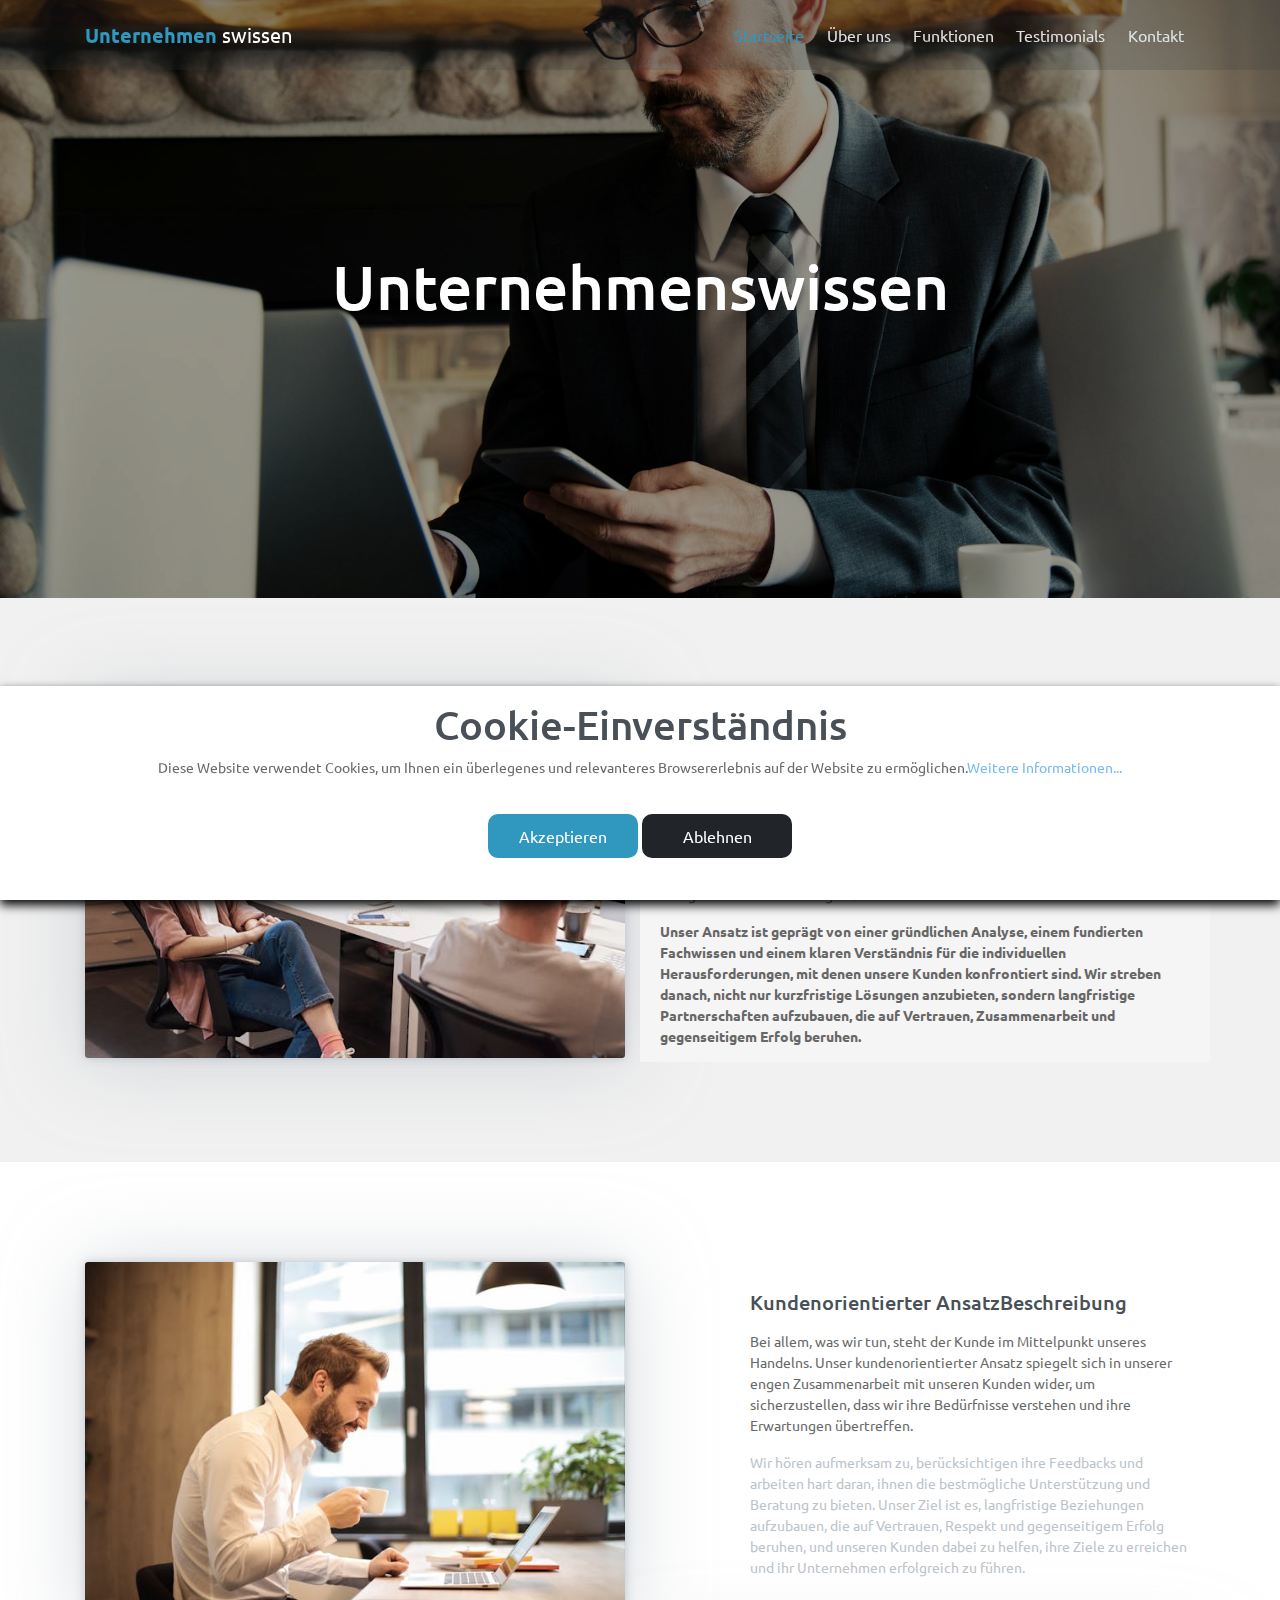
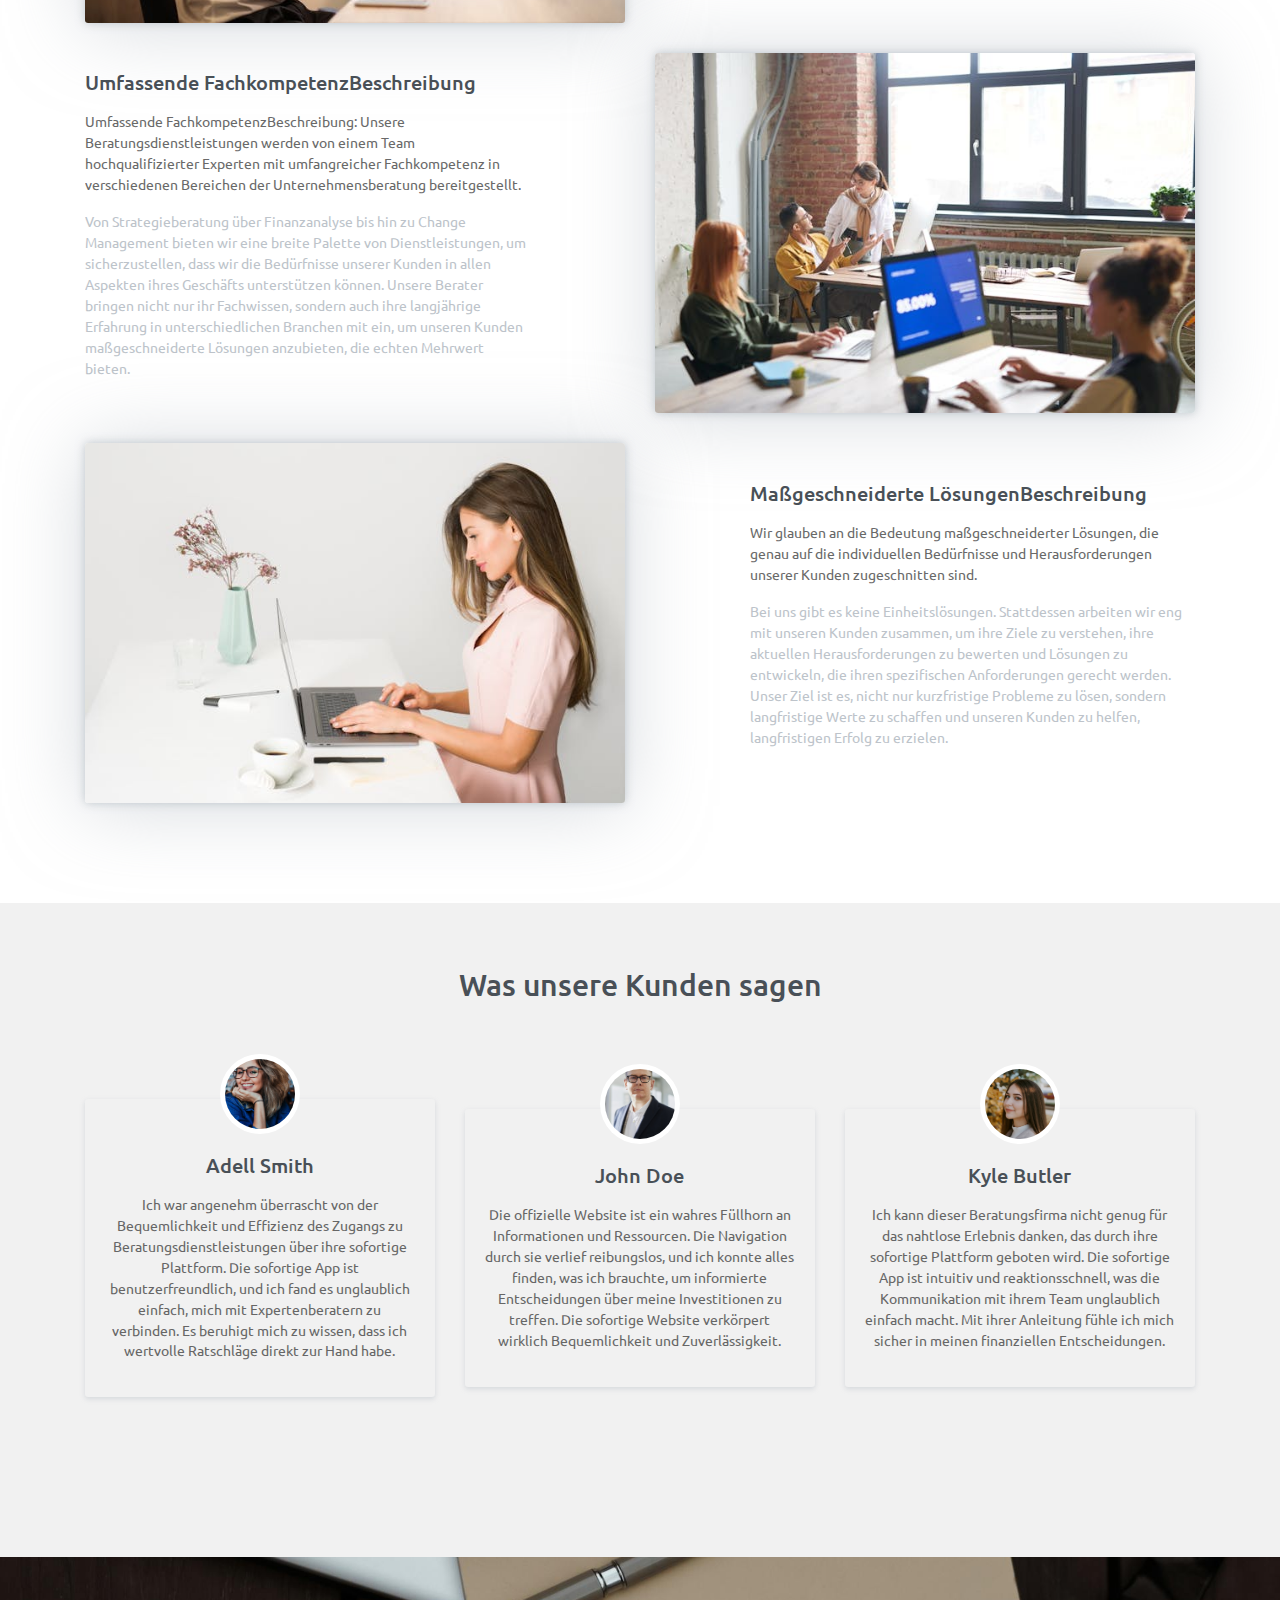
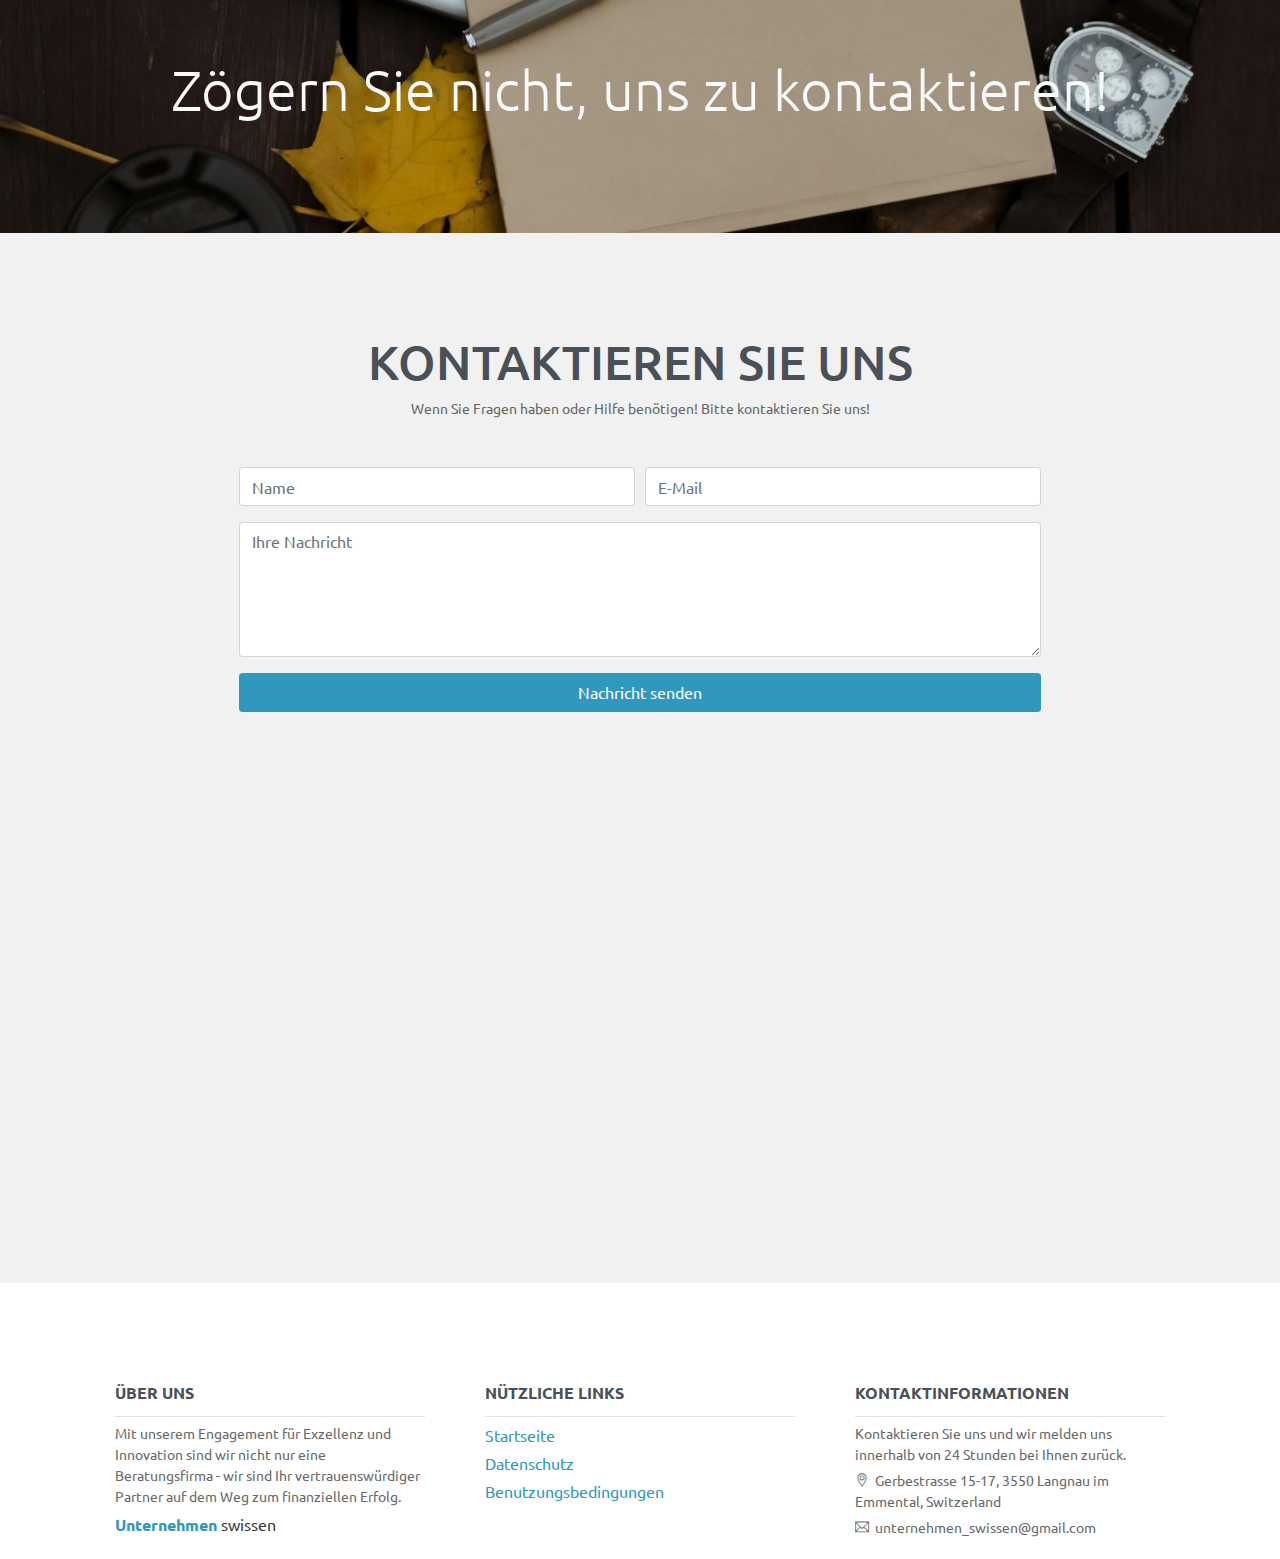
<file: index.html>
<!DOCTYPE html>
<html lang="en">
    <head>
        <meta charset="utf-8" />
        <meta
            name="viewport"
            content="width=device-width, initial-scale=1, shrink-to-fit=no"
        />
        <meta
            name="description"
            content="Start your development with Creative Design landing page."
        />
        <meta name="author" content="Devcrud" />
        <title>Unternehmenswissen</title>

        <!-- font icons -->
        <link
            rel="stylesheet"
            href="assets/vendors/themify-icons/css/themify-icons.css"
        />

        <!-- Bootstrap + Creative Design main styles -->
        <link rel="stylesheet" href="assets/css/creative-design.css" />
        <link rel="icon" href="assets/imgs/logo.png" />
    </head>
    <body data-spy="scroll" data-target=".navbar" data-offset="40" id="home">
        <!-- Seiten-Navigationsleiste -->
        <nav
            id="scrollspy"
            class="navbar page-navbar navbar-light navbar-expand-md fixed-top"
            data-spy="affix"
            data-offset-top="20"
        >
            <div class="container">
                <a class="navbar-brand" href="#"
                    ><strong class="text-primary">Unternehmen</strong>
                    <span class="text-dark">swissen</span></a
                >
                <button
                    class="navbar-toggler"
                    type="button"
                    data-toggle="collapse"
                    data-target="#navbarSupportedContent"
                    aria-controls="navbarSupportedContent"
                    aria-expanded="false"
                    aria-label="Menü öffnen"
                >
                    <span class="navbar-toggler-icon"></span>
                </button>

                <div
                    class="collapse navbar-collapse"
                    id="navbarSupportedContent"
                >
                    <ul class="navbar-nav ml-auto">
                        <li class="nav-item">
                            <a class="nav-link" href="#home">Startseite</a>
                        </li>
                        <li class="nav-item">
                            <a class="nav-link" href="#about">Über uns</a>
                        </li>
                        <li class="nav-item">
                            <a class="nav-link" href="#features">Funktionen</a>
                        </li>
                        <li class="nav-item">
                            <a class="nav-link" href="#testmonial"
                                >Testimonials</a
                            >
                        </li>
                        <li class="nav-item">
                            <a class="nav-link" href="#contact">Kontakt</a>
                        </li>
                    </ul>
                </div>
            </div>
        </nav>
        <!-- Ende der Seiten-Navigationsleiste -->

        <!-- Page Header -->
        <header id="home" class="header">
            <div class="overlay"></div>
            <div class="header-content">
                <h6>Unternehmenswissen</h6>
            </div>
        </header>
        <!-- End of Page Header -->

        <!-- About Section -->
        <section id="about">
            <!-- Container -->
            <div class="container">
                <!-- Über uns Wrapper -->
                <div class="row">
                    <div class="col-md-6">
                        <div class="img-wrapper">
                            <img
                                src="assets/imgs/about-image.jpg"
                                class="w-100"
                                alt="Über uns"
                            />
                        </div>
                    </div>
                    <div
                        style="
                            background: #f5f5f5;
                            padding: 20px;
                            padding-bottom: 0px;
                        "
                        class="col-lg-6 content"
                    >
                        <h5 class="title mb-3">
                            Beratung neu definiert mit Unternehmenswissen
                        </h5>
                        <div>
                            <p>
                                Herzlich willkommen bei unserer renommierten
                                Unternehmensberatung. Wir sind ein engagiertes
                                Team von hochqualifizierten Beratern, das darauf
                                spezialisiert ist, Unternehmen jeder Größe und
                                Branche dabei zu unterstützen, ihre Ziele zu
                                erreichen und langfristigen Erfolg zu sichern.
                                Seit vielen Jahren sind wir stolz darauf,
                                unseren Kunden erstklassige
                                Beratungsdienstleistungen anzubieten, die auf
                                Fachkompetenz, Innovation und eine tiefe
                                Leidenschaft für die Entwicklung
                                maßgeschneiderter Lösungen basieren.
                            </p>
                            <p>
                                <b>
                                    Unser Ansatz ist geprägt von einer
                                    gründlichen Analyse, einem fundierten
                                    Fachwissen und einem klaren Verständnis für
                                    die individuellen Herausforderungen, mit
                                    denen unsere Kunden konfrontiert sind. Wir
                                    streben danach, nicht nur kurzfristige
                                    Lösungen anzubieten, sondern langfristige
                                    Partnerschaften aufzubauen, die auf
                                    Vertrauen, Zusammenarbeit und gegenseitigem
                                    Erfolg beruhen.</b
                                >
                            </p>
                        </div>
                    </div>
                </div>
                <!-- Ende des Über uns Wrappers -->
            </div>
            <!-- Ende des Containers -->
        </section>
        <!-- Ende des Abschnitts -->

        <!-- Abschnitt -->
        <section id="features">
            <!-- Container -->
            <div class="container">
                <!-- Zeile -->
                <div
                    style="margin-bottom: 30px"
                    class="row justify-content-between align-items-center"
                >
                    <div class="col-md-6">
                        <div class="img-wrapper">
                            <img
                                src="assets/imgs/img-1.jpg"
                                class="w-100"
                                alt="Über uns"
                            />
                        </div>
                    </div>
                    <div class="col-md-5">
                        <h6 class="title mb-3">
                            Kundenorientierter AnsatzBeschreibung
                        </h6>

                        <p>
                            Bei allem, was wir tun, steht der Kunde im
                            Mittelpunkt unseres Handelns. Unser
                            kundenorientierter Ansatz spiegelt sich in unserer
                            engen Zusammenarbeit mit unseren Kunden wider, um
                            sicherzustellen, dass wir ihre Bedürfnisse verstehen
                            und ihre Erwartungen übertreffen.
                        </p>
                        <p class="text-muted">
                            Wir hören aufmerksam zu, berücksichtigen ihre
                            Feedbacks und arbeiten hart daran, ihnen die
                            bestmögliche Unterstützung und Beratung zu bieten.
                            Unser Ziel ist es, langfristige Beziehungen
                            aufzubauen, die auf Vertrauen, Respekt und
                            gegenseitigem Erfolg beruhen, und unseren Kunden
                            dabei zu helfen, ihre Ziele zu erreichen und ihr
                            Unternehmen erfolgreich zu führen.
                        </p>
                    </div>
                </div>
                <!-- Ende der Zeile -->
                <!-- Zeile -->
                <div
                    style="
                        display: flex;
                        flex-direction: row-reverse;
                        margin-bottom: 30px;
                    "
                    class="row justify-content-between align-items-center"
                >
                    <div class="col-md-6">
                        <div class="img-wrapper">
                            <img
                                src="assets/imgs/img-2.jpg"
                                class="w-100"
                                alt="Über uns"
                            />
                        </div>
                    </div>
                    <div class="col-md-5">
                        <h6 class="title mb-3">
                            Umfassende FachkompetenzBeschreibung
                        </h6>

                        <p>
                            Umfassende FachkompetenzBeschreibung: Unsere
                            Beratungsdienstleistungen werden von einem Team
                            hochqualifizierter Experten mit umfangreicher
                            Fachkompetenz in verschiedenen Bereichen der
                            Unternehmensberatung bereitgestellt.
                        </p>
                        <p class="text-muted">
                            Von Strategieberatung über Finanzanalyse bis hin zu
                            Change Management bieten wir eine breite Palette von
                            Dienstleistungen, um sicherzustellen, dass wir die
                            Bedürfnisse unserer Kunden in allen Aspekten ihres
                            Geschäfts unterstützen können. Unsere Berater
                            bringen nicht nur ihr Fachwissen, sondern auch ihre
                            langjährige Erfahrung in unterschiedlichen Branchen
                            mit ein, um unseren Kunden maßgeschneiderte Lösungen
                            anzubieten, die echten Mehrwert bieten.
                        </p>
                    </div>
                </div>
                <!-- Ende der Zeile -->
                <!-- Zeile -->
                <div class="row justify-content-between align-items-center">
                    <div class="col-md-6">
                        <div class="img-wrapper">
                            <img
                                src="assets/imgs/img-3.jpg"
                                class="w-100"
                                alt="Über uns"
                            />
                        </div>
                    </div>
                    <div class="col-md-5">
                        <h6 class="title mb-3">
                            Maßgeschneiderte LösungenBeschreibung
                        </h6>

                        <p>
                            Wir glauben an die Bedeutung maßgeschneiderter
                            Lösungen, die genau auf die individuellen
                            Bedürfnisse und Herausforderungen unserer Kunden
                            zugeschnitten sind.
                        </p>
                        <p class="text-muted">
                            Bei uns gibt es keine Einheitslösungen. Stattdessen
                            arbeiten wir eng mit unseren Kunden zusammen, um
                            ihre Ziele zu verstehen, ihre aktuellen
                            Herausforderungen zu bewerten und Lösungen zu
                            entwickeln, die ihren spezifischen Anforderungen
                            gerecht werden. Unser Ziel ist es, nicht nur
                            kurzfristige Probleme zu lösen, sondern langfristige
                            Werte zu schaffen und unseren Kunden zu helfen,
                            langfristigen Erfolg zu erzielen.
                        </p>
                    </div>
                </div>
                <!-- Ende der Zeile -->
            </div>
            <!-- Ende des Containers -->
        </section>
        <!-- Ende des Abschnitts -->

        <!-- Testmonial Section -->
        <section class="text-center pt-5" id="testmonial">
            <!-- Container -->
            <div class="container">
                <h3 class="mt-3 mb-5 pb-5">Was unsere Kunden sagen</h3>
                <!-- Zeile -->
                <div class="row">
                    <div class="col-sm-10 col-md-4 m-auto">
                        <div class="testmonial-wrapper">
                            <img
                                style="object-fit: cover"
                                src="assets/imgs/avatar1.jpg"
                                alt="Kundenbild"
                            />
                            <h6 class="title mb-3">Adell Smith</h6>
                            <p>
                                Ich war angenehm überrascht von der
                                Bequemlichkeit und Effizienz des Zugangs zu
                                Beratungsdienstleistungen über ihre sofortige
                                Plattform. Die sofortige App ist
                                benutzerfreundlich, und ich fand es unglaublich
                                einfach, mich mit Expertenberatern zu verbinden.
                                Es beruhigt mich zu wissen, dass ich wertvolle
                                Ratschläge direkt zur Hand habe.
                            </p>
                        </div>
                    </div>
                    <div class="col-sm-10 col-md-4 m-auto">
                        <div class="testmonial-wrapper">
                            <img
                                style="object-fit: cover"
                                src="assets/imgs/avatar2.jpg"
                                alt="Kundenbild"
                            />
                            <h6 class="title mb-3">John Doe</h6>
                            <p>
                                Die offizielle Website ist ein wahres Füllhorn
                                an Informationen und Ressourcen. Die Navigation
                                durch sie verlief reibungslos, und ich konnte
                                alles finden, was ich brauchte, um informierte
                                Entscheidungen über meine Investitionen zu
                                treffen. Die sofortige Website verkörpert
                                wirklich Bequemlichkeit und Zuverlässigkeit.
                            </p>
                        </div>
                    </div>
                    <div class="col-sm-10 col-md-4 m-auto">
                        <div class="testmonial-wrapper">
                            <img
                                style="object-fit: cover"
                                src="assets/imgs/avatar3.jpg"
                                alt="Kundenbild"
                            />
                            <h6 class="title mb-3">Kyle Butler</h6>
                            <p>
                                Ich kann dieser Beratungsfirma nicht genug für
                                das nahtlose Erlebnis danken, das durch ihre
                                sofortige Plattform geboten wird. Die sofortige
                                App ist intuitiv und reaktionsschnell, was die
                                Kommunikation mit ihrem Team unglaublich einfach
                                macht. Mit ihrer Anleitung fühle ich mich sicher
                                in meinen finanziellen Entscheidungen.
                            </p>
                        </div>
                    </div>
                </div>
                <!-- Ende der Zeile -->
            </div>
            <!-- Ende des Containers -->
        </section>
        <!-- Ende des Abschnitts "Testimonial" -->

        <!-- Abschnitt -->
        <section
            class="has-bg-img text-center text-light height-auto"
            style="background-image: url(assets/imgs/bg-img-2.jpg)"
        >
            <h1 class="display-4">Zögern Sie nicht, uns zu kontaktieren!</h1>
        </section>
        <!-- Ende des Abschnitts -->

        <!-- contact -->
        <section id="contact" class="text-center">
            <!-- Container -->
            <div class="container">
                <h1>KONTAKTIEREN SIE UNS</h1>
                <p class="mb-5">
                    Wenn Sie Fragen haben oder Hilfe benötigen! Bitte
                    kontaktieren Sie uns!

                    <!-- Kontaktformular -->
                </p>

                <form class="contact-form col-md-11 col-lg-9 mx-auto">
                    <div class="form-row">
                        <div class="col form-group">
                            <input
                                type="text"
                                class="form-control"
                                placeholder="Name"
                            />
                        </div>
                        <div class="col form-group">
                            <input
                                id="email"
                                type="email"
                                class="form-control"
                                placeholder="E-Mail"
                            />
                            <div style="color: red" id="result"></div>
                        </div>
                    </div>
                    <div class="form-group">
                        <textarea
                            name=""
                            id=""
                            cols="30"
                            rows="5"
                            class="form-control"
                            placeholder="Ihre Nachricht"
                        ></textarea>
                    </div>
                    <div class="form-group">
                        <input
                            style="color: #fff"
                            onclick="sendForm()"
                            id="submit"
                            type="submit"
                            class="btn btn-primary btn-block"
                            value="Nachricht senden"
                        />
                    </div>
                </form>
                <!-- Ende des Kontaktformulars -->
                <iframe
                    src="https://www.google.com/maps/embed?pb=!1m18!1m12!1m3!1d572.6964858884074!2d7.789585070207543!3d46.937734732297166!2m3!1f0!2f0!3f0!3m2!1i1024!2i768!4f13.1!3m3!1m2!1s0x478fc927c01ca96b%3A0x308fbc55ef298b55!2sswissFineLine%20AG!5e0!3m2!1suk!2sua!4v1714309890516!5m2!1suk!2sua"
                    width="100%"
                    height="450"
                    style="border: 0"
                    allowfullscreen=""
                    loading="lazy"
                    referrerpolicy="no-referrer-when-downgrade"
                ></iframe>
            </div>
            <!-- Ende des Containers-->
        </section>
        <!-- Ende des Kontaktabschnitts -->

        <!-- Footer -->
        <section class="pb-0">
            <!-- Container -->
            <div class="container">
                <!-- Vorbereitung Fußzeile -->
                <div class="pre-footer">
                    <ul class="list">
                        <li class="list-head">
                            <h6 class="font-weight-bold">ÜBER UNS</h6>
                        </li>
                        <li class="list-body">
                            <p>
                                Mit unserem Engagement für Exzellenz und
                                Innovation sind wir nicht nur eine
                                Beratungsfirma - wir sind Ihr vertrauenswürdiger
                                Partner auf dem Weg zum finanziellen Erfolg.
                            </p>
                            <a href="index.html"
                                ><strong class="text-primary"
                                    >Unternehmen</strong
                                >
                                <span class="text-dark">swissen</span></a
                            >
                        </li>
                    </ul>
                    <ul class="list">
                        <li class="list-head">
                            <h6 class="font-weight-bold">NÜTZLICHE LINKS</h6>
                        </li>
                        <li class="list-body">
                            <div class="row">
                                <div class="col">
                                    <a href="#">Startseite</a>
                                    <a href="privacy-policy.html"
                                        >Datenschutz</a
                                    >
                                    <a href="terms-of-use.html"
                                        >Benutzungsbedingungen</a
                                    >
                                </div>
                            </div>
                        </li>
                    </ul>
                    <ul class="list">
                        <li class="list-head">
                            <h6 class="font-weight-bold">
                                KONTAKTINFORMATIONEN
                            </h6>
                        </li>
                        <li class="list-body">
                            <p>
                                Kontaktieren Sie uns und wir melden uns
                                innerhalb von 24 Stunden bei Ihnen zurück.
                            </p>
                            <p>
                                <i class="ti-location-pin"></i>Gerbestrasse
                                15-17, 3550 Langnau im Emmental, Switzerland
                            </p>
                            <p>
                                <i class="ti-email"></i
                                >unternehmen_swissen@gmail.com
                            </p>
                        </li>
                    </ul>
                </div>
                <!-- Ende der Vorbereitung Fußzeile -->
            </div>
            <!-- Ende des Containers -->
        </section>
        <!-- Ende des Abschnitts -->

        <!-- Cookie-Banner -->
        <div class="cookie-wrapper show">
            <i class="bx bx-cookie"></i>
            <h2 style="text-align: center">Cookie-Einverständnis</h2>

            <div class="data">
                <p>
                    Diese Website verwendet Cookies, um Ihnen ein überlegenes
                    und relevanteres Browsererlebnis auf der Website zu
                    ermöglichen.<a href="#">Weitere Informationen...</a>
                </p>
            </div>

            <div class="buttons">
                <button class="btn cookie-button" id="acceptBtn">
                    Akzeptieren
                </button>
                <button class="btn primary cookie-button" id="declineBtn">
                    Ablehnen
                </button>
            </div>
        </div>

        <!-- End Cookie banner -->
        <!-- core  -->
        <script src="assets/vendors/jquery/jquery-3.4.1.js"></script>
        <script src="assets/vendors/bootstrap/bootstrap.bundle.js"></script>
        <script src="assets/js/cookiebanner.js"></script>
        <script src="assets/js/contact-form.js"></script>

        <!-- bootstrap affix -->
        <script src="assets/vendors/bootstrap/bootstrap.affix.js"></script>

        <!-- Creative Design js -->
        <script src="assets/js/creative-design.js"></script>
    </body>
</html>
</file>
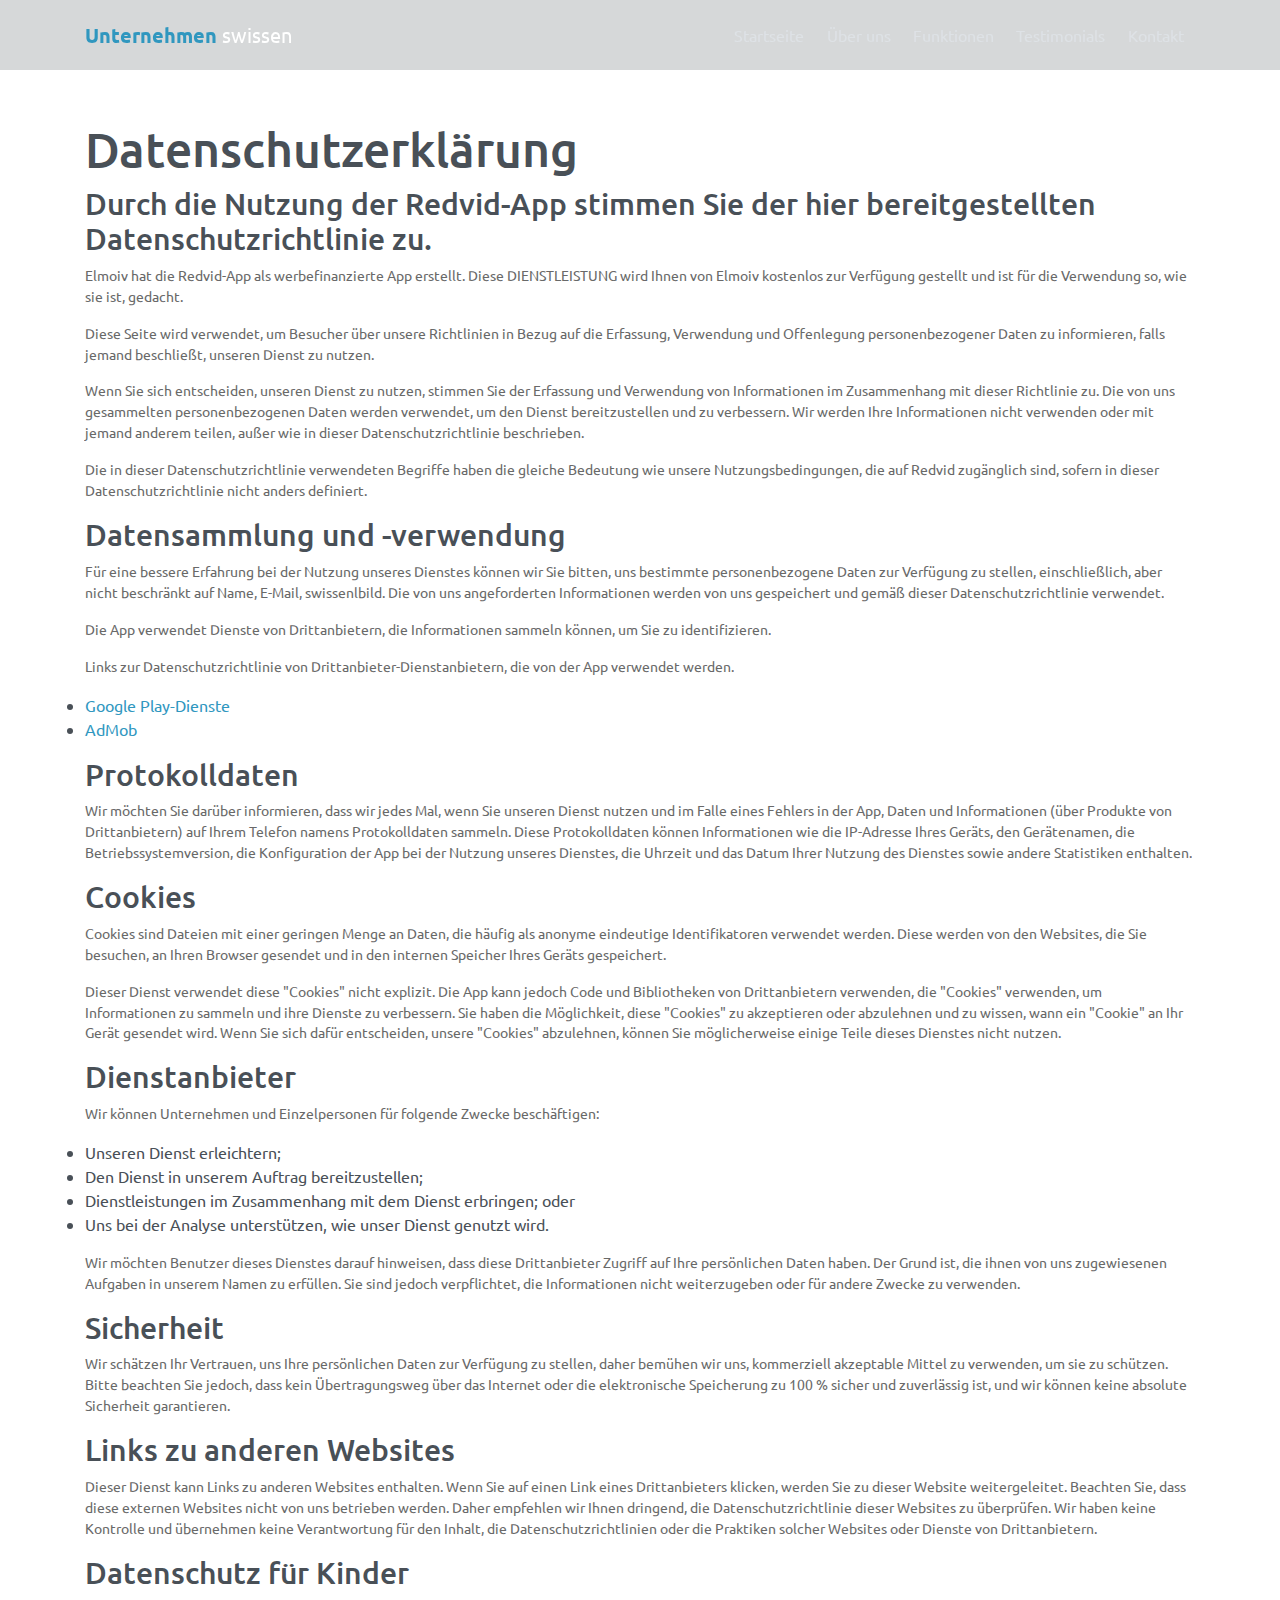
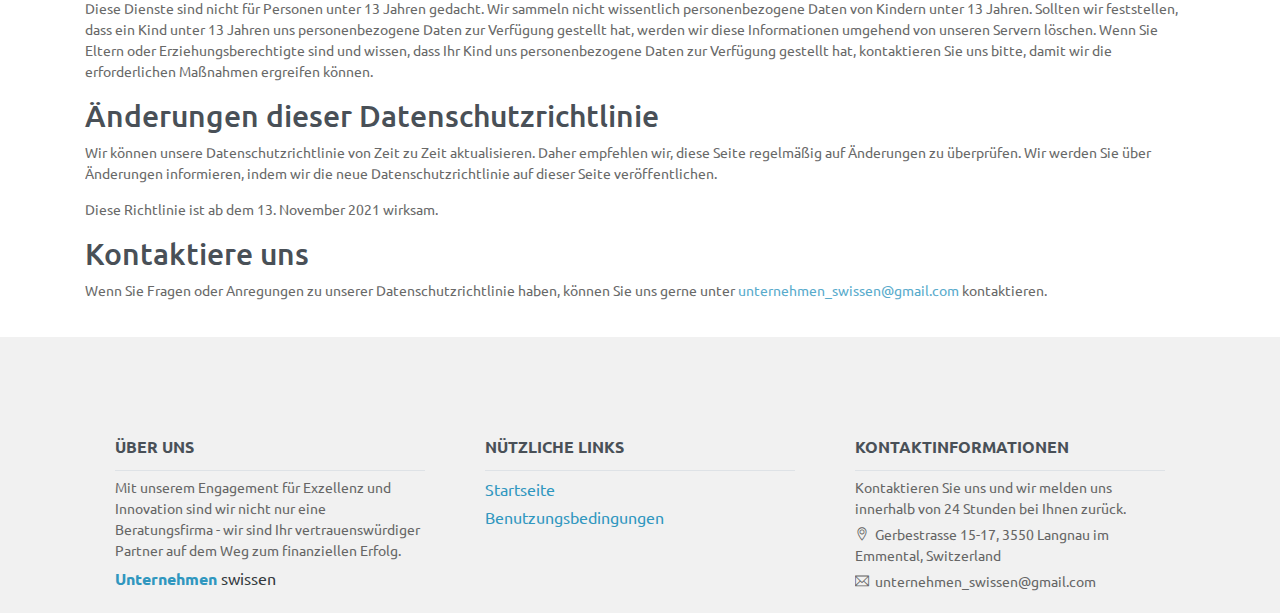
<file: privacy-policy.html>
<!DOCTYPE html>
<html dir="auto" lang="en">
    <head>
        <meta charset="utf-8" />
        <meta
            name="viewport"
            content="width=device-width, initial-scale=1, shrink-to-fit=no"
        />
        <meta
            name="description"
            content="Start your development with Creative Design landing page."
        />
        <meta name="author" content="Devcrud" />
        <title>Unternehmenswissen</title>

        <!-- font icons -->
        <link
            rel="stylesheet"
            href="assets/vendors/themify-icons/css/themify-icons.css"
        />

        <!-- Bootstrap + Creative Design main styles -->
        <link rel="stylesheet" href="assets/css/creative-design.css" />
        <link rel="icon" href="assets/imgs/logo.png" />
    </head>
    <body data-spy="scroll" data-target=".navbar" data-offset="40" id="home">
        <!-- Page Navbar -->
        <!-- Seiten-Navigationsleiste -->
        <nav
            id="scrollspy"
            class="navbar page-navbar navbar-light navbar-expand-md fixed-top"
            data-spy="affix"
            data-offset-top="20"
        >
            <div class="container">
                <a class="navbar-brand" href="index.html"
                    ><strong class="text-primary">Unternehmen</strong>
                    <span class="text-dark">swissen</span></a
                >
                <button
                    class="navbar-toggler"
                    type="button"
                    data-toggle="collapse"
                    data-target="#navbarSupportedContent"
                    aria-controls="navbarSupportedContent"
                    aria-expanded="false"
                    aria-label="Menü öffnen"
                >
                    <span class="navbar-toggler-icon"></span>
                </button>

                <div
                    class="collapse navbar-collapse"
                    id="navbarSupportedContent"
                >
                    <ul class="navbar-nav ml-auto">
                        <li class="nav-item">
                            <a class="nav-link" href="#home">Startseite</a>
                        </li>
                        <li class="nav-item">
                            <a class="nav-link" href="#about">Über uns</a>
                        </li>
                        <li class="nav-item">
                            <a class="nav-link" href="#features">Funktionen</a>
                        </li>
                        <li class="nav-item">
                            <a class="nav-link" href="#testmonial"
                                >Testimonials</a
                            >
                        </li>
                        <li class="nav-item">
                            <a class="nav-link" href="#contact">Kontakt</a>
                        </li>
                    </ul>
                </div>
            </div>
        </nav>
        <!-- Ende der Seiten-Navigationsleiste -->
        <!-- End Header Area -->
        <main>
            <article
                style="margin-top: 100px"
                class="container additional-wrapper"
            >
                <div class="page__content" style="padding: 20px 0px">
                    <h1 style="text-align: left" class="page__title">
                        Datenschutzerklärung
                    </h1>
                    <h3
                        id="by-using-the-redvid-app-you-agree-to-the-privacy-policy-given-here"
                    >
                        Durch die Nutzung der Redvid-App stimmen Sie der hier
                        bereitgestellten Datenschutzrichtlinie zu.
                    </h3>
                    <p>
                        Elmoiv hat die Redvid-App als werbefinanzierte App
                        erstellt. Diese DIENSTLEISTUNG wird Ihnen von Elmoiv
                        kostenlos zur Verfügung gestellt und ist für die
                        Verwendung so, wie sie ist, gedacht.
                    </p>
                    <p>
                        Diese Seite wird verwendet, um Besucher über unsere
                        Richtlinien in Bezug auf die Erfassung, Verwendung und
                        Offenlegung personenbezogener Daten zu informieren,
                        falls jemand beschließt, unseren Dienst zu nutzen.
                    </p>
                    <p>
                        Wenn Sie sich entscheiden, unseren Dienst zu nutzen,
                        stimmen Sie der Erfassung und Verwendung von
                        Informationen im Zusammenhang mit dieser Richtlinie zu.
                        Die von uns gesammelten personenbezogenen Daten werden
                        verwendet, um den Dienst bereitzustellen und zu
                        verbessern. Wir werden Ihre Informationen nicht
                        verwenden oder mit jemand anderem teilen, außer wie in
                        dieser Datenschutzrichtlinie beschrieben.
                    </p>
                    <p>
                        Die in dieser Datenschutzrichtlinie verwendeten Begriffe
                        haben die gleiche Bedeutung wie unsere
                        Nutzungsbedingungen, die auf Redvid zugänglich sind,
                        sofern in dieser Datenschutzrichtlinie nicht anders
                        definiert.
                    </p>
                    <h3
                        style="text-align: left"
                        id="information-collection-and-use"
                    >
                        Datensammlung und -verwendung
                    </h3>
                    <p>
                        Für eine bessere Erfahrung bei der Nutzung unseres
                        Dienstes können wir Sie bitten, uns bestimmte
                        personenbezogene Daten zur Verfügung zu stellen,
                        einschließlich, aber nicht beschränkt auf Name, E-Mail,
                        swissenlbild. Die von uns angeforderten Informationen
                        werden von uns gespeichert und gemäß dieser
                        Datenschutzrichtlinie verwendet.
                    </p>
                    <p>
                        Die App verwendet Dienste von Drittanbietern, die
                        Informationen sammeln können, um Sie zu identifizieren.
                    </p>
                    <p>
                        Links zur Datenschutzrichtlinie von
                        Drittanbieter-Dienstanbietern, die von der App verwendet
                        werden.
                    </p>
                    <ul>
                        <li>
                            <a href="https://www.google.com/policies/privacy/"
                                >Google Play-Dienste</a
                            >
                        </li>
                        <li>
                            <a
                                href="https://support.google.com/admob/answer/6128543?hl=en"
                                >AdMob</a
                            >
                        </li>
                    </ul>
                    <h3 style="text-align: left" id="log-data">
                        Protokolldaten
                    </h3>
                    <p>
                        Wir möchten Sie darüber informieren, dass wir jedes Mal,
                        wenn Sie unseren Dienst nutzen und im Falle eines
                        Fehlers in der App, Daten und Informationen (über
                        Produkte von Drittanbietern) auf Ihrem Telefon namens
                        Protokolldaten sammeln. Diese Protokolldaten können
                        Informationen wie die IP-Adresse Ihres Geräts, den
                        Gerätenamen, die Betriebssystemversion, die
                        Konfiguration der App bei der Nutzung unseres Dienstes,
                        die Uhrzeit und das Datum Ihrer Nutzung des Dienstes
                        sowie andere Statistiken enthalten.
                    </p>
                    <h3 style="text-align: left" id="cookies">Cookies</h3>
                    <p>
                        Cookies sind Dateien mit einer geringen Menge an Daten,
                        die häufig als anonyme eindeutige Identifikatoren
                        verwendet werden. Diese werden von den Websites, die Sie
                        besuchen, an Ihren Browser gesendet und in den internen
                        Speicher Ihres Geräts gespeichert.
                    </p>
                    <p>
                        Dieser Dienst verwendet diese "Cookies" nicht explizit.
                        Die App kann jedoch Code und Bibliotheken von
                        Drittanbietern verwenden, die "Cookies" verwenden, um
                        Informationen zu sammeln und ihre Dienste zu verbessern.
                        Sie haben die Möglichkeit, diese "Cookies" zu
                        akzeptieren oder abzulehnen und zu wissen, wann ein
                        "Cookie" an Ihr Gerät gesendet wird. Wenn Sie sich dafür
                        entscheiden, unsere "Cookies" abzulehnen, können Sie
                        möglicherweise einige Teile dieses Dienstes nicht
                        nutzen.
                    </p>
                    <h3 style="text-align: left" id="service-providers">
                        Dienstanbieter
                    </h3>
                    <p>
                        Wir können Unternehmen und Einzelpersonen für folgende
                        Zwecke beschäftigen:
                    </p>
                    <ul>
                        <li>Unseren Dienst erleichtern;</li>
                        <li>Den Dienst in unserem Auftrag bereitzustellen;</li>
                        <li>
                            Dienstleistungen im Zusammenhang mit dem Dienst
                            erbringen; oder
                        </li>
                        <li>
                            Uns bei der Analyse unterstützen, wie unser Dienst
                            genutzt wird.
                        </li>
                    </ul>
                    <p>
                        Wir möchten Benutzer dieses Dienstes darauf hinweisen,
                        dass diese Drittanbieter Zugriff auf Ihre persönlichen
                        Daten haben. Der Grund ist, die ihnen von uns
                        zugewiesenen Aufgaben in unserem Namen zu erfüllen. Sie
                        sind jedoch verpflichtet, die Informationen nicht
                        weiterzugeben oder für andere Zwecke zu verwenden.
                    </p>
                    <h3 style="text-align: left" id="security">Sicherheit</h3>
                    <p>
                        Wir schätzen Ihr Vertrauen, uns Ihre persönlichen Daten
                        zur Verfügung zu stellen, daher bemühen wir uns,
                        kommerziell akzeptable Mittel zu verwenden, um sie zu
                        schützen. Bitte beachten Sie jedoch, dass kein
                        Übertragungsweg über das Internet oder die elektronische
                        Speicherung zu 100 % sicher und zuverlässig ist, und wir
                        können keine absolute Sicherheit garantieren.
                    </p>
                    <h3 style="text-align: left" id="links-to-other-sites">
                        Links zu anderen Websites
                    </h3>
                    <p>
                        Dieser Dienst kann Links zu anderen Websites enthalten.
                        Wenn Sie auf einen Link eines Drittanbieters klicken,
                        werden Sie zu dieser Website weitergeleitet. Beachten
                        Sie, dass diese externen Websites nicht von uns
                        betrieben werden. Daher empfehlen wir Ihnen dringend,
                        die Datenschutzrichtlinie dieser Websites zu überprüfen.
                        Wir haben keine Kontrolle und übernehmen keine
                        Verantwortung für den Inhalt, die Datenschutzrichtlinien
                        oder die Praktiken solcher Websites oder Dienste von
                        Drittanbietern.
                    </p>
                    <h3 style="text-align: left" id="childrens-privacy">
                        Datenschutz für Kinder
                    </h3>
                    <p>
                        Diese Dienste sind nicht für Personen unter 13 Jahren
                        gedacht. Wir sammeln nicht wissentlich personenbezogene
                        Daten von Kindern unter 13 Jahren. Sollten wir
                        feststellen, dass ein Kind unter 13 Jahren uns
                        personenbezogene Daten zur Verfügung gestellt hat,
                        werden wir diese Informationen umgehend von unseren
                        Servern löschen. Wenn Sie Eltern oder
                        Erziehungsberechtigte sind und wissen, dass Ihr Kind uns
                        personenbezogene Daten zur Verfügung gestellt hat,
                        kontaktieren Sie uns bitte, damit wir die erforderlichen
                        Maßnahmen ergreifen können.
                    </p>
                    <h3
                        style="text-align: left"
                        id="changes-to-this-privacy-policy"
                    >
                        Änderungen dieser Datenschutzrichtlinie
                    </h3>
                    <p>
                        Wir können unsere Datenschutzrichtlinie von Zeit zu Zeit
                        aktualisieren. Daher empfehlen wir, diese Seite
                        regelmäßig auf Änderungen zu überprüfen. Wir werden Sie
                        über Änderungen informieren, indem wir die neue
                        Datenschutzrichtlinie auf dieser Seite veröffentlichen.
                    </p>
                    <p>
                        Diese Richtlinie ist ab dem 13. November 2021 wirksam.
                    </p>
                    <h3 style="text-align: left" id="contact-us">
                        Kontaktiere uns
                    </h3>
                    <p>
                        Wenn Sie Fragen oder Anregungen zu unserer
                        Datenschutzrichtlinie haben, können Sie uns gerne unter
                        <a href="mailto:unternehmen_swissen@gmail.com"
                            >unternehmen_swissen@gmail.com</a
                        >
                        kontaktieren.
                    </p>
                </div>
            </article>
        </main>

        <!-- Footer -->
        <section class="pb-0">
            <!-- Container -->
            <div class="container">
                <!-- Vorbereitung Fußzeile -->
                <div class="pre-footer">
                    <ul class="list">
                        <li class="list-head">
                            <h6 class="font-weight-bold">ÜBER UNS</h6>
                        </li>
                        <li class="list-body">
                            <p>
                                Mit unserem Engagement für Exzellenz und
                                Innovation sind wir nicht nur eine
                                Beratungsfirma - wir sind Ihr vertrauenswürdiger
                                Partner auf dem Weg zum finanziellen Erfolg.
                            </p>
                            <a href="index.html"
                                ><strong class="text-primary"
                                    >Unternehmen</strong
                                >
                                <span class="text-dark">swissen</span></a
                            >
                        </li>
                    </ul>
                    <ul class="list">
                        <li class="list-head">
                            <h6 class="font-weight-bold">NÜTZLICHE LINKS</h6>
                        </li>
                        <li class="list-body">
                            <div class="row">
                                <div class="col">
                                    <a href="index.html">Startseite</a>
                                    <a href="terms-of-use.html"
                                        >Benutzungsbedingungen</a
                                    >
                                </div>
                            </div>
                        </li>
                    </ul>
                    <ul class="list">
                        <li class="list-head">
                            <h6 class="font-weight-bold">
                                KONTAKTINFORMATIONEN
                            </h6>
                        </li>
                        <li class="list-body">
                            <p>
                                Kontaktieren Sie uns und wir melden uns
                                innerhalb von 24 Stunden bei Ihnen zurück.
                            </p>
                            <p>
                                <i class="ti-location-pin"></i>Gerbestrasse
                                15-17, 3550 Langnau im Emmental, Switzerland
                            </p>
                            <p>
                                <i class="ti-email"></i
                                >unternehmen_swissen@gmail.com
                            </p>
                        </li>
                    </ul>
                </div>
                <!-- Ende der Vorbereitung Fußzeile -->
            </div>
            <!-- Ende des Containers -->
        </section>
        <!-- Ende des Abschnitts -->

        <!-- core  -->
        <script src="assets/vendors/jquery/jquery-3.4.1.js"></script>
        <script src="assets/vendors/bootstrap/bootstrap.bundle.js"></script>
        <script src="assets/js/cookiebanner.js"></script>
        <script src="assets/js/contact-form.js"></script>

        <!-- bootstrap affix -->
        <script src="assets/vendors/bootstrap/bootstrap.affix.js"></script>

        <!-- Creative Design js -->
        <script src="assets/js/creative-design.js"></script>
    </body>
</html>
</file>
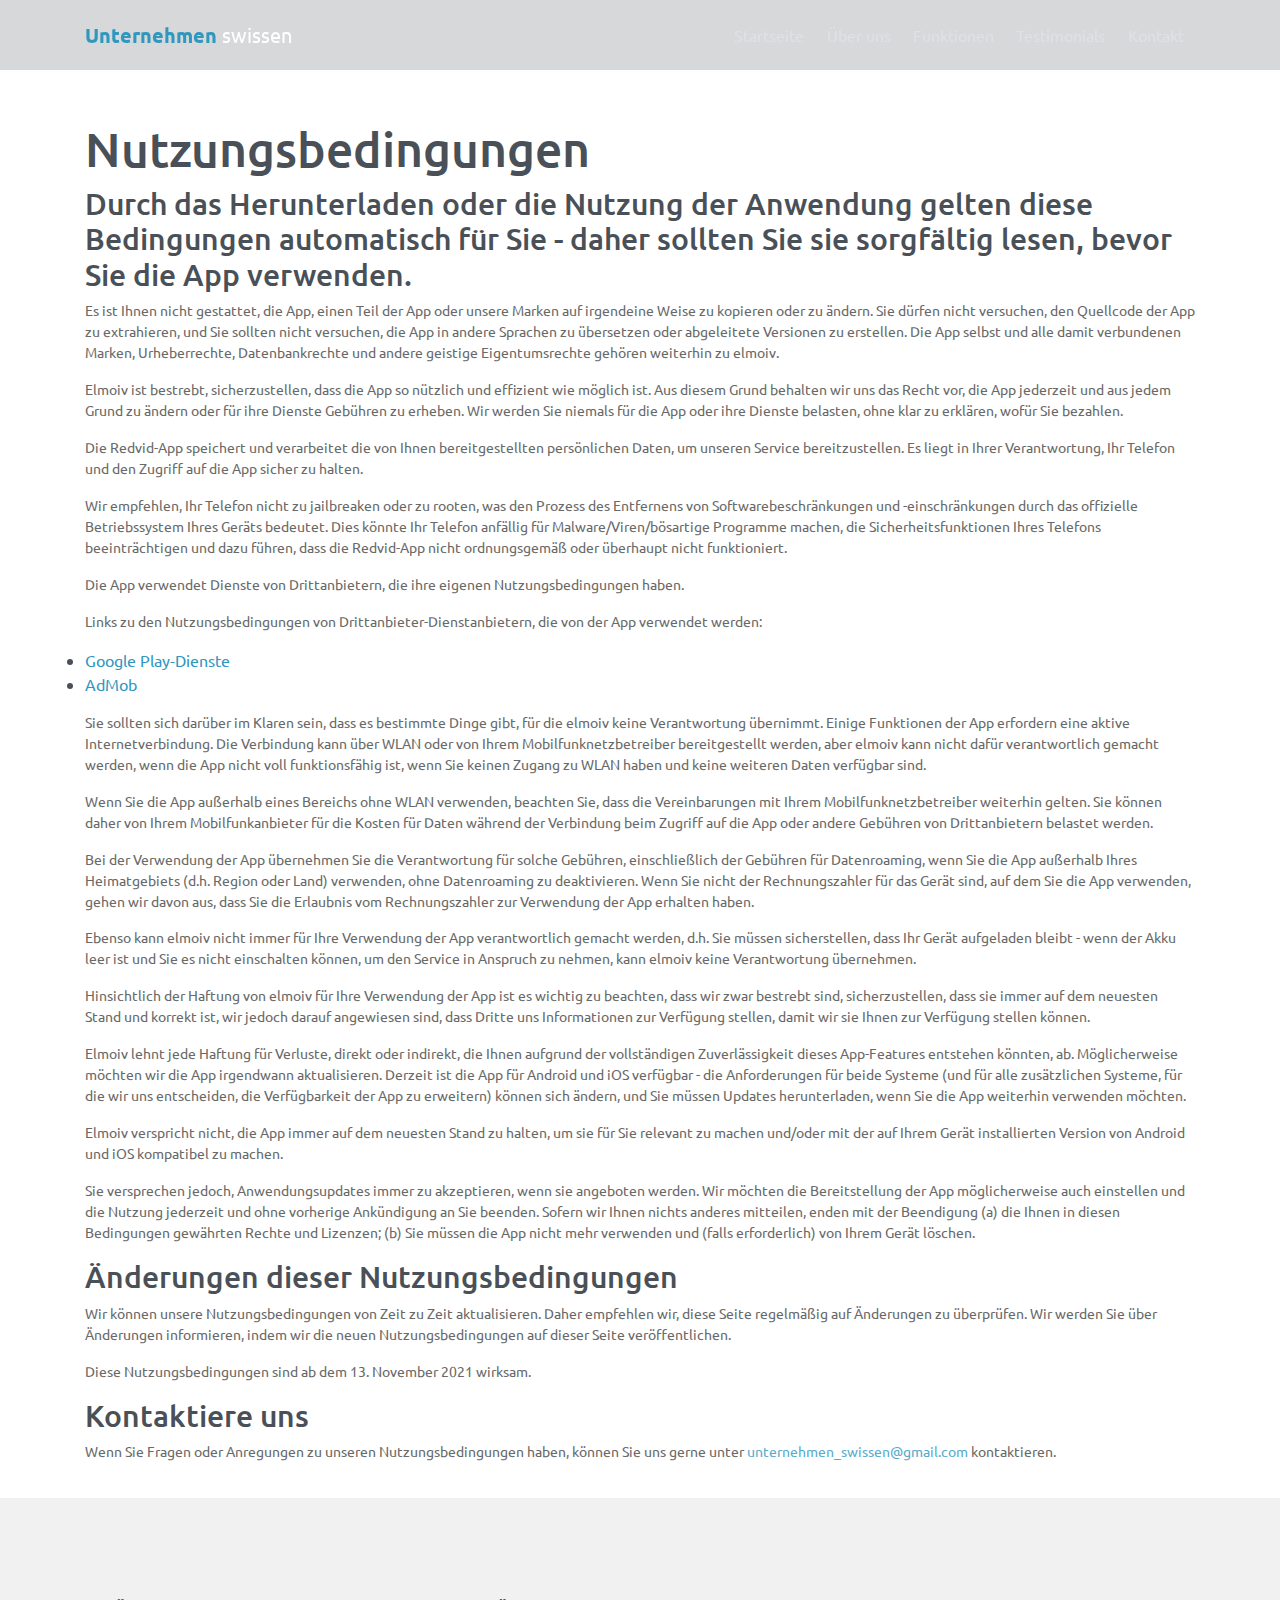
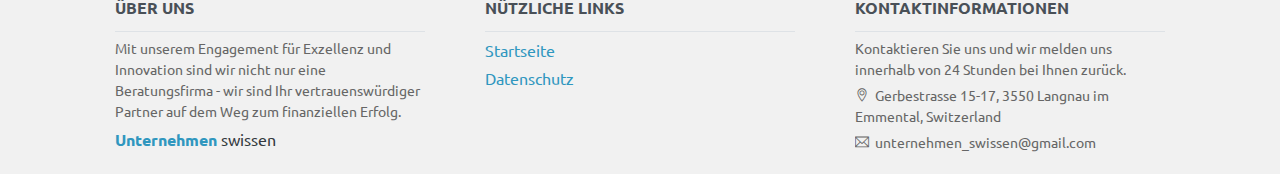
<file: terms-of-use.html>
<!DOCTYPE html>
<html dir="auto" lang="en">
    <head>
        <meta charset="utf-8" />
        <meta
            name="viewport"
            content="width=device-width, initial-scale=1, shrink-to-fit=no"
        />
        <meta
            name="description"
            content="Start your development with Creative Design landing page."
        />
        <meta name="author" content="Devcrud" />
        <title>Unternehmenswissen</title>

        <!-- font icons -->
        <link
            rel="stylesheet"
            href="assets/vendors/themify-icons/css/themify-icons.css"
        />

        <!-- Bootstrap + Creative Design main styles -->
        <link rel="stylesheet" href="assets/css/creative-design.css" />

        <link rel="icon" href="assets/imgs/logo.png" />
    </head>
    <body data-spy="scroll" data-target=".navbar" data-offset="40" id="home">
        <nav
            id="scrollspy"
            class="navbar page-navbar navbar-light navbar-expand-md fixed-top"
            data-spy="affix"
            data-offset-top="20"
        >
            <div class="container">
                <a class="navbar-brand" href="index.html"
                    ><strong class="text-primary">Unternehmen</strong>
                    <span class="text-dark">swissen</span></a
                >
                <button
                    class="navbar-toggler"
                    type="button"
                    data-toggle="collapse"
                    data-target="#navbarSupportedContent"
                    aria-controls="navbarSupportedContent"
                    aria-expanded="false"
                    aria-label="Menü öffnen"
                >
                    <span class="navbar-toggler-icon"></span>
                </button>

                <div
                    class="collapse navbar-collapse"
                    id="navbarSupportedContent"
                >
                    <ul class="navbar-nav ml-auto">
                        <li class="nav-item">
                            <a class="nav-link" href="#home">Startseite</a>
                        </li>
                        <li class="nav-item">
                            <a class="nav-link" href="#about">Über uns</a>
                        </li>
                        <li class="nav-item">
                            <a class="nav-link" href="#features">Funktionen</a>
                        </li>
                        <li class="nav-item">
                            <a class="nav-link" href="#testmonial"
                                >Testimonials</a
                            >
                        </li>
                        <li class="nav-item">
                            <a class="nav-link" href="#contact">Kontakt</a>
                        </li>
                    </ul>
                </div>
            </div>
        </nav>
        <!-- Ende der Seiten-Navigationsleiste -->
        <main>
            <article
                style="margin-top: 100px"
                class="container additional-wrapper"
            >
                <div class="page__content" style="padding: 20px 0px">
                    <h1 class="page__title">Nutzungsbedingungen</h1>
                    <h3
                        id="by-downloading-or-using-the-app-these-terms-will-automatically-apply-to-you--therefore-you-should-make-sure-that-you-read-them-carefully-before-using-the-app"
                    >
                        Durch das Herunterladen oder die Nutzung der Anwendung
                        gelten diese Bedingungen automatisch für Sie - daher
                        sollten Sie sie sorgfältig lesen, bevor Sie die App
                        verwenden.
                    </h3>
                    <p>
                        Es ist Ihnen nicht gestattet, die App, einen Teil der
                        App oder unsere Marken auf irgendeine Weise zu kopieren
                        oder zu ändern. Sie dürfen nicht versuchen, den
                        Quellcode der App zu extrahieren, und Sie sollten nicht
                        versuchen, die App in andere Sprachen zu übersetzen oder
                        abgeleitete Versionen zu erstellen. Die App selbst und
                        alle damit verbundenen Marken, Urheberrechte,
                        Datenbankrechte und andere geistige Eigentumsrechte
                        gehören weiterhin zu elmoiv.
                    </p>
                    <p>
                        Elmoiv ist bestrebt, sicherzustellen, dass die App so
                        nützlich und effizient wie möglich ist. Aus diesem Grund
                        behalten wir uns das Recht vor, die App jederzeit und
                        aus jedem Grund zu ändern oder für ihre Dienste Gebühren
                        zu erheben. Wir werden Sie niemals für die App oder ihre
                        Dienste belasten, ohne klar zu erklären, wofür Sie
                        bezahlen.
                    </p>
                    <p>
                        Die Redvid-App speichert und verarbeitet die von Ihnen
                        bereitgestellten persönlichen Daten, um unseren Service
                        bereitzustellen. Es liegt in Ihrer Verantwortung, Ihr
                        Telefon und den Zugriff auf die App sicher zu halten.
                    </p>
                    <p>
                        Wir empfehlen, Ihr Telefon nicht zu jailbreaken oder zu
                        rooten, was den Prozess des Entfernens von
                        Softwarebeschränkungen und -einschränkungen durch das
                        offizielle Betriebssystem Ihres Geräts bedeutet. Dies
                        könnte Ihr Telefon anfällig für Malware/Viren/bösartige
                        Programme machen, die Sicherheitsfunktionen Ihres
                        Telefons beeinträchtigen und dazu führen, dass die
                        Redvid-App nicht ordnungsgemäß oder überhaupt nicht
                        funktioniert.
                    </p>
                    <p>
                        Die App verwendet Dienste von Drittanbietern, die ihre
                        eigenen Nutzungsbedingungen haben.
                    </p>
                    <p>
                        Links zu den Nutzungsbedingungen von
                        Drittanbieter-Dienstanbietern, die von der App verwendet
                        werden:
                    </p>
                    <ul>
                        <li>
                            <a href="https://www.google.com/policies/privacy/"
                                >Google Play-Dienste</a
                            >
                        </li>
                        <li>
                            <a
                                href="https://support.google.com/admob/answer/6128543?hl=en"
                                >AdMob</a
                            >
                        </li>
                    </ul>
                    <p>
                        Sie sollten sich darüber im Klaren sein, dass es
                        bestimmte Dinge gibt, für die elmoiv keine Verantwortung
                        übernimmt. Einige Funktionen der App erfordern eine
                        aktive Internetverbindung. Die Verbindung kann über WLAN
                        oder von Ihrem Mobilfunknetzbetreiber bereitgestellt
                        werden, aber elmoiv kann nicht dafür verantwortlich
                        gemacht werden, wenn die App nicht voll funktionsfähig
                        ist, wenn Sie keinen Zugang zu WLAN haben und keine
                        weiteren Daten verfügbar sind.
                    </p>
                    <p>
                        Wenn Sie die App außerhalb eines Bereichs ohne WLAN
                        verwenden, beachten Sie, dass die Vereinbarungen mit
                        Ihrem Mobilfunknetzbetreiber weiterhin gelten. Sie
                        können daher von Ihrem Mobilfunkanbieter für die Kosten
                        für Daten während der Verbindung beim Zugriff auf die
                        App oder andere Gebühren von Drittanbietern belastet
                        werden.
                    </p>
                    <p>
                        Bei der Verwendung der App übernehmen Sie die
                        Verantwortung für solche Gebühren, einschließlich der
                        Gebühren für Datenroaming, wenn Sie die App außerhalb
                        Ihres Heimatgebiets (d.h. Region oder Land) verwenden,
                        ohne Datenroaming zu deaktivieren. Wenn Sie nicht der
                        Rechnungszahler für das Gerät sind, auf dem Sie die App
                        verwenden, gehen wir davon aus, dass Sie die Erlaubnis
                        vom Rechnungszahler zur Verwendung der App erhalten
                        haben.
                    </p>
                    <p>
                        Ebenso kann elmoiv nicht immer für Ihre Verwendung der
                        App verantwortlich gemacht werden, d.h. Sie müssen
                        sicherstellen, dass Ihr Gerät aufgeladen bleibt - wenn
                        der Akku leer ist und Sie es nicht einschalten können,
                        um den Service in Anspruch zu nehmen, kann elmoiv keine
                        Verantwortung übernehmen.
                    </p>
                    <p>
                        Hinsichtlich der Haftung von elmoiv für Ihre Verwendung
                        der App ist es wichtig zu beachten, dass wir zwar
                        bestrebt sind, sicherzustellen, dass sie immer auf dem
                        neuesten Stand und korrekt ist, wir jedoch darauf
                        angewiesen sind, dass Dritte uns Informationen zur
                        Verfügung stellen, damit wir sie Ihnen zur Verfügung
                        stellen können.
                    </p>
                    <p>
                        Elmoiv lehnt jede Haftung für Verluste, direkt oder
                        indirekt, die Ihnen aufgrund der vollständigen
                        Zuverlässigkeit dieses App-Features entstehen könnten,
                        ab. Möglicherweise möchten wir die App irgendwann
                        aktualisieren. Derzeit ist die App für Android und iOS
                        verfügbar - die Anforderungen für beide Systeme (und für
                        alle zusätzlichen Systeme, für die wir uns entscheiden,
                        die Verfügbarkeit der App zu erweitern) können sich
                        ändern, und Sie müssen Updates herunterladen, wenn Sie
                        die App weiterhin verwenden möchten.
                    </p>
                    <p>
                        Elmoiv verspricht nicht, die App immer auf dem neuesten
                        Stand zu halten, um sie für Sie relevant zu machen
                        und/oder mit der auf Ihrem Gerät installierten Version
                        von Android und iOS kompatibel zu machen.
                    </p>
                    <p>
                        Sie versprechen jedoch, Anwendungsupdates immer zu
                        akzeptieren, wenn sie angeboten werden. Wir möchten die
                        Bereitstellung der App möglicherweise auch einstellen
                        und die Nutzung jederzeit und ohne vorherige Ankündigung
                        an Sie beenden. Sofern wir Ihnen nichts anderes
                        mitteilen, enden mit der Beendigung (a) die Ihnen in
                        diesen Bedingungen gewährten Rechte und Lizenzen; (b)
                        Sie müssen die App nicht mehr verwenden und (falls
                        erforderlich) von Ihrem Gerät löschen.
                    </p>
                    <h3
                        style="text-align: left"
                        id="changes-to-these-terms-and-conditions"
                    >
                        Änderungen dieser Nutzungsbedingungen
                    </h3>
                    <p>
                        Wir können unsere Nutzungsbedingungen von Zeit zu Zeit
                        aktualisieren. Daher empfehlen wir, diese Seite
                        regelmäßig auf Änderungen zu überprüfen. Wir werden Sie
                        über Änderungen informieren, indem wir die neuen
                        Nutzungsbedingungen auf dieser Seite veröffentlichen.
                    </p>
                    <p>
                        Diese Nutzungsbedingungen sind ab dem 13. November 2021
                        wirksam.
                    </p>
                    <h3 style="text-align: left" id="contact-us">
                        Kontaktiere uns
                    </h3>
                    <p>
                        Wenn Sie Fragen oder Anregungen zu unseren
                        Nutzungsbedingungen haben, können Sie uns gerne unter
                        <a href="mailto:unternehmen_swissen@gmail.com"
                            >unternehmen_swissen@gmail.com</a
                        >
                        kontaktieren.
                    </p>
                </div>
            </article>
        </main>

        <!-- Footer -->
        <section class="pb-0">
            <!-- Container -->
            <div class="container">
                <!-- Vorbereitung Fußzeile -->
                <div class="pre-footer">
                    <ul class="list">
                        <li class="list-head">
                            <h6 class="font-weight-bold">ÜBER UNS</h6>
                        </li>
                        <li class="list-body">
                            <p>
                                Mit unserem Engagement für Exzellenz und
                                Innovation sind wir nicht nur eine
                                Beratungsfirma - wir sind Ihr vertrauenswürdiger
                                Partner auf dem Weg zum finanziellen Erfolg.
                            </p>
                            <a href="index.html"
                                ><strong class="text-primary"
                                    >Unternehmen</strong
                                >
                                <span class="text-dark">swissen</span></a
                            >
                        </li>
                    </ul>
                    <ul class="list">
                        <li class="list-head">
                            <h6 class="font-weight-bold">NÜTZLICHE LINKS</h6>
                        </li>
                        <li class="list-body">
                            <div class="row">
                                <div class="col">
                                    <a href="index.html">Startseite</a>
                                    <a href="privacy-policy.html"
                                        >Datenschutz</a
                                    >
                                </div>
                            </div>
                        </li>
                    </ul>
                    <ul class="list">
                        <li class="list-head">
                            <h6 class="font-weight-bold">
                                KONTAKTINFORMATIONEN
                            </h6>
                        </li>
                        <li class="list-body">
                            <p>
                                Kontaktieren Sie uns und wir melden uns
                                innerhalb von 24 Stunden bei Ihnen zurück.
                            </p>
                            <p>
                                <i class="ti-location-pin"></i>Gerbestrasse
                                15-17, 3550 Langnau im Emmental, Switzerland
                            </p>
                            <p>
                                <i class="ti-email"></i
                                >unternehmen_swissen@gmail.com
                            </p>
                        </li>
                    </ul>
                </div>
                <!-- Ende der Vorbereitung Fußzeile -->
            </div>
            <!-- Ende des Containers -->
        </section>
        <!-- Ende des Abschnitts -->

        <!-- core  -->
        <script src="assets/vendors/jquery/jquery-3.4.1.js"></script>
        <script src="assets/vendors/bootstrap/bootstrap.bundle.js"></script>
        <script src="assets/js/cookiebanner.js"></script>
        <script src="assets/js/contact-form.js"></script>

        <!-- bootstrap affix -->
        <script src="assets/vendors/bootstrap/bootstrap.affix.js"></script>

        <!-- Creative Design js -->
        <script src="assets/js/creative-design.js"></script>
    </body>
</html>
</file>
<file: assets/vendors/themify-icons/css/themify-icons.css>
@font-face {
	font-family: 'themify';
	src:url("../fonts/themify.eot?-fvbane");
	src:url("../fonts/themify.eot?#iefix-fvbane") format("embedded-opentype"),
		url("../fonts/themify.woff?-fvbane") format("woff"),
		url("../fonts/themify.ttf?-fvbane") format("truetype"),
		url("../fonts/themify.svg?-fvbane#themify") format("svg");
	font-weight: normal;
	font-style: normal;
}

[class^="ti-"], [class*=" ti-"] {
	font-family: 'themify';
	speak: none;
	font-style: normal;
	font-weight: normal;
	font-variant: normal;
	text-transform: none;
	line-height: 1;

	/* Better Font Rendering =========== */
	-webkit-font-smoothing: antialiased;
	-moz-osx-font-smoothing: grayscale;
}

.ti-wand:before {
	content: "\e600";
}
.ti-volume:before {
	content: "\e601";
}
.ti-user:before {
	content: "\e602";
}
.ti-unlock:before {
	content: "\e603";
}
.ti-unlink:before {
	content: "\e604";
}
.ti-trash:before {
	content: "\e605";
}
.ti-thought:before {
	content: "\e606";
}
.ti-target:before {
	content: "\e607";
}
.ti-tag:before {
	content: "\e608";
}
.ti-tablet:before {
	content: "\e609";
}
.ti-star:before {
	content: "\e60a";
}
.ti-spray:before {
	content: "\e60b";
}
.ti-signal:before {
	content: "\e60c";
}
.ti-shopping-cart:before {
	content: "\e60d";
}
.ti-shopping-cart-full:before {
	content: "\e60e";
}
.ti-settings:before {
	content: "\e60f";
}
.ti-search:before {
	content: "\e610";
}
.ti-zoom-in:before {
	content: "\e611";
}
.ti-zoom-out:before {
	content: "\e612";
}
.ti-cut:before {
	content: "\e613";
}
.ti-ruler:before {
	content: "\e614";
}
.ti-ruler-pencil:before {
	content: "\e615";
}
.ti-ruler-alt:before {
	content: "\e616";
}
.ti-bookmark:before {
	content: "\e617";
}
.ti-bookmark-alt:before {
	content: "\e618";
}
.ti-reload:before {
	content: "\e619";
}
.ti-plus:before {
	content: "\e61a";
}
.ti-pin:before {
	content: "\e61b";
}
.ti-pencil:before {
	content: "\e61c";
}
.ti-pencil-alt:before {
	content: "\e61d";
}
.ti-paint-roller:before {
	content: "\e61e";
}
.ti-paint-bucket:before {
	content: "\e61f";
}
.ti-na:before {
	content: "\e620";
}
.ti-mobile:before {
	content: "\e621";
}
.ti-minus:before {
	content: "\e622";
}
.ti-medall:before {
	content: "\e623";
}
.ti-medall-alt:before {
	content: "\e624";
}
.ti-marker:before {
	content: "\e625";
}
.ti-marker-alt:before {
	content: "\e626";
}
.ti-arrow-up:before {
	content: "\e627";
}
.ti-arrow-right:before {
	content: "\e628";
}
.ti-arrow-left:before {
	content: "\e629";
}
.ti-arrow-down:before {
	content: "\e62a";
}
.ti-lock:before {
	content: "\e62b";
}
.ti-location-arrow:before {
	content: "\e62c";
}
.ti-link:before {
	content: "\e62d";
}
.ti-layout:before {
	content: "\e62e";
}
.ti-layers:before {
	content: "\e62f";
}
.ti-layers-alt:before {
	content: "\e630";
}
.ti-key:before {
	content: "\e631";
}
.ti-import:before {
	content: "\e632";
}
.ti-image:before {
	content: "\e633";
}
.ti-heart:before {
	content: "\e634";
}
.ti-heart-broken:before {
	content: "\e635";
}
.ti-hand-stop:before {
	content: "\e636";
}
.ti-hand-open:before {
	content: "\e637";
}
.ti-hand-drag:before {
	content: "\e638";
}
.ti-folder:before {
	content: "\e639";
}
.ti-flag:before {
	content: "\e63a";
}
.ti-flag-alt:before {
	content: "\e63b";
}
.ti-flag-alt-2:before {
	content: "\e63c";
}
.ti-eye:before {
	content: "\e63d";
}
.ti-export:before {
	content: "\e63e";
}
.ti-exchange-vertical:before {
	content: "\e63f";
}
.ti-desktop:before {
	content: "\e640";
}
.ti-cup:before {
	content: "\e641";
}
.ti-crown:before {
	content: "\e642";
}
.ti-comments:before {
	content: "\e643";
}
.ti-comment:before {
	content: "\e644";
}
.ti-comment-alt:before {
	content: "\e645";
}
.ti-close:before {
	content: "\e646";
}
.ti-clip:before {
	content: "\e647";
}
.ti-angle-up:before {
	content: "\e648";
}
.ti-angle-right:before {
	content: "\e649";
}
.ti-angle-left:before {
	content: "\e64a";
}
.ti-angle-down:before {
	content: "\e64b";
}
.ti-check:before {
	content: "\e64c";
}
.ti-check-box:before {
	content: "\e64d";
}
.ti-camera:before {
	content: "\e64e";
}
.ti-announcement:before {
	content: "\e64f";
}
.ti-brush:before {
	content: "\e650";
}
.ti-briefcase:before {
	content: "\e651";
}
.ti-bolt:before {
	content: "\e652";
}
.ti-bolt-alt:before {
	content: "\e653";
}
.ti-blackboard:before {
	content: "\e654";
}
.ti-bag:before {
	content: "\e655";
}
.ti-move:before {
	content: "\e656";
}
.ti-arrows-vertical:before {
	content: "\e657";
}
.ti-arrows-horizontal:before {
	content: "\e658";
}
.ti-fullscreen:before {
	content: "\e659";
}
.ti-arrow-top-right:before {
	content: "\e65a";
}
.ti-arrow-top-left:before {
	content: "\e65b";
}
.ti-arrow-circle-up:before {
	content: "\e65c";
}
.ti-arrow-circle-right:before {
	content: "\e65d";
}
.ti-arrow-circle-left:before {
	content: "\e65e";
}
.ti-arrow-circle-down:before {
	content: "\e65f";
}
.ti-angle-double-up:before {
	content: "\e660";
}
.ti-angle-double-right:before {
	content: "\e661";
}
.ti-angle-double-left:before {
	content: "\e662";
}
.ti-angle-double-down:before {
	content: "\e663";
}
.ti-zip:before {
	content: "\e664";
}
.ti-world:before {
	content: "\e665";
}
.ti-wheelchair:before {
	content: "\e666";
}
.ti-view-list:before {
	content: "\e667";
}
.ti-view-list-alt:before {
	content: "\e668";
}
.ti-view-grid:before {
	content: "\e669";
}
.ti-uppercase:before {
	content: "\e66a";
}
.ti-upload:before {
	content: "\e66b";
}
.ti-underline:before {
	content: "\e66c";
}
.ti-truck:before {
	content: "\e66d";
}
.ti-timer:before {
	content: "\e66e";
}
.ti-ticket:before {
	content: "\e66f";
}
.ti-thumb-up:before {
	content: "\e670";
}
.ti-thumb-down:before {
	content: "\e671";
}
.ti-text:before {
	content: "\e672";
}
.ti-stats-up:before {
	content: "\e673";
}
.ti-stats-down:before {
	content: "\e674";
}
.ti-split-v:before {
	content: "\e675";
}
.ti-split-h:before {
	content: "\e676";
}
.ti-smallcap:before {
	content: "\e677";
}
.ti-shine:before {
	content: "\e678";
}
.ti-shift-right:before {
	content: "\e679";
}
.ti-shift-left:before {
	content: "\e67a";
}
.ti-shield:before {
	content: "\e67b";
}
.ti-notepad:before {
	content: "\e67c";
}
.ti-server:before {
	content: "\e67d";
}
.ti-quote-right:before {
	content: "\e67e";
}
.ti-quote-left:before {
	content: "\e67f";
}
.ti-pulse:before {
	content: "\e680";
}
.ti-printer:before {
	content: "\e681";
}
.ti-power-off:before {
	content: "\e682";
}
.ti-plug:before {
	content: "\e683";
}
.ti-pie-chart:before {
	content: "\e684";
}
.ti-paragraph:before {
	content: "\e685";
}
.ti-panel:before {
	content: "\e686";
}
.ti-package:before {
	content: "\e687";
}
.ti-music:before {
	content: "\e688";
}
.ti-music-alt:before {
	content: "\e689";
}
.ti-mouse:before {
	content: "\e68a";
}
.ti-mouse-alt:before {
	content: "\e68b";
}
.ti-money:before {
	content: "\e68c";
}
.ti-microphone:before {
	content: "\e68d";
}
.ti-menu:before {
	content: "\e68e";
}
.ti-menu-alt:before {
	content: "\e68f";
}
.ti-map:before {
	content: "\e690";
}
.ti-map-alt:before {
	content: "\e691";
}
.ti-loop:before {
	content: "\e692";
}
.ti-location-pin:before {
	content: "\e693";
}
.ti-list:before {
	content: "\e694";
}
.ti-light-bulb:before {
	content: "\e695";
}
.ti-Italic:before {
	content: "\e696";
}
.ti-info:before {
	content: "\e697";
}
.ti-infinite:before {
	content: "\e698";
}
.ti-id-badge:before {
	content: "\e699";
}
.ti-hummer:before {
	content: "\e69a";
}
.ti-home:before {
	content: "\e69b";
}
.ti-help:before {
	content: "\e69c";
}
.ti-headphone:before {
	content: "\e69d";
}
.ti-harddrives:before {
	content: "\e69e";
}
.ti-harddrive:before {
	content: "\e69f";
}
.ti-gift:before {
	content: "\e6a0";
}
.ti-game:before {
	content: "\e6a1";
}
.ti-filter:before {
	content: "\e6a2";
}
.ti-files:before {
	content: "\e6a3";
}
.ti-file:before {
	content: "\e6a4";
}
.ti-eraser:before {
	content: "\e6a5";
}
.ti-envelope:before {
	content: "\e6a6";
}
.ti-download:before {
	content: "\e6a7";
}
.ti-direction:before {
	content: "\e6a8";
}
.ti-direction-alt:before {
	content: "\e6a9";
}
.ti-dashboard:before {
	content: "\e6aa";
}
.ti-control-stop:before {
	content: "\e6ab";
}
.ti-control-shuffle:before {
	content: "\e6ac";
}
.ti-control-play:before {
	content: "\e6ad";
}
.ti-control-pause:before {
	content: "\e6ae";
}
.ti-control-forward:before {
	content: "\e6af";
}
.ti-control-backward:before {
	content: "\e6b0";
}
.ti-cloud:before {
	content: "\e6b1";
}
.ti-cloud-up:before {
	content: "\e6b2";
}
.ti-cloud-down:before {
	content: "\e6b3";
}
.ti-clipboard:before {
	content: "\e6b4";
}
.ti-car:before {
	content: "\e6b5";
}
.ti-calendar:before {
	content: "\e6b6";
}
.ti-book:before {
	content: "\e6b7";
}
.ti-bell:before {
	content: "\e6b8";
}
.ti-basketball:before {
	content: "\e6b9";
}
.ti-bar-chart:before {
	content: "\e6ba";
}
.ti-bar-chart-alt:before {
	content: "\e6bb";
}
.ti-back-right:before {
	content: "\e6bc";
}
.ti-back-left:before {
	content: "\e6bd";
}
.ti-arrows-corner:before {
	content: "\e6be";
}
.ti-archive:before {
	content: "\e6bf";
}
.ti-anchor:before {
	content: "\e6c0";
}
.ti-align-right:before {
	content: "\e6c1";
}
.ti-align-left:before {
	content: "\e6c2";
}
.ti-align-justify:before {
	content: "\e6c3";
}
.ti-align-center:before {
	content: "\e6c4";
}
.ti-alert:before {
	content: "\e6c5";
}
.ti-alarm-clock:before {
	content: "\e6c6";
}
.ti-agenda:before {
	content: "\e6c7";
}
.ti-write:before {
	content: "\e6c8";
}
.ti-window:before {
	content: "\e6c9";
}
.ti-widgetized:before {
	content: "\e6ca";
}
.ti-widget:before {
	content: "\e6cb";
}
.ti-widget-alt:before {
	content: "\e6cc";
}
.ti-wallet:before {
	content: "\e6cd";
}
.ti-video-clapper:before {
	content: "\e6ce";
}
.ti-video-camera:before {
	content: "\e6cf";
}
.ti-vector:before {
	content: "\e6d0";
}
.ti-themify-logo:before {
	content: "\e6d1";
}
.ti-themify-favicon:before {
	content: "\e6d2";
}
.ti-themify-favicon-alt:before {
	content: "\e6d3";
}
.ti-support:before {
	content: "\e6d4";
}
.ti-stamp:before {
	content: "\e6d5";
}
.ti-split-v-alt:before {
	content: "\e6d6";
}
.ti-slice:before {
	content: "\e6d7";
}
.ti-shortcode:before {
	content: "\e6d8";
}
.ti-shift-right-alt:before {
	content: "\e6d9";
}
.ti-shift-left-alt:before {
	content: "\e6da";
}
.ti-ruler-alt-2:before {
	content: "\e6db";
}
.ti-receipt:before {
	content: "\e6dc";
}
.ti-pin2:before {
	content: "\e6dd";
}
.ti-pin-alt:before {
	content: "\e6de";
}
.ti-pencil-alt2:before {
	content: "\e6df";
}
.ti-palette:before {
	content: "\e6e0";
}
.ti-more:before {
	content: "\e6e1";
}
.ti-more-alt:before {
	content: "\e6e2";
}
.ti-microphone-alt:before {
	content: "\e6e3";
}
.ti-magnet:before {
	content: "\e6e4";
}
.ti-line-double:before {
	content: "\e6e5";
}
.ti-line-dotted:before {
	content: "\e6e6";
}
.ti-line-dashed:before {
	content: "\e6e7";
}
.ti-layout-width-full:before {
	content: "\e6e8";
}
.ti-layout-width-default:before {
	content: "\e6e9";
}
.ti-layout-width-default-alt:before {
	content: "\e6ea";
}
.ti-layout-tab:before {
	content: "\e6eb";
}
.ti-layout-tab-window:before {
	content: "\e6ec";
}
.ti-layout-tab-v:before {
	content: "\e6ed";
}
.ti-layout-tab-min:before {
	content: "\e6ee";
}
.ti-layout-slider:before {
	content: "\e6ef";
}
.ti-layout-slider-alt:before {
	content: "\e6f0";
}
.ti-layout-sidebar-right:before {
	content: "\e6f1";
}
.ti-layout-sidebar-none:before {
	content: "\e6f2";
}
.ti-layout-sidebar-left:before {
	content: "\e6f3";
}
.ti-layout-placeholder:before {
	content: "\e6f4";
}
.ti-layout-menu:before {
	content: "\e6f5";
}
.ti-layout-menu-v:before {
	content: "\e6f6";
}
.ti-layout-menu-separated:before {
	content: "\e6f7";
}
.ti-layout-menu-full:before {
	content: "\e6f8";
}
.ti-layout-media-right-alt:before {
	content: "\e6f9";
}
.ti-layout-media-right:before {
	content: "\e6fa";
}
.ti-layout-media-overlay:before {
	content: "\e6fb";
}
.ti-layout-media-overlay-alt:before {
	content: "\e6fc";
}
.ti-layout-media-overlay-alt-2:before {
	content: "\e6fd";
}
.ti-layout-media-left-alt:before {
	content: "\e6fe";
}
.ti-layout-media-left:before {
	content: "\e6ff";
}
.ti-layout-media-center-alt:before {
	content: "\e700";
}
.ti-layout-media-center:before {
	content: "\e701";
}
.ti-layout-list-thumb:before {
	content: "\e702";
}
.ti-layout-list-thumb-alt:before {
	content: "\e703";
}
.ti-layout-list-post:before {
	content: "\e704";
}
.ti-layout-list-large-image:before {
	content: "\e705";
}
.ti-layout-line-solid:before {
	content: "\e706";
}
.ti-layout-grid4:before {
	content: "\e707";
}
.ti-layout-grid3:before {
	content: "\e708";
}
.ti-layout-grid2:before {
	content: "\e709";
}
.ti-layout-grid2-thumb:before {
	content: "\e70a";
}
.ti-layout-cta-right:before {
	content: "\e70b";
}
.ti-layout-cta-left:before {
	content: "\e70c";
}
.ti-layout-cta-center:before {
	content: "\e70d";
}
.ti-layout-cta-btn-right:before {
	content: "\e70e";
}
.ti-layout-cta-btn-left:before {
	content: "\e70f";
}
.ti-layout-column4:before {
	content: "\e710";
}
.ti-layout-column3:before {
	content: "\e711";
}
.ti-layout-column2:before {
	content: "\e712";
}
.ti-layout-accordion-separated:before {
	content: "\e713";
}
.ti-layout-accordion-merged:before {
	content: "\e714";
}
.ti-layout-accordion-list:before {
	content: "\e715";
}
.ti-ink-pen:before {
	content: "\e716";
}
.ti-info-alt:before {
	content: "\e717";
}
.ti-help-alt:before {
	content: "\e718";
}
.ti-headphone-alt:before {
	content: "\e719";
}
.ti-hand-point-up:before {
	content: "\e71a";
}
.ti-hand-point-right:before {
	content: "\e71b";
}
.ti-hand-point-left:before {
	content: "\e71c";
}
.ti-hand-point-down:before {
	content: "\e71d";
}
.ti-gallery:before {
	content: "\e71e";
}
.ti-face-smile:before {
	content: "\e71f";
}
.ti-face-sad:before {
	content: "\e720";
}
.ti-credit-card:before {
	content: "\e721";
}
.ti-control-skip-forward:before {
	content: "\e722";
}
.ti-control-skip-backward:before {
	content: "\e723";
}
.ti-control-record:before {
	content: "\e724";
}
.ti-control-eject:before {
	content: "\e725";
}
.ti-comments-smiley:before {
	content: "\e726";
}
.ti-brush-alt:before {
	content: "\e727";
}
.ti-youtube:before {
	content: "\e728";
}
.ti-vimeo:before {
	content: "\e729";
}
.ti-twitter:before {
	content: "\e72a";
}
.ti-time:before {
	content: "\e72b";
}
.ti-tumblr:before {
	content: "\e72c";
}
.ti-skype:before {
	content: "\e72d";
}
.ti-share:before {
	content: "\e72e";
}
.ti-share-alt:before {
	content: "\e72f";
}
.ti-rocket:before {
	content: "\e730";
}
.ti-pinterest:before {
	content: "\e731";
}
.ti-new-window:before {
	content: "\e732";
}
.ti-microsoft:before {
	content: "\e733";
}
.ti-list-ol:before {
	content: "\e734";
}
.ti-linkedin:before {
	content: "\e735";
}
.ti-layout-sidebar-2:before {
	content: "\e736";
}
.ti-layout-grid4-alt:before {
	content: "\e737";
}
.ti-layout-grid3-alt:before {
	content: "\e738";
}
.ti-layout-grid2-alt:before {
	content: "\e739";
}
.ti-layout-column4-alt:before {
	content: "\e73a";
}
.ti-layout-column3-alt:before {
	content: "\e73b";
}
.ti-layout-column2-alt:before {
	content: "\e73c";
}
.ti-instagram:before {
	content: "\e73d";
}
.ti-google:before {
	content: "\e73e";
}
.ti-github:before {
	content: "\e73f";
}
.ti-flickr:before {
	content: "\e740";
}
.ti-facebook:before {
	content: "\e741";
}
.ti-dropbox:before {
	content: "\e742";
}
.ti-dribbble:before {
	content: "\e743";
}
.ti-apple:before {
	content: "\e744";
}
.ti-android:before {
	content: "\e745";
}
.ti-save:before {
	content: "\e746";
}
.ti-save-alt:before {
	content: "\e747";
}
.ti-yahoo:before {
	content: "\e748";
}
.ti-wordpress:before {
	content: "\e749";
}
.ti-vimeo-alt:before {
	content: "\e74a";
}
.ti-twitter-alt:before {
	content: "\e74b";
}
.ti-tumblr-alt:before {
	content: "\e74c";
}
.ti-trello:before {
	content: "\e74d";
}
.ti-stack-overflow:before {
	content: "\e74e";
}
.ti-soundcloud:before {
	content: "\e74f";
}
.ti-sharethis:before {
	content: "\e750";
}
.ti-sharethis-alt:before {
	content: "\e751";
}
.ti-reddit:before {
	content: "\e752";
}
.ti-pinterest-alt:before {
	content: "\e753";
}
.ti-microsoft-alt:before {
	content: "\e754";
}
.ti-linux:before {
	content: "\e755";
}
.ti-jsfiddle:before {
	content: "\e756";
}
.ti-joomla:before {
	content: "\e757";
}
.ti-html5:before {
	content: "\e758";
}
.ti-flickr-alt:before {
	content: "\e759";
}
.ti-email:before {
	content: "\e75a";
}
.ti-drupal:before {
	content: "\e75b";
}
.ti-dropbox-alt:before {
	content: "\e75c";
}
.ti-css3:before {
	content: "\e75d";
}
.ti-rss:before {
	content: "\e75e";
}
.ti-rss-alt:before {
	content: "\e75f";
}
</file>
<file: assets/css/creative-design.css>
@charset "UTF-8";
@import url('https://fonts.googleapis.com/css?family=Ubuntu:300,300i,400,400i,500,500i,700,700i&display=swap');
:root {
    --blue: #79a9f5;
    --indigo: #c45f90;
    --purple: #a16ae8;
    --pink: #fc8bc0;
    --red: #f85c70;
    --orange: #ff8882;
    --yellow: #3097bf;
    --green: #a3c14a;
    --teal: #20c997;
    --cyan: #47d8e0;
    --white: #fff;
    --gray: #6c757d;
    --gray-dark: #343a40;
    --primary: #3097bf;
    --secondary: #6c757d;
    --success: #a3c14a;
    --info: #47d8e0;
    --warning: #ff8882;
    --danger: #f85c70;
    --light: #f8f9fa;
    --dark: #343a40;
    --breakpoint-xs: 0;
    --breakpoint-sm: 576px;
    --breakpoint-md: 768px;
    --breakpoint-lg: 992px;
    --breakpoint-xl: 1200px;
    --font-family-sans-serif: 'Ubuntu', sans-serif;
    --font-family-monospace: SFMono-Regular, Menlo, Monaco, Consolas,
        'Liberation Mono', 'Courier New', monospace;
}

*,
*::before,
*::after {
    box-sizing: border-box;
}

html {
    font-family: sans-serif;
    line-height: 1.15;
    -webkit-text-size-adjust: 100%;
    -webkit-tap-highlight-color: rgba(0, 0, 0, 0);
}

article,
aside,
figcaption,
figure,
footer,
header,
hgroup,
main,
nav,
section {
    display: block;
}

body {
    margin: 0;
    font-family: 'Ubuntu', sans-serif;
    font-size: 1rem;
    font-weight: 400;
    line-height: 1.5;
    color: #495057;
    text-align: left;
    background-color: #fff;
}

[tabindex='-1']:focus {
    outline: 0 !important;
}

hr {
    box-sizing: content-box;
    height: 0;
    overflow: visible;
}

h1,
h2,
h3,
h4,
h5,
h6 {
    margin-top: 0;
    margin-bottom: 0.5rem;
}

p {
    margin-top: 0;
    margin-bottom: 1rem;
}

abbr[title],
abbr[data-original-title] {
    text-decoration: underline;
    -webkit-text-decoration: underline dotted;
    text-decoration: underline dotted;
    cursor: help;
    border-bottom: 0;
    -webkit-text-decoration-skip-ink: none;
    text-decoration-skip-ink: none;
}

address {
    margin-bottom: 1rem;
    font-style: normal;
    line-height: inherit;
}

ol,
ul,
dl {
    margin-top: 0;
    margin-bottom: 1rem;
}

ol ol,
ul ul,
ol ul,
ul ol {
    margin-bottom: 0;
}

dt {
    font-weight: 700;
}

dd {
    margin-bottom: 0.5rem;
    margin-left: 0;
}

blockquote {
    margin: 0 0 1rem;
}

b,
strong {
    font-weight: bolder;
}

small {
    font-size: 80%;
}

sub,
sup {
    position: relative;
    font-size: 75%;
    line-height: 0;
    vertical-align: baseline;
}

sub {
    bottom: -0.25em;
}

sup {
    top: -0.5em;
}

a {
    color: #3097bf;
    text-decoration: none;
    background-color: transparent;
}

a:hover {
    color: #d4aa05;
    text-decoration: none;
}

a:not([href]):not([tabindex]) {
    color: inherit;
    text-decoration: none;
}

a:not([href]):not([tabindex]):hover,
a:not([href]):not([tabindex]):focus {
    color: inherit;
    text-decoration: none;
}

a:not([href]):not([tabindex]):focus {
    outline: 0;
}

pre,
code,
kbd,
samp {
    font-family: SFMono-Regular, Menlo, Monaco, Consolas, 'Liberation Mono',
        'Courier New', monospace;
    font-size: 1em;
}

pre {
    margin-top: 0;
    margin-bottom: 1rem;
    overflow: auto;
}

figure {
    margin: 0 0 1rem;
}

img {
    vertical-align: middle;
    border-style: none;
}

svg {
    overflow: hidden;
    vertical-align: middle;
}

table {
    border-collapse: collapse;
}

caption {
    padding-top: 0.75rem;
    padding-bottom: 0.75rem;
    color: #adb5bd;
    text-align: left;
    caption-side: bottom;
}

th {
    text-align: inherit;
}

label {
    display: inline-block;
    margin-bottom: 0.5rem;
}

button {
    border-radius: 0;
}

button:focus {
    outline: 1px dotted;
    outline: 5px auto -webkit-focus-ring-color;
}

input,
button,
select,
optgroup,
textarea {
    margin: 0;
    font-family: inherit;
    font-size: inherit;
    line-height: inherit;
}

button,
input {
    overflow: visible;
}

button,
select {
    text-transform: none;
}

select {
    word-wrap: normal;
}

button,
[type='button'],
[type='reset'],
[type='submit'] {
    -webkit-appearance: button;
}

button:not(:disabled),
[type='button']:not(:disabled),
[type='reset']:not(:disabled),
[type='submit']:not(:disabled) {
    cursor: pointer;
}

button::-moz-focus-inner,
[type='button']::-moz-focus-inner,
[type='reset']::-moz-focus-inner,
[type='submit']::-moz-focus-inner {
    padding: 0;
    border-style: none;
}

input[type='radio'],
input[type='checkbox'] {
    box-sizing: border-box;
    padding: 0;
}

input[type='date'],
input[type='time'],
input[type='datetime-local'],
input[type='month'] {
    -webkit-appearance: listbox;
}

textarea {
    overflow: auto;
    resize: vertical;
}

fieldset {
    min-width: 0;
    padding: 0;
    margin: 0;
    border: 0;
}

legend {
    display: block;
    width: 100%;
    max-width: 100%;
    padding: 0;
    margin-bottom: 0.5rem;
    font-size: 1.5rem;
    line-height: inherit;
    color: inherit;
    white-space: normal;
}

progress {
    vertical-align: baseline;
}

[type='number']::-webkit-inner-spin-button,
[type='number']::-webkit-outer-spin-button {
    height: auto;
}

[type='search'] {
    outline-offset: -2px;
    -webkit-appearance: none;
}

[type='search']::-webkit-search-decoration {
    -webkit-appearance: none;
}

::-webkit-file-upload-button {
    font: inherit;
    -webkit-appearance: button;
}

output {
    display: inline-block;
}

summary {
    display: list-item;
    cursor: pointer;
}

template {
    display: none;
}

[hidden] {
    display: none !important;
}

h1,
h2,
h3,
h4,
h5,
h6,
.h1,
.h2,
.h3,
.h4,
.h5,
.h6 {
    margin-bottom: 0.5rem;
    font-weight: 500;
    line-height: 1.2;
}

h1,
.h1 {
    font-size: 3rem;
}

h2,
.h2 {
    font-size: 2.5rem;
}

h3,
.h3 {
    font-size: 1.85rem;
}

h4,
.h4 {
    font-size: 1.6rem;
}

h5,
.h5 {
    font-size: 1.3rem;
}

h6,
.h6 {
    font-size: 1rem;
}

.lead {
    font-size: 1.25rem;
    font-weight: 300;
}

.display-1 {
    font-size: 6rem;
    font-weight: 300;
    line-height: 1.2;
}

.display-2 {
    font-size: 5.5rem;
    font-weight: 300;
    line-height: 1.2;
}

.display-3 {
    font-size: 4.5rem;
    font-weight: 300;
    line-height: 1.2;
}

.display-4 {
    font-size: 3.5rem;
    font-weight: 300;
    line-height: 1.2;
}

hr {
    margin-top: 1rem;
    margin-bottom: 1rem;
    border: 0;
    border-top: 1px solid rgba(255, 255, 255, 0.1);
}

small,
.small {
    font-size: 80%;
    font-weight: 400;
}

mark,
.mark {
    padding: 0.2em;
    background-color: #fcf8e3;
}

.list-unstyled {
    padding-left: 0;
    list-style: none;
}

.list-inline {
    padding-left: 0;
    list-style: none;
}

.list-inline-item {
    display: inline-block;
}

.list-inline-item:not(:last-child) {
    margin-right: 0.5rem;
}

.initialism {
    font-size: 90%;
    text-transform: uppercase;
}

.blockquote {
    margin-bottom: 1rem;
    font-size: 1.25rem;
}

.blockquote-footer {
    display: block;
    font-size: 80%;
    color: #6c757d;
}

.blockquote-footer::before {
    content: '\2014\00A0';
}

.img-fluid {
    max-width: 100%;
    height: auto;
}

.img-thumbnail {
    padding: 0.25rem;
    background-color: #fff;
    border: 1px solid #dee2e6;
    border-radius: 0.2rem;
    max-width: 100%;
    height: auto;
}

.figure {
    display: inline-block;
}

.figure-img {
    margin-bottom: 0.5rem;
    line-height: 1;
}

.figure-caption {
    font-size: 90%;
    color: #6c757d;
}

code {
    font-size: 87.5%;
    color: #fc8bc0;
    word-break: break-word;
}

a > code {
    color: inherit;
}

kbd {
    padding: 0.2rem 0.4rem;
    font-size: 87.5%;
    color: #fff;
    background-color: #212529;
    border-radius: 0.1rem;
}

kbd kbd {
    padding: 0;
    font-size: 100%;
    font-weight: 700;
}

pre {
    display: block;
    font-size: 87.5%;
    color: #fbdb5e;
}

pre code {
    font-size: inherit;
    color: inherit;
    word-break: normal;
}

.pre-scrollable {
    max-height: 300px;
    overflow-y: scroll;
}

.container {
    width: 100%;
    padding-right: 15px;
    padding-left: 15px;
    margin-right: auto;
    margin-left: auto;
}

@media (min-width: 576px) {
    .container {
        max-width: 540px;
    }
}

@media (min-width: 768px) {
    .container {
        max-width: 720px;
    }
}

@media (min-width: 992px) {
    .container {
        max-width: 960px;
    }
}

@media (min-width: 1200px) {
    .container {
        max-width: 1140px;
    }
}

.container-fluid {
    width: 100%;
    padding-right: 15px;
    padding-left: 15px;
    margin-right: auto;
    margin-left: auto;
}

.row {
    display: -webkit-box;
    display: -webkit-flex;
    display: -ms-flexbox;
    display: flex;
    -webkit-flex-wrap: wrap;
    -ms-flex-wrap: wrap;
    flex-wrap: wrap;
    margin-right: -15px;
    margin-left: -15px;
}

.no-gutters {
    margin-right: 0;
    margin-left: 0;
}

.no-gutters > .col,
.no-gutters > [class*='col-'] {
    padding-right: 0;
    padding-left: 0;
}

.col-1,
.col-2,
.col-3,
.col-4,
.col-5,
.col-6,
.col-7,
.col-8,
.col-9,
.col-10,
.col-11,
.col-12,
.col,
.col-auto,
.col-sm-1,
.col-sm-2,
.col-sm-3,
.col-sm-4,
.col-sm-5,
.col-sm-6,
.col-sm-7,
.col-sm-8,
.col-sm-9,
.col-sm-10,
.col-sm-11,
.col-sm-12,
.col-sm,
.col-sm-auto,
.col-md-1,
.col-md-2,
.col-md-3,
.col-md-4,
.col-md-5,
.col-md-6,
.col-md-7,
.col-md-8,
.col-md-9,
.col-md-10,
.col-md-11,
.col-md-12,
.col-md,
.col-md-auto,
.col-lg-1,
.col-lg-2,
.col-lg-3,
.col-lg-4,
.col-lg-5,
.col-lg-6,
.col-lg-7,
.col-lg-8,
.col-lg-9,
.col-lg-10,
.col-lg-11,
.col-lg-12,
.col-lg,
.col-lg-auto,
.col-xl-1,
.col-xl-2,
.col-xl-3,
.col-xl-4,
.col-xl-5,
.col-xl-6,
.col-xl-7,
.col-xl-8,
.col-xl-9,
.col-xl-10,
.col-xl-11,
.col-xl-12,
.col-xl,
.col-xl-auto {
    position: relative;
    width: 100%;
    padding-right: 15px;
    padding-left: 15px;
}

.col {
    -webkit-flex-basis: 0;
    -ms-flex-preferred-size: 0;
    flex-basis: 0;
    -webkit-box-flex: 1;
    -webkit-flex-grow: 1;
    -ms-flex-positive: 1;
    flex-grow: 1;
    max-width: 100%;
}

.col-auto {
    -webkit-box-flex: 0;
    -webkit-flex: 0 0 auto;
    -ms-flex: 0 0 auto;
    flex: 0 0 auto;
    width: auto;
    max-width: 100%;
}

.col-1 {
    -webkit-box-flex: 0;
    -webkit-flex: 0 0 8.33333%;
    -ms-flex: 0 0 8.33333%;
    flex: 0 0 8.33333%;
    max-width: 8.33333%;
}

.col-2 {
    -webkit-box-flex: 0;
    -webkit-flex: 0 0 16.66667%;
    -ms-flex: 0 0 16.66667%;
    flex: 0 0 16.66667%;
    max-width: 16.66667%;
}

.col-3 {
    -webkit-box-flex: 0;
    -webkit-flex: 0 0 25%;
    -ms-flex: 0 0 25%;
    flex: 0 0 25%;
    max-width: 25%;
}

.col-4 {
    -webkit-box-flex: 0;
    -webkit-flex: 0 0 33.33333%;
    -ms-flex: 0 0 33.33333%;
    flex: 0 0 33.33333%;
    max-width: 33.33333%;
}

.col-5 {
    -webkit-box-flex: 0;
    -webkit-flex: 0 0 41.66667%;
    -ms-flex: 0 0 41.66667%;
    flex: 0 0 41.66667%;
    max-width: 41.66667%;
}

.col-6 {
    -webkit-box-flex: 0;
    -webkit-flex: 0 0 50%;
    -ms-flex: 0 0 50%;
    flex: 0 0 50%;
    max-width: 50%;
}

.col-7 {
    -webkit-box-flex: 0;
    -webkit-flex: 0 0 58.33333%;
    -ms-flex: 0 0 58.33333%;
    flex: 0 0 58.33333%;
    max-width: 58.33333%;
}

.col-8 {
    -webkit-box-flex: 0;
    -webkit-flex: 0 0 66.66667%;
    -ms-flex: 0 0 66.66667%;
    flex: 0 0 66.66667%;
    max-width: 66.66667%;
}

.col-9 {
    -webkit-box-flex: 0;
    -webkit-flex: 0 0 75%;
    -ms-flex: 0 0 75%;
    flex: 0 0 75%;
    max-width: 75%;
}

.col-10 {
    -webkit-box-flex: 0;
    -webkit-flex: 0 0 83.33333%;
    -ms-flex: 0 0 83.33333%;
    flex: 0 0 83.33333%;
    max-width: 83.33333%;
}

.col-11 {
    -webkit-box-flex: 0;
    -webkit-flex: 0 0 91.66667%;
    -ms-flex: 0 0 91.66667%;
    flex: 0 0 91.66667%;
    max-width: 91.66667%;
}

.col-12 {
    -webkit-box-flex: 0;
    -webkit-flex: 0 0 100%;
    -ms-flex: 0 0 100%;
    flex: 0 0 100%;
    max-width: 100%;
}

.order-first {
    -webkit-box-ordinal-group: 0;
    -webkit-order: -1;
    -ms-flex-order: -1;
    order: -1;
}

.order-last {
    -webkit-box-ordinal-group: 14;
    -webkit-order: 13;
    -ms-flex-order: 13;
    order: 13;
}

.order-0 {
    -webkit-box-ordinal-group: 1;
    -webkit-order: 0;
    -ms-flex-order: 0;
    order: 0;
}

.order-1 {
    -webkit-box-ordinal-group: 2;
    -webkit-order: 1;
    -ms-flex-order: 1;
    order: 1;
}

.order-2 {
    -webkit-box-ordinal-group: 3;
    -webkit-order: 2;
    -ms-flex-order: 2;
    order: 2;
}

.order-3 {
    -webkit-box-ordinal-group: 4;
    -webkit-order: 3;
    -ms-flex-order: 3;
    order: 3;
}

.order-4 {
    -webkit-box-ordinal-group: 5;
    -webkit-order: 4;
    -ms-flex-order: 4;
    order: 4;
}

.order-5 {
    -webkit-box-ordinal-group: 6;
    -webkit-order: 5;
    -ms-flex-order: 5;
    order: 5;
}

.order-6 {
    -webkit-box-ordinal-group: 7;
    -webkit-order: 6;
    -ms-flex-order: 6;
    order: 6;
}

.order-7 {
    -webkit-box-ordinal-group: 8;
    -webkit-order: 7;
    -ms-flex-order: 7;
    order: 7;
}

.order-8 {
    -webkit-box-ordinal-group: 9;
    -webkit-order: 8;
    -ms-flex-order: 8;
    order: 8;
}

.order-9 {
    -webkit-box-ordinal-group: 10;
    -webkit-order: 9;
    -ms-flex-order: 9;
    order: 9;
}

.order-10 {
    -webkit-box-ordinal-group: 11;
    -webkit-order: 10;
    -ms-flex-order: 10;
    order: 10;
}

.order-11 {
    -webkit-box-ordinal-group: 12;
    -webkit-order: 11;
    -ms-flex-order: 11;
    order: 11;
}

.order-12 {
    -webkit-box-ordinal-group: 13;
    -webkit-order: 12;
    -ms-flex-order: 12;
    order: 12;
}

.offset-1 {
    margin-left: 8.33333%;
}

.offset-2 {
    margin-left: 16.66667%;
}

.offset-3 {
    margin-left: 25%;
}

.offset-4 {
    margin-left: 33.33333%;
}

.offset-5 {
    margin-left: 41.66667%;
}

.offset-6 {
    margin-left: 50%;
}

.offset-7 {
    margin-left: 58.33333%;
}

.offset-8 {
    margin-left: 66.66667%;
}

.offset-9 {
    margin-left: 75%;
}

.offset-10 {
    margin-left: 83.33333%;
}

.offset-11 {
    margin-left: 91.66667%;
}

@media (min-width: 576px) {
    .col-sm {
        -webkit-flex-basis: 0;
        -ms-flex-preferred-size: 0;
        flex-basis: 0;
        -webkit-box-flex: 1;
        -webkit-flex-grow: 1;
        -ms-flex-positive: 1;
        flex-grow: 1;
        max-width: 100%;
    }
    .col-sm-auto {
        -webkit-box-flex: 0;
        -webkit-flex: 0 0 auto;
        -ms-flex: 0 0 auto;
        flex: 0 0 auto;
        width: auto;
        max-width: 100%;
    }
    .col-sm-1 {
        -webkit-box-flex: 0;
        -webkit-flex: 0 0 8.33333%;
        -ms-flex: 0 0 8.33333%;
        flex: 0 0 8.33333%;
        max-width: 8.33333%;
    }
    .col-sm-2 {
        -webkit-box-flex: 0;
        -webkit-flex: 0 0 16.66667%;
        -ms-flex: 0 0 16.66667%;
        flex: 0 0 16.66667%;
        max-width: 16.66667%;
    }
    .col-sm-3 {
        -webkit-box-flex: 0;
        -webkit-flex: 0 0 25%;
        -ms-flex: 0 0 25%;
        flex: 0 0 25%;
        max-width: 25%;
    }
    .col-sm-4 {
        -webkit-box-flex: 0;
        -webkit-flex: 0 0 33.33333%;
        -ms-flex: 0 0 33.33333%;
        flex: 0 0 33.33333%;
        max-width: 33.33333%;
    }
    .col-sm-5 {
        -webkit-box-flex: 0;
        -webkit-flex: 0 0 41.66667%;
        -ms-flex: 0 0 41.66667%;
        flex: 0 0 41.66667%;
        max-width: 41.66667%;
    }
    .col-sm-6 {
        -webkit-box-flex: 0;
        -webkit-flex: 0 0 50%;
        -ms-flex: 0 0 50%;
        flex: 0 0 50%;
        max-width: 50%;
    }
    .col-sm-7 {
        -webkit-box-flex: 0;
        -webkit-flex: 0 0 58.33333%;
        -ms-flex: 0 0 58.33333%;
        flex: 0 0 58.33333%;
        max-width: 58.33333%;
    }
    .col-sm-8 {
        -webkit-box-flex: 0;
        -webkit-flex: 0 0 66.66667%;
        -ms-flex: 0 0 66.66667%;
        flex: 0 0 66.66667%;
        max-width: 66.66667%;
    }
    .col-sm-9 {
        -webkit-box-flex: 0;
        -webkit-flex: 0 0 75%;
        -ms-flex: 0 0 75%;
        flex: 0 0 75%;
        max-width: 75%;
    }
    .col-sm-10 {
        -webkit-box-flex: 0;
        -webkit-flex: 0 0 83.33333%;
        -ms-flex: 0 0 83.33333%;
        flex: 0 0 83.33333%;
        max-width: 83.33333%;
    }
    .col-sm-11 {
        -webkit-box-flex: 0;
        -webkit-flex: 0 0 91.66667%;
        -ms-flex: 0 0 91.66667%;
        flex: 0 0 91.66667%;
        max-width: 91.66667%;
    }
    .col-sm-12 {
        -webkit-box-flex: 0;
        -webkit-flex: 0 0 100%;
        -ms-flex: 0 0 100%;
        flex: 0 0 100%;
        max-width: 100%;
    }
    .order-sm-first {
        -webkit-box-ordinal-group: 0;
        -webkit-order: -1;
        -ms-flex-order: -1;
        order: -1;
    }
    .order-sm-last {
        -webkit-box-ordinal-group: 14;
        -webkit-order: 13;
        -ms-flex-order: 13;
        order: 13;
    }
    .order-sm-0 {
        -webkit-box-ordinal-group: 1;
        -webkit-order: 0;
        -ms-flex-order: 0;
        order: 0;
    }
    .order-sm-1 {
        -webkit-box-ordinal-group: 2;
        -webkit-order: 1;
        -ms-flex-order: 1;
        order: 1;
    }
    .order-sm-2 {
        -webkit-box-ordinal-group: 3;
        -webkit-order: 2;
        -ms-flex-order: 2;
        order: 2;
    }
    .order-sm-3 {
        -webkit-box-ordinal-group: 4;
        -webkit-order: 3;
        -ms-flex-order: 3;
        order: 3;
    }
    .order-sm-4 {
        -webkit-box-ordinal-group: 5;
        -webkit-order: 4;
        -ms-flex-order: 4;
        order: 4;
    }
    .order-sm-5 {
        -webkit-box-ordinal-group: 6;
        -webkit-order: 5;
        -ms-flex-order: 5;
        order: 5;
    }
    .order-sm-6 {
        -webkit-box-ordinal-group: 7;
        -webkit-order: 6;
        -ms-flex-order: 6;
        order: 6;
    }
    .order-sm-7 {
        -webkit-box-ordinal-group: 8;
        -webkit-order: 7;
        -ms-flex-order: 7;
        order: 7;
    }
    .order-sm-8 {
        -webkit-box-ordinal-group: 9;
        -webkit-order: 8;
        -ms-flex-order: 8;
        order: 8;
    }
    .order-sm-9 {
        -webkit-box-ordinal-group: 10;
        -webkit-order: 9;
        -ms-flex-order: 9;
        order: 9;
    }
    .order-sm-10 {
        -webkit-box-ordinal-group: 11;
        -webkit-order: 10;
        -ms-flex-order: 10;
        order: 10;
    }
    .order-sm-11 {
        -webkit-box-ordinal-group: 12;
        -webkit-order: 11;
        -ms-flex-order: 11;
        order: 11;
    }
    .order-sm-12 {
        -webkit-box-ordinal-group: 13;
        -webkit-order: 12;
        -ms-flex-order: 12;
        order: 12;
    }
    .offset-sm-0 {
        margin-left: 0;
    }
    .offset-sm-1 {
        margin-left: 8.33333%;
    }
    .offset-sm-2 {
        margin-left: 16.66667%;
    }
    .offset-sm-3 {
        margin-left: 25%;
    }
    .offset-sm-4 {
        margin-left: 33.33333%;
    }
    .offset-sm-5 {
        margin-left: 41.66667%;
    }
    .offset-sm-6 {
        margin-left: 50%;
    }
    .offset-sm-7 {
        margin-left: 58.33333%;
    }
    .offset-sm-8 {
        margin-left: 66.66667%;
    }
    .offset-sm-9 {
        margin-left: 75%;
    }
    .offset-sm-10 {
        margin-left: 83.33333%;
    }
    .offset-sm-11 {
        margin-left: 91.66667%;
    }
}

@media (min-width: 768px) {
    .col-md {
        -webkit-flex-basis: 0;
        -ms-flex-preferred-size: 0;
        flex-basis: 0;
        -webkit-box-flex: 1;
        -webkit-flex-grow: 1;
        -ms-flex-positive: 1;
        flex-grow: 1;
        max-width: 100%;
    }
    .col-md-auto {
        -webkit-box-flex: 0;
        -webkit-flex: 0 0 auto;
        -ms-flex: 0 0 auto;
        flex: 0 0 auto;
        width: auto;
        max-width: 100%;
    }
    .col-md-1 {
        -webkit-box-flex: 0;
        -webkit-flex: 0 0 8.33333%;
        -ms-flex: 0 0 8.33333%;
        flex: 0 0 8.33333%;
        max-width: 8.33333%;
    }
    .col-md-2 {
        -webkit-box-flex: 0;
        -webkit-flex: 0 0 16.66667%;
        -ms-flex: 0 0 16.66667%;
        flex: 0 0 16.66667%;
        max-width: 16.66667%;
    }
    .col-md-3 {
        -webkit-box-flex: 0;
        -webkit-flex: 0 0 25%;
        -ms-flex: 0 0 25%;
        flex: 0 0 25%;
        max-width: 25%;
    }
    .col-md-4 {
        -webkit-box-flex: 0;
        -webkit-flex: 0 0 33.33333%;
        -ms-flex: 0 0 33.33333%;
        flex: 0 0 33.33333%;
        max-width: 33.33333%;
    }
    .col-md-5 {
        -webkit-box-flex: 0;
        -webkit-flex: 0 0 41.66667%;
        -ms-flex: 0 0 41.66667%;
        flex: 0 0 41.66667%;
        max-width: 41.66667%;
    }
    .col-md-6 {
        -webkit-box-flex: 0;
        -webkit-flex: 0 0 50%;
        -ms-flex: 0 0 50%;
        flex: 0 0 50%;
        max-width: 50%;
    }
    .col-md-7 {
        -webkit-box-flex: 0;
        -webkit-flex: 0 0 58.33333%;
        -ms-flex: 0 0 58.33333%;
        flex: 0 0 58.33333%;
        max-width: 58.33333%;
    }
    .col-md-8 {
        -webkit-box-flex: 0;
        -webkit-flex: 0 0 66.66667%;
        -ms-flex: 0 0 66.66667%;
        flex: 0 0 66.66667%;
        max-width: 66.66667%;
    }
    .col-md-9 {
        -webkit-box-flex: 0;
        -webkit-flex: 0 0 75%;
        -ms-flex: 0 0 75%;
        flex: 0 0 75%;
        max-width: 75%;
    }
    .col-md-10 {
        -webkit-box-flex: 0;
        -webkit-flex: 0 0 83.33333%;
        -ms-flex: 0 0 83.33333%;
        flex: 0 0 83.33333%;
        max-width: 83.33333%;
    }
    .col-md-11 {
        -webkit-box-flex: 0;
        -webkit-flex: 0 0 91.66667%;
        -ms-flex: 0 0 91.66667%;
        flex: 0 0 91.66667%;
        max-width: 91.66667%;
    }
    .col-md-12 {
        -webkit-box-flex: 0;
        -webkit-flex: 0 0 100%;
        -ms-flex: 0 0 100%;
        flex: 0 0 100%;
        max-width: 100%;
    }
    .order-md-first {
        -webkit-box-ordinal-group: 0;
        -webkit-order: -1;
        -ms-flex-order: -1;
        order: -1;
    }
    .order-md-last {
        -webkit-box-ordinal-group: 14;
        -webkit-order: 13;
        -ms-flex-order: 13;
        order: 13;
    }
    .order-md-0 {
        -webkit-box-ordinal-group: 1;
        -webkit-order: 0;
        -ms-flex-order: 0;
        order: 0;
    }
    .order-md-1 {
        -webkit-box-ordinal-group: 2;
        -webkit-order: 1;
        -ms-flex-order: 1;
        order: 1;
    }
    .order-md-2 {
        -webkit-box-ordinal-group: 3;
        -webkit-order: 2;
        -ms-flex-order: 2;
        order: 2;
    }
    .order-md-3 {
        -webkit-box-ordinal-group: 4;
        -webkit-order: 3;
        -ms-flex-order: 3;
        order: 3;
    }
    .order-md-4 {
        -webkit-box-ordinal-group: 5;
        -webkit-order: 4;
        -ms-flex-order: 4;
        order: 4;
    }
    .order-md-5 {
        -webkit-box-ordinal-group: 6;
        -webkit-order: 5;
        -ms-flex-order: 5;
        order: 5;
    }
    .order-md-6 {
        -webkit-box-ordinal-group: 7;
        -webkit-order: 6;
        -ms-flex-order: 6;
        order: 6;
    }
    .order-md-7 {
        -webkit-box-ordinal-group: 8;
        -webkit-order: 7;
        -ms-flex-order: 7;
        order: 7;
    }
    .order-md-8 {
        -webkit-box-ordinal-group: 9;
        -webkit-order: 8;
        -ms-flex-order: 8;
        order: 8;
    }
    .order-md-9 {
        -webkit-box-ordinal-group: 10;
        -webkit-order: 9;
        -ms-flex-order: 9;
        order: 9;
    }
    .order-md-10 {
        -webkit-box-ordinal-group: 11;
        -webkit-order: 10;
        -ms-flex-order: 10;
        order: 10;
    }
    .order-md-11 {
        -webkit-box-ordinal-group: 12;
        -webkit-order: 11;
        -ms-flex-order: 11;
        order: 11;
    }
    .order-md-12 {
        -webkit-box-ordinal-group: 13;
        -webkit-order: 12;
        -ms-flex-order: 12;
        order: 12;
    }
    .offset-md-0 {
        margin-left: 0;
    }
    .offset-md-1 {
        margin-left: 8.33333%;
    }
    .offset-md-2 {
        margin-left: 16.66667%;
    }
    .offset-md-3 {
        margin-left: 25%;
    }
    .offset-md-4 {
        margin-left: 33.33333%;
    }
    .offset-md-5 {
        margin-left: 41.66667%;
    }
    .offset-md-6 {
        margin-left: 50%;
    }
    .offset-md-7 {
        margin-left: 58.33333%;
    }
    .offset-md-8 {
        margin-left: 66.66667%;
    }
    .offset-md-9 {
        margin-left: 75%;
    }
    .offset-md-10 {
        margin-left: 83.33333%;
    }
    .offset-md-11 {
        margin-left: 91.66667%;
    }
}

@media (min-width: 992px) {
    .col-lg {
        -webkit-flex-basis: 0;
        -ms-flex-preferred-size: 0;
        flex-basis: 0;
        -webkit-box-flex: 1;
        -webkit-flex-grow: 1;
        -ms-flex-positive: 1;
        flex-grow: 1;
        max-width: 100%;
    }
    .col-lg-auto {
        -webkit-box-flex: 0;
        -webkit-flex: 0 0 auto;
        -ms-flex: 0 0 auto;
        flex: 0 0 auto;
        width: auto;
        max-width: 100%;
    }
    .col-lg-1 {
        -webkit-box-flex: 0;
        -webkit-flex: 0 0 8.33333%;
        -ms-flex: 0 0 8.33333%;
        flex: 0 0 8.33333%;
        max-width: 8.33333%;
    }
    .col-lg-2 {
        -webkit-box-flex: 0;
        -webkit-flex: 0 0 16.66667%;
        -ms-flex: 0 0 16.66667%;
        flex: 0 0 16.66667%;
        max-width: 16.66667%;
    }
    .col-lg-3 {
        -webkit-box-flex: 0;
        -webkit-flex: 0 0 25%;
        -ms-flex: 0 0 25%;
        flex: 0 0 25%;
        max-width: 25%;
    }
    .col-lg-4 {
        -webkit-box-flex: 0;
        -webkit-flex: 0 0 33.33333%;
        -ms-flex: 0 0 33.33333%;
        flex: 0 0 33.33333%;
        max-width: 33.33333%;
    }
    .col-lg-5 {
        -webkit-box-flex: 0;
        -webkit-flex: 0 0 41.66667%;
        -ms-flex: 0 0 41.66667%;
        flex: 0 0 41.66667%;
        max-width: 41.66667%;
    }
    .col-lg-6 {
        -webkit-box-flex: 0;
        -webkit-flex: 0 0 50%;
        -ms-flex: 0 0 50%;
        flex: 0 0 50%;
        max-width: 50%;
    }
    .col-lg-7 {
        -webkit-box-flex: 0;
        -webkit-flex: 0 0 58.33333%;
        -ms-flex: 0 0 58.33333%;
        flex: 0 0 58.33333%;
        max-width: 58.33333%;
    }
    .col-lg-8 {
        -webkit-box-flex: 0;
        -webkit-flex: 0 0 66.66667%;
        -ms-flex: 0 0 66.66667%;
        flex: 0 0 66.66667%;
        max-width: 66.66667%;
    }
    .col-lg-9 {
        -webkit-box-flex: 0;
        -webkit-flex: 0 0 75%;
        -ms-flex: 0 0 75%;
        flex: 0 0 75%;
        max-width: 75%;
    }
    .col-lg-10 {
        -webkit-box-flex: 0;
        -webkit-flex: 0 0 83.33333%;
        -ms-flex: 0 0 83.33333%;
        flex: 0 0 83.33333%;
        max-width: 83.33333%;
    }
    .col-lg-11 {
        -webkit-box-flex: 0;
        -webkit-flex: 0 0 91.66667%;
        -ms-flex: 0 0 91.66667%;
        flex: 0 0 91.66667%;
        max-width: 91.66667%;
    }
    .col-lg-12 {
        -webkit-box-flex: 0;
        -webkit-flex: 0 0 100%;
        -ms-flex: 0 0 100%;
        flex: 0 0 100%;
        max-width: 100%;
    }
    .order-lg-first {
        -webkit-box-ordinal-group: 0;
        -webkit-order: -1;
        -ms-flex-order: -1;
        order: -1;
    }
    .order-lg-last {
        -webkit-box-ordinal-group: 14;
        -webkit-order: 13;
        -ms-flex-order: 13;
        order: 13;
    }
    .order-lg-0 {
        -webkit-box-ordinal-group: 1;
        -webkit-order: 0;
        -ms-flex-order: 0;
        order: 0;
    }
    .order-lg-1 {
        -webkit-box-ordinal-group: 2;
        -webkit-order: 1;
        -ms-flex-order: 1;
        order: 1;
    }
    .order-lg-2 {
        -webkit-box-ordinal-group: 3;
        -webkit-order: 2;
        -ms-flex-order: 2;
        order: 2;
    }
    .order-lg-3 {
        -webkit-box-ordinal-group: 4;
        -webkit-order: 3;
        -ms-flex-order: 3;
        order: 3;
    }
    .order-lg-4 {
        -webkit-box-ordinal-group: 5;
        -webkit-order: 4;
        -ms-flex-order: 4;
        order: 4;
    }
    .order-lg-5 {
        -webkit-box-ordinal-group: 6;
        -webkit-order: 5;
        -ms-flex-order: 5;
        order: 5;
    }
    .order-lg-6 {
        -webkit-box-ordinal-group: 7;
        -webkit-order: 6;
        -ms-flex-order: 6;
        order: 6;
    }
    .order-lg-7 {
        -webkit-box-ordinal-group: 8;
        -webkit-order: 7;
        -ms-flex-order: 7;
        order: 7;
    }
    .order-lg-8 {
        -webkit-box-ordinal-group: 9;
        -webkit-order: 8;
        -ms-flex-order: 8;
        order: 8;
    }
    .order-lg-9 {
        -webkit-box-ordinal-group: 10;
        -webkit-order: 9;
        -ms-flex-order: 9;
        order: 9;
    }
    .order-lg-10 {
        -webkit-box-ordinal-group: 11;
        -webkit-order: 10;
        -ms-flex-order: 10;
        order: 10;
    }
    .order-lg-11 {
        -webkit-box-ordinal-group: 12;
        -webkit-order: 11;
        -ms-flex-order: 11;
        order: 11;
    }
    .order-lg-12 {
        -webkit-box-ordinal-group: 13;
        -webkit-order: 12;
        -ms-flex-order: 12;
        order: 12;
    }
    .offset-lg-0 {
        margin-left: 0;
    }
    .offset-lg-1 {
        margin-left: 8.33333%;
    }
    .offset-lg-2 {
        margin-left: 16.66667%;
    }
    .offset-lg-3 {
        margin-left: 25%;
    }
    .offset-lg-4 {
        margin-left: 33.33333%;
    }
    .offset-lg-5 {
        margin-left: 41.66667%;
    }
    .offset-lg-6 {
        margin-left: 50%;
    }
    .offset-lg-7 {
        margin-left: 58.33333%;
    }
    .offset-lg-8 {
        margin-left: 66.66667%;
    }
    .offset-lg-9 {
        margin-left: 75%;
    }
    .offset-lg-10 {
        margin-left: 83.33333%;
    }
    .offset-lg-11 {
        margin-left: 91.66667%;
    }
}

@media (min-width: 1200px) {
    .col-xl {
        -webkit-flex-basis: 0;
        -ms-flex-preferred-size: 0;
        flex-basis: 0;
        -webkit-box-flex: 1;
        -webkit-flex-grow: 1;
        -ms-flex-positive: 1;
        flex-grow: 1;
        max-width: 100%;
    }
    .col-xl-auto {
        -webkit-box-flex: 0;
        -webkit-flex: 0 0 auto;
        -ms-flex: 0 0 auto;
        flex: 0 0 auto;
        width: auto;
        max-width: 100%;
    }
    .col-xl-1 {
        -webkit-box-flex: 0;
        -webkit-flex: 0 0 8.33333%;
        -ms-flex: 0 0 8.33333%;
        flex: 0 0 8.33333%;
        max-width: 8.33333%;
    }
    .col-xl-2 {
        -webkit-box-flex: 0;
        -webkit-flex: 0 0 16.66667%;
        -ms-flex: 0 0 16.66667%;
        flex: 0 0 16.66667%;
        max-width: 16.66667%;
    }
    .col-xl-3 {
        -webkit-box-flex: 0;
        -webkit-flex: 0 0 25%;
        -ms-flex: 0 0 25%;
        flex: 0 0 25%;
        max-width: 25%;
    }
    .col-xl-4 {
        -webkit-box-flex: 0;
        -webkit-flex: 0 0 33.33333%;
        -ms-flex: 0 0 33.33333%;
        flex: 0 0 33.33333%;
        max-width: 33.33333%;
    }
    .col-xl-5 {
        -webkit-box-flex: 0;
        -webkit-flex: 0 0 41.66667%;
        -ms-flex: 0 0 41.66667%;
        flex: 0 0 41.66667%;
        max-width: 41.66667%;
    }
    .col-xl-6 {
        -webkit-box-flex: 0;
        -webkit-flex: 0 0 50%;
        -ms-flex: 0 0 50%;
        flex: 0 0 50%;
        max-width: 50%;
    }
    .col-xl-7 {
        -webkit-box-flex: 0;
        -webkit-flex: 0 0 58.33333%;
        -ms-flex: 0 0 58.33333%;
        flex: 0 0 58.33333%;
        max-width: 58.33333%;
    }
    .col-xl-8 {
        -webkit-box-flex: 0;
        -webkit-flex: 0 0 66.66667%;
        -ms-flex: 0 0 66.66667%;
        flex: 0 0 66.66667%;
        max-width: 66.66667%;
    }
    .col-xl-9 {
        -webkit-box-flex: 0;
        -webkit-flex: 0 0 75%;
        -ms-flex: 0 0 75%;
        flex: 0 0 75%;
        max-width: 75%;
    }
    .col-xl-10 {
        -webkit-box-flex: 0;
        -webkit-flex: 0 0 83.33333%;
        -ms-flex: 0 0 83.33333%;
        flex: 0 0 83.33333%;
        max-width: 83.33333%;
    }
    .col-xl-11 {
        -webkit-box-flex: 0;
        -webkit-flex: 0 0 91.66667%;
        -ms-flex: 0 0 91.66667%;
        flex: 0 0 91.66667%;
        max-width: 91.66667%;
    }
    .col-xl-12 {
        -webkit-box-flex: 0;
        -webkit-flex: 0 0 100%;
        -ms-flex: 0 0 100%;
        flex: 0 0 100%;
        max-width: 100%;
    }
    .order-xl-first {
        -webkit-box-ordinal-group: 0;
        -webkit-order: -1;
        -ms-flex-order: -1;
        order: -1;
    }
    .order-xl-last {
        -webkit-box-ordinal-group: 14;
        -webkit-order: 13;
        -ms-flex-order: 13;
        order: 13;
    }
    .order-xl-0 {
        -webkit-box-ordinal-group: 1;
        -webkit-order: 0;
        -ms-flex-order: 0;
        order: 0;
    }
    .order-xl-1 {
        -webkit-box-ordinal-group: 2;
        -webkit-order: 1;
        -ms-flex-order: 1;
        order: 1;
    }
    .order-xl-2 {
        -webkit-box-ordinal-group: 3;
        -webkit-order: 2;
        -ms-flex-order: 2;
        order: 2;
    }
    .order-xl-3 {
        -webkit-box-ordinal-group: 4;
        -webkit-order: 3;
        -ms-flex-order: 3;
        order: 3;
    }
    .order-xl-4 {
        -webkit-box-ordinal-group: 5;
        -webkit-order: 4;
        -ms-flex-order: 4;
        order: 4;
    }
    .order-xl-5 {
        -webkit-box-ordinal-group: 6;
        -webkit-order: 5;
        -ms-flex-order: 5;
        order: 5;
    }
    .order-xl-6 {
        -webkit-box-ordinal-group: 7;
        -webkit-order: 6;
        -ms-flex-order: 6;
        order: 6;
    }
    .order-xl-7 {
        -webkit-box-ordinal-group: 8;
        -webkit-order: 7;
        -ms-flex-order: 7;
        order: 7;
    }
    .order-xl-8 {
        -webkit-box-ordinal-group: 9;
        -webkit-order: 8;
        -ms-flex-order: 8;
        order: 8;
    }
    .order-xl-9 {
        -webkit-box-ordinal-group: 10;
        -webkit-order: 9;
        -ms-flex-order: 9;
        order: 9;
    }
    .order-xl-10 {
        -webkit-box-ordinal-group: 11;
        -webkit-order: 10;
        -ms-flex-order: 10;
        order: 10;
    }
    .order-xl-11 {
        -webkit-box-ordinal-group: 12;
        -webkit-order: 11;
        -ms-flex-order: 11;
        order: 11;
    }
    .order-xl-12 {
        -webkit-box-ordinal-group: 13;
        -webkit-order: 12;
        -ms-flex-order: 12;
        order: 12;
    }
    .offset-xl-0 {
        margin-left: 0;
    }
    .offset-xl-1 {
        margin-left: 8.33333%;
    }
    .offset-xl-2 {
        margin-left: 16.66667%;
    }
    .offset-xl-3 {
        margin-left: 25%;
    }
    .offset-xl-4 {
        margin-left: 33.33333%;
    }
    .offset-xl-5 {
        margin-left: 41.66667%;
    }
    .offset-xl-6 {
        margin-left: 50%;
    }
    .offset-xl-7 {
        margin-left: 58.33333%;
    }
    .offset-xl-8 {
        margin-left: 66.66667%;
    }
    .offset-xl-9 {
        margin-left: 75%;
    }
    .offset-xl-10 {
        margin-left: 83.33333%;
    }
    .offset-xl-11 {
        margin-left: 91.66667%;
    }
}

.table {
    width: 100%;
    margin-bottom: 1rem;
    color: #495057;
}

.table th,
.table td {
    padding: 0.75rem;
    vertical-align: top;
    border-top: 1px solid #495057;
}

.table thead th {
    vertical-align: bottom;
    border-bottom: 2px solid #495057;
}

.table tbody + tbody {
    border-top: 2px solid #495057;
}

.table-sm th,
.table-sm td {
    padding: 0.3rem;
}

.table-bordered {
    border: 1px solid #495057;
}

.table-bordered th,
.table-bordered td {
    border: 1px solid #495057;
}

.table-bordered thead th,
.table-bordered thead td {
    border-bottom-width: 2px;
}

.table-borderless th,
.table-borderless td,
.table-borderless thead th,
.table-borderless tbody + tbody {
    border: 0;
}

.table-striped tbody tr:nth-of-type(odd) {
    background-color: rgba(0, 0, 0, 0.05);
}

.table-hover tbody tr:hover {
    color: #495057;
    background-color: rgba(0, 0, 0, 0.075);
}

.table-primary,
.table-primary > th,
.table-primary > td {
    background-color: #fef2c4;
}

.table-primary th,
.table-primary td,
.table-primary thead th,
.table-primary tbody + tbody {
    border-color: #fce791;
}

.table-hover .table-primary:hover {
    background-color: #feecab;
}

.table-hover .table-primary:hover > td,
.table-hover .table-primary:hover > th {
    background-color: #feecab;
}

.table-secondary,
.table-secondary > th,
.table-secondary > td {
    background-color: #d6d8db;
}

.table-secondary th,
.table-secondary td,
.table-secondary thead th,
.table-secondary tbody + tbody {
    border-color: #b3b7bb;
}

.table-hover .table-secondary:hover {
    background-color: #c8cbcf;
}

.table-hover .table-secondary:hover > td,
.table-hover .table-secondary:hover > th {
    background-color: #c8cbcf;
}

.table-success,
.table-success > th,
.table-success > td {
    background-color: #e5eecc;
}

.table-success th,
.table-success td,
.table-success thead th,
.table-success tbody + tbody {
    border-color: #cfdfa1;
}

.table-hover .table-success:hover {
    background-color: #dbe8b9;
}

.table-hover .table-success:hover > td,
.table-hover .table-success:hover > th {
    background-color: #dbe8b9;
}

.table-info,
.table-info > th,
.table-info > td {
    background-color: #cbf4f6;
}

.table-info th,
.table-info td,
.table-info thead th,
.table-info tbody + tbody {
    border-color: #9febef;
}

.table-hover .table-info:hover {
    background-color: #b5eff2;
}

.table-hover .table-info:hover > td,
.table-hover .table-info:hover > th {
    background-color: #b5eff2;
}

.table-warning,
.table-warning > th,
.table-warning > td {
    background-color: #ffdedc;
}

.table-warning th,
.table-warning td,
.table-warning thead th,
.table-warning tbody + tbody {
    border-color: #ffc1be;
}

.table-hover .table-warning:hover {
    background-color: #ffc6c3;
}

.table-hover .table-warning:hover > td,
.table-hover .table-warning:hover > th {
    background-color: #ffc6c3;
}

.table-danger,
.table-danger > th,
.table-danger > td {
    background-color: #fdd1d7;
}

.table-danger th,
.table-danger td,
.table-danger thead th,
.table-danger tbody + tbody {
    border-color: #fbaab5;
}

.table-hover .table-danger:hover {
    background-color: #fcb9c2;
}

.table-hover .table-danger:hover > td,
.table-hover .table-danger:hover > th {
    background-color: #fcb9c2;
}

.table-light,
.table-light > th,
.table-light > td {
    background-color: #fdfdfe;
}

.table-light th,
.table-light td,
.table-light thead th,
.table-light tbody + tbody {
    border-color: #fbfcfc;
}

.table-hover .table-light:hover {
    background-color: #ececf6;
}

.table-hover .table-light:hover > td,
.table-hover .table-light:hover > th {
    background-color: #ececf6;
}

.table-dark,
.table-dark > th,
.table-dark > td {
    background-color: #c6c8ca;
}

.table-dark th,
.table-dark td,
.table-dark thead th,
.table-dark tbody + tbody {
    border-color: #95999c;
}

.table-hover .table-dark:hover {
    background-color: #b9bbbe;
}

.table-hover .table-dark:hover > td,
.table-hover .table-dark:hover > th {
    background-color: #b9bbbe;
}

.table-active,
.table-active > th,
.table-active > td {
    background-color: rgba(0, 0, 0, 0.075);
}

.table-hover .table-active:hover {
    background-color: rgba(0, 0, 0, 0.075);
}

.table-hover .table-active:hover > td,
.table-hover .table-active:hover > th {
    background-color: rgba(0, 0, 0, 0.075);
}

.table .thead-dark th {
    color: #fff;
    background-color: #343a40;
    border-color: #454d55;
}

.table .thead-light th {
    color: #495057;
    background-color: #f1f1f1;
    border-color: #495057;
}

.table-dark {
    color: #fff;
    background-color: #343a40;
}

.table-dark th,
.table-dark td,
.table-dark thead th {
    border-color: #454d55;
}

.table-dark.table-bordered {
    border: 0;
}

.table-dark.table-striped tbody tr:nth-of-type(odd) {
    background-color: rgba(255, 255, 255, 0.05);
}

.table-dark.table-hover tbody tr:hover {
    color: #fff;
    background-color: rgba(255, 255, 255, 0.075);
}

@media (max-width: 575.98px) {
    .table-responsive-sm {
        display: block;
        width: 100%;
        overflow-x: auto;
        -webkit-overflow-scrolling: touch;
    }
    .table-responsive-sm > .table-bordered {
        border: 0;
    }
}

@media (max-width: 767.98px) {
    .table-responsive-md {
        display: block;
        width: 100%;
        overflow-x: auto;
        -webkit-overflow-scrolling: touch;
    }
    .table-responsive-md > .table-bordered {
        border: 0;
    }
}

@media (max-width: 991.98px) {
    .table-responsive-lg {
        display: block;
        width: 100%;
        overflow-x: auto;
        -webkit-overflow-scrolling: touch;
    }
    .table-responsive-lg > .table-bordered {
        border: 0;
    }
}

@media (max-width: 1199.98px) {
    .table-responsive-xl {
        display: block;
        width: 100%;
        overflow-x: auto;
        -webkit-overflow-scrolling: touch;
    }
    .table-responsive-xl > .table-bordered {
        border: 0;
    }
}

.table-responsive {
    display: block;
    width: 100%;
    overflow-x: auto;
    -webkit-overflow-scrolling: touch;
}

.table-responsive > .table-bordered {
    border: 0;
}

.form-control {
    display: block;
    width: 100%;
    height: calc(1.5em + 0.8rem + 2px);
    padding: 0.4rem 0.78rem;
    font-size: 1rem;
    font-weight: 400;
    line-height: 1.5;
    color: #495057;
    background-color: #fff;
    background-clip: padding-box;
    border: 1px solid #ced4da;
    border-radius: 0.2rem;
    -webkit-transition: border-color 0.15s ease-in-out,
        box-shadow 0.15s ease-in-out;
    transition: border-color 0.15s ease-in-out, box-shadow 0.15s ease-in-out;
}

@media (prefers-reduced-motion: reduce) {
    .form-control {
        -webkit-transition: none;
        transition: none;
    }
}

.form-control::-ms-expand {
    background-color: transparent;
    border: 0;
}

.form-control:focus {
    color: #495057;
    background-color: #fff;
    border-color: #fdeca9;
    outline: 0;
    box-shadow: 0 0 0 0.2rem rgba(250, 208, 44, 0.25);
}

.form-control::-webkit-input-placeholder {
    color: #6c757d;
    opacity: 1;
}

.form-control::-moz-placeholder {
    color: #6c757d;
    opacity: 1;
}

.form-control:-ms-input-placeholder {
    color: #6c757d;
    opacity: 1;
}

.form-control::-ms-input-placeholder {
    color: #6c757d;
    opacity: 1;
}

.form-control::placeholder {
    color: #6c757d;
    opacity: 1;
}

.form-control:disabled,
.form-control[readonly] {
    background-color: #f1f1f1;
    opacity: 1;
}

select.form-control:focus::-ms-value {
    color: #495057;
    background-color: #fff;
}

.form-control-file,
.form-control-range {
    display: block;
    width: 100%;
}

.col-form-label {
    padding-top: calc(0.4rem + 1px);
    padding-bottom: calc(0.4rem + 1px);
    margin-bottom: 0;
    font-size: inherit;
    line-height: 1.5;
}

.col-form-label-lg {
    padding-top: calc(0.8rem + 1px);
    padding-bottom: calc(0.8rem + 1px);
    font-size: 1.25rem;
    line-height: 1.5;
}

.col-form-label-sm {
    padding-top: calc(0.25rem + 1px);
    padding-bottom: calc(0.25rem + 1px);
    font-size: 0.875rem;
    line-height: 1.5;
}

.form-control-plaintext {
    display: block;
    width: 100%;
    padding-top: 0.4rem;
    padding-bottom: 0.4rem;
    margin-bottom: 0;
    line-height: 1.5;
    color: #495057;
    background-color: transparent;
    border: solid transparent;
    border-width: 1px 0;
}

.form-control-plaintext.form-control-sm,
.form-control-plaintext.form-control-lg {
    padding-right: 0;
    padding-left: 0;
}

.form-control-sm {
    height: calc(1.5em + 0.5rem + 2px);
    padding: 0.25rem 0.5rem;
    font-size: 0.875rem;
    line-height: 1.5;
    border-radius: 0.1rem;
}

.form-control-lg {
    height: calc(1.5em + 1.6rem + 2px);
    padding: 0.8rem 1.6rem;
    font-size: 1.25rem;
    line-height: 1.5;
    border-radius: 0.15rem;
}

select.form-control[size],
select.form-control[multiple] {
    height: auto;
}

textarea.form-control {
    height: auto;
}

.form-group {
    margin-bottom: 1rem;
}

.form-text {
    display: block;
    margin-top: 0.25rem;
}

.form-row {
    display: -webkit-box;
    display: -webkit-flex;
    display: -ms-flexbox;
    display: flex;
    -webkit-flex-wrap: wrap;
    -ms-flex-wrap: wrap;
    flex-wrap: wrap;
    margin-right: -5px;
    margin-left: -5px;
}

.form-row > .col,
.form-row > [class*='col-'] {
    padding-right: 5px;
    padding-left: 5px;
}

.form-check {
    position: relative;
    display: block;
    padding-left: 1.25rem;
}

.form-check-input {
    position: absolute;
    margin-top: 0.3rem;
    margin-left: -1.25rem;
}

.form-check-input:disabled ~ .form-check-label {
    color: #adb5bd;
}

.form-check-label {
    margin-bottom: 0;
}

.form-check-inline {
    display: -webkit-inline-box;
    display: -webkit-inline-flex;
    display: -ms-inline-flexbox;
    display: inline-flex;
    -webkit-box-align: center;
    -webkit-align-items: center;
    -ms-flex-align: center;
    align-items: center;
    padding-left: 0;
    margin-right: 0.75rem;
}

.form-check-inline .form-check-input {
    position: static;
    margin-top: 0;
    margin-right: 0.3125rem;
    margin-left: 0;
}

.valid-feedback {
    display: none;
    width: 100%;
    margin-top: 0.25rem;
    font-size: 80%;
    color: #a3c14a;
}

.valid-tooltip {
    position: absolute;
    top: 100%;
    z-index: 5;
    display: none;
    max-width: 100%;
    padding: 0.25rem 0.5rem;
    margin-top: 0.1rem;
    font-size: 0.875rem;
    line-height: 1.5;
    color: #212529;
    background-color: rgba(163, 193, 74, 0.9);
    border-radius: 0.2rem;
}

.was-validated .form-control:valid,
.form-control.is-valid {
    border-color: #a3c14a;
    padding-right: calc(1.5em + 0.8rem);
    background-image: url("data:image/svg+xml,%3csvg xmlns='http://www.w3.org/2000/svg' viewBox='0 0 8 8'%3e%3cpath fill='%23A3C14A' d='M2.3 6.73L.6 4.53c-.4-1.04.46-1.4 1.1-.8l1.1 1.4 3.4-3.8c.6-.63 1.6-.27 1.2.7l-4 4.6c-.43.5-.8.4-1.1.1z'/%3e%3c/svg%3e");
    background-repeat: no-repeat;
    background-position: center right calc(0.375em + 0.2rem);
    background-size: calc(0.75em + 0.4rem) calc(0.75em + 0.4rem);
}

.was-validated .form-control:valid:focus,
.form-control.is-valid:focus {
    border-color: #a3c14a;
    box-shadow: 0 0 0 0.2rem rgba(163, 193, 74, 0.25);
}

.was-validated .form-control:valid ~ .valid-feedback,
.was-validated .form-control:valid ~ .valid-tooltip,
.form-control.is-valid ~ .valid-feedback,
.form-control.is-valid ~ .valid-tooltip {
    display: block;
}

.was-validated textarea.form-control:valid,
textarea.form-control.is-valid {
    padding-right: calc(1.5em + 0.8rem);
    background-position: top calc(0.375em + 0.2rem) right calc(0.375em + 0.2rem);
}

.was-validated .custom-select:valid,
.custom-select.is-valid {
    border-color: #a3c14a;
    padding-right: calc((1em + 0.8rem) * 3 / 4 + 1.78rem);
    background: url("data:image/svg+xml,%3csvg xmlns='http://www.w3.org/2000/svg' viewBox='0 0 4 5'%3e%3cpath fill='%23343a40' d='M2 0L0 2h4zm0 5L0 3h4z'/%3e%3c/svg%3e")
            no-repeat right 0.78rem center/8px 10px,
        url("data:image/svg+xml,%3csvg xmlns='http://www.w3.org/2000/svg' viewBox='0 0 8 8'%3e%3cpath fill='%23A3C14A' d='M2.3 6.73L.6 4.53c-.4-1.04.46-1.4 1.1-.8l1.1 1.4 3.4-3.8c.6-.63 1.6-.27 1.2.7l-4 4.6c-.43.5-.8.4-1.1.1z'/%3e%3c/svg%3e")
            #fff no-repeat center right 1.78rem / calc(0.75em + 0.4rem)
            calc(0.75em + 0.4rem);
}

.was-validated .custom-select:valid:focus,
.custom-select.is-valid:focus {
    border-color: #a3c14a;
    box-shadow: 0 0 0 0.2rem rgba(163, 193, 74, 0.25);
}

.was-validated .custom-select:valid ~ .valid-feedback,
.was-validated .custom-select:valid ~ .valid-tooltip,
.custom-select.is-valid ~ .valid-feedback,
.custom-select.is-valid ~ .valid-tooltip {
    display: block;
}

.was-validated .form-control-file:valid ~ .valid-feedback,
.was-validated .form-control-file:valid ~ .valid-tooltip,
.form-control-file.is-valid ~ .valid-feedback,
.form-control-file.is-valid ~ .valid-tooltip {
    display: block;
}

.was-validated .form-check-input:valid ~ .form-check-label,
.form-check-input.is-valid ~ .form-check-label {
    color: #a3c14a;
}

.was-validated .form-check-input:valid ~ .valid-feedback,
.was-validated .form-check-input:valid ~ .valid-tooltip,
.form-check-input.is-valid ~ .valid-feedback,
.form-check-input.is-valid ~ .valid-tooltip {
    display: block;
}

.was-validated .custom-control-input:valid ~ .custom-control-label,
.custom-control-input.is-valid ~ .custom-control-label {
    color: #a3c14a;
}

.was-validated .custom-control-input:valid ~ .custom-control-label::before,
.custom-control-input.is-valid ~ .custom-control-label::before {
    border-color: #a3c14a;
}

.was-validated .custom-control-input:valid ~ .valid-feedback,
.was-validated .custom-control-input:valid ~ .valid-tooltip,
.custom-control-input.is-valid ~ .valid-feedback,
.custom-control-input.is-valid ~ .valid-tooltip {
    display: block;
}

.was-validated
    .custom-control-input:valid:checked
    ~ .custom-control-label::before,
.custom-control-input.is-valid:checked ~ .custom-control-label::before {
    border-color: #b6ce70;
    background-color: #b6ce70;
}

.was-validated
    .custom-control-input:valid:focus
    ~ .custom-control-label::before,
.custom-control-input.is-valid:focus ~ .custom-control-label::before {
    box-shadow: 0 0 0 0.2rem rgba(163, 193, 74, 0.25);
}

.was-validated
    .custom-control-input:valid:focus:not(:checked)
    ~ .custom-control-label::before,
.custom-control-input.is-valid:focus:not(:checked)
    ~ .custom-control-label::before {
    border-color: #a3c14a;
}

.was-validated .custom-file-input:valid ~ .custom-file-label,
.custom-file-input.is-valid ~ .custom-file-label {
    border-color: #a3c14a;
}

.was-validated .custom-file-input:valid ~ .valid-feedback,
.was-validated .custom-file-input:valid ~ .valid-tooltip,
.custom-file-input.is-valid ~ .valid-feedback,
.custom-file-input.is-valid ~ .valid-tooltip {
    display: block;
}

.was-validated .custom-file-input:valid:focus ~ .custom-file-label,
.custom-file-input.is-valid:focus ~ .custom-file-label {
    border-color: #a3c14a;
    box-shadow: 0 0 0 0.2rem rgba(163, 193, 74, 0.25);
}

.invalid-feedback {
    display: none;
    width: 100%;
    margin-top: 0.25rem;
    font-size: 80%;
    color: #f85c70;
}

.invalid-tooltip {
    position: absolute;
    top: 100%;
    z-index: 5;
    display: none;
    max-width: 100%;
    padding: 0.25rem 0.5rem;
    margin-top: 0.1rem;
    font-size: 0.875rem;
    line-height: 1.5;
    color: #fff;
    background-color: rgba(248, 92, 112, 0.9);
    border-radius: 0.2rem;
}

.was-validated .form-control:invalid,
.form-control.is-invalid {
    border-color: #f85c70;
    padding-right: calc(1.5em + 0.8rem);
    background-image: url("data:image/svg+xml,%3csvg xmlns='http://www.w3.org/2000/svg' fill='%23F85C70' viewBox='-2 -2 7 7'%3e%3cpath stroke='%23F85C70' d='M0 0l3 3m0-3L0 3'/%3e%3ccircle r='.5'/%3e%3ccircle cx='3' r='.5'/%3e%3ccircle cy='3' r='.5'/%3e%3ccircle cx='3' cy='3' r='.5'/%3e%3c/svg%3E");
    background-repeat: no-repeat;
    background-position: center right calc(0.375em + 0.2rem);
    background-size: calc(0.75em + 0.4rem) calc(0.75em + 0.4rem);
}

.was-validated .form-control:invalid:focus,
.form-control.is-invalid:focus {
    border-color: #f85c70;
    box-shadow: 0 0 0 0.2rem rgba(248, 92, 112, 0.25);
}

.was-validated .form-control:invalid ~ .invalid-feedback,
.was-validated .form-control:invalid ~ .invalid-tooltip,
.form-control.is-invalid ~ .invalid-feedback,
.form-control.is-invalid ~ .invalid-tooltip {
    display: block;
}

.was-validated textarea.form-control:invalid,
textarea.form-control.is-invalid {
    padding-right: calc(1.5em + 0.8rem);
    background-position: top calc(0.375em + 0.2rem) right calc(0.375em + 0.2rem);
}

.was-validated .custom-select:invalid,
.custom-select.is-invalid {
    border-color: #f85c70;
    padding-right: calc((1em + 0.8rem) * 3 / 4 + 1.78rem);
    background: url("data:image/svg+xml,%3csvg xmlns='http://www.w3.org/2000/svg' viewBox='0 0 4 5'%3e%3cpath fill='%23343a40' d='M2 0L0 2h4zm0 5L0 3h4z'/%3e%3c/svg%3e")
            no-repeat right 0.78rem center/8px 10px,
        url("data:image/svg+xml,%3csvg xmlns='http://www.w3.org/2000/svg' fill='%23F85C70' viewBox='-2 -2 7 7'%3e%3cpath stroke='%23F85C70' d='M0 0l3 3m0-3L0 3'/%3e%3ccircle r='.5'/%3e%3ccircle cx='3' r='.5'/%3e%3ccircle cy='3' r='.5'/%3e%3ccircle cx='3' cy='3' r='.5'/%3e%3c/svg%3E")
            #fff no-repeat center right 1.78rem / calc(0.75em + 0.4rem)
            calc(0.75em + 0.4rem);
}

.was-validated .custom-select:invalid:focus,
.custom-select.is-invalid:focus {
    border-color: #f85c70;
    box-shadow: 0 0 0 0.2rem rgba(248, 92, 112, 0.25);
}

.was-validated .custom-select:invalid ~ .invalid-feedback,
.was-validated .custom-select:invalid ~ .invalid-tooltip,
.custom-select.is-invalid ~ .invalid-feedback,
.custom-select.is-invalid ~ .invalid-tooltip {
    display: block;
}

.was-validated .form-control-file:invalid ~ .invalid-feedback,
.was-validated .form-control-file:invalid ~ .invalid-tooltip,
.form-control-file.is-invalid ~ .invalid-feedback,
.form-control-file.is-invalid ~ .invalid-tooltip {
    display: block;
}

.was-validated .form-check-input:invalid ~ .form-check-label,
.form-check-input.is-invalid ~ .form-check-label {
    color: #f85c70;
}

.was-validated .form-check-input:invalid ~ .invalid-feedback,
.was-validated .form-check-input:invalid ~ .invalid-tooltip,
.form-check-input.is-invalid ~ .invalid-feedback,
.form-check-input.is-invalid ~ .invalid-tooltip {
    display: block;
}

.was-validated .custom-control-input:invalid ~ .custom-control-label,
.custom-control-input.is-invalid ~ .custom-control-label {
    color: #f85c70;
}

.was-validated .custom-control-input:invalid ~ .custom-control-label::before,
.custom-control-input.is-invalid ~ .custom-control-label::before {
    border-color: #f85c70;
}

.was-validated .custom-control-input:invalid ~ .invalid-feedback,
.was-validated .custom-control-input:invalid ~ .invalid-tooltip,
.custom-control-input.is-invalid ~ .invalid-feedback,
.custom-control-input.is-invalid ~ .invalid-tooltip {
    display: block;
}

.was-validated
    .custom-control-input:invalid:checked
    ~ .custom-control-label::before,
.custom-control-input.is-invalid:checked ~ .custom-control-label::before {
    border-color: #fa8d9b;
    background-color: #fa8d9b;
}

.was-validated
    .custom-control-input:invalid:focus
    ~ .custom-control-label::before,
.custom-control-input.is-invalid:focus ~ .custom-control-label::before {
    box-shadow: 0 0 0 0.2rem rgba(248, 92, 112, 0.25);
}

.was-validated
    .custom-control-input:invalid:focus:not(:checked)
    ~ .custom-control-label::before,
.custom-control-input.is-invalid:focus:not(:checked)
    ~ .custom-control-label::before {
    border-color: #f85c70;
}

.was-validated .custom-file-input:invalid ~ .custom-file-label,
.custom-file-input.is-invalid ~ .custom-file-label {
    border-color: #f85c70;
}

.was-validated .custom-file-input:invalid ~ .invalid-feedback,
.was-validated .custom-file-input:invalid ~ .invalid-tooltip,
.custom-file-input.is-invalid ~ .invalid-feedback,
.custom-file-input.is-invalid ~ .invalid-tooltip {
    display: block;
}

.was-validated .custom-file-input:invalid:focus ~ .custom-file-label,
.custom-file-input.is-invalid:focus ~ .custom-file-label {
    border-color: #f85c70;
    box-shadow: 0 0 0 0.2rem rgba(248, 92, 112, 0.25);
}

.form-inline {
    display: -webkit-box;
    display: -webkit-flex;
    display: -ms-flexbox;
    display: flex;
    -webkit-box-orient: horizontal;
    -webkit-box-direction: normal;
    -webkit-flex-flow: row wrap;
    -ms-flex-flow: row wrap;
    flex-flow: row wrap;
    -webkit-box-align: center;
    -webkit-align-items: center;
    -ms-flex-align: center;
    align-items: center;
}

.form-inline .form-check {
    width: 100%;
}

@media (min-width: 576px) {
    .form-inline label {
        display: -webkit-box;
        display: -webkit-flex;
        display: -ms-flexbox;
        display: flex;
        -webkit-box-align: center;
        -webkit-align-items: center;
        -ms-flex-align: center;
        align-items: center;
        -webkit-box-pack: center;
        -webkit-justify-content: center;
        -ms-flex-pack: center;
        justify-content: center;
        margin-bottom: 0;
    }
    .form-inline .form-group {
        display: -webkit-box;
        display: -webkit-flex;
        display: -ms-flexbox;
        display: flex;
        -webkit-box-flex: 0;
        -webkit-flex: 0 0 auto;
        -ms-flex: 0 0 auto;
        flex: 0 0 auto;
        -webkit-box-orient: horizontal;
        -webkit-box-direction: normal;
        -webkit-flex-flow: row wrap;
        -ms-flex-flow: row wrap;
        flex-flow: row wrap;
        -webkit-box-align: center;
        -webkit-align-items: center;
        -ms-flex-align: center;
        align-items: center;
        margin-bottom: 0;
    }
    .form-inline .form-control {
        display: inline-block;
        width: auto;
        vertical-align: middle;
    }
    .form-inline .form-control-plaintext {
        display: inline-block;
    }
    .form-inline .input-group,
    .form-inline .custom-select {
        width: auto;
    }
    .form-inline .form-check {
        display: -webkit-box;
        display: -webkit-flex;
        display: -ms-flexbox;
        display: flex;
        -webkit-box-align: center;
        -webkit-align-items: center;
        -ms-flex-align: center;
        align-items: center;
        -webkit-box-pack: center;
        -webkit-justify-content: center;
        -ms-flex-pack: center;
        justify-content: center;
        width: auto;
        padding-left: 0;
    }
    .form-inline .form-check-input {
        position: relative;
        -webkit-flex-shrink: 0;
        -ms-flex-negative: 0;
        flex-shrink: 0;
        margin-top: 0;
        margin-right: 0.25rem;
        margin-left: 0;
    }
    .form-inline .custom-control {
        -webkit-box-align: center;
        -webkit-align-items: center;
        -ms-flex-align: center;
        align-items: center;
        -webkit-box-pack: center;
        -webkit-justify-content: center;
        -ms-flex-pack: center;
        justify-content: center;
    }
    .form-inline .custom-control-label {
        margin-bottom: 0;
    }
}

.btn {
    display: inline-block;
    font-weight: 400;
    color: #495057;
    text-align: center;
    vertical-align: middle;
    -webkit-user-select: none;
    -moz-user-select: none;
    -ms-user-select: none;
    user-select: none;
    background-color: transparent;
    border: 1px solid transparent;
    padding: 0.4rem 0.78rem;
    font-size: 1rem;
    line-height: 1.5;
    border-radius: 0.2rem;
    -webkit-transition: color 0.15s ease-in-out,
        background-color 0.15s ease-in-out, border-color 0.15s ease-in-out,
        box-shadow 0.15s ease-in-out;
    transition: color 0.15s ease-in-out, background-color 0.15s ease-in-out,
        border-color 0.15s ease-in-out, box-shadow 0.15s ease-in-out;
}

@media (prefers-reduced-motion: reduce) {
    .btn {
        -webkit-transition: none;
        transition: none;
    }
}

.btn:hover {
    color: #495057;
    text-decoration: none;
}

.btn:focus,
.btn.focus {
    outline: 0;
    box-shadow: 0 0 0 0.2rem rgba(250, 208, 44, 0.25);
}

.btn.disabled,
.btn:disabled {
    opacity: 0.65;
}

a.btn.disabled,
fieldset:disabled a.btn {
    pointer-events: none;
}

.btn-primary {
    color: #212529;
    background-color: #3097bf;
    border-color: #3097bf;
}

.btn-primary:hover {
    color: #212529;
    background-color: #9fd9cb;
    border-color: #9fd9cb;
}

.btn-primary:focus,
.btn-primary.focus {
    box-shadow: 0 0 0 0.2rem rgba(217, 182, 44, 0.5);
}

.btn-primary.disabled,
.btn-primary:disabled {
    color: #212529;
    background-color: #3097bf;
    border-color: #3097bf;
}

.btn-primary:not(:disabled):not(.disabled):active,
.btn-primary:not(:disabled):not(.disabled).active,
.show > .btn-primary.dropdown-toggle {
    color: #212529;
    background-color: #9fd9cb;
    border-color: #e1b405;
}

.btn-primary:not(:disabled):not(.disabled):active:focus,
.btn-primary:not(:disabled):not(.disabled).active:focus,
.show > .btn-primary.dropdown-toggle:focus {
    box-shadow: 0 0 0 0.2rem rgba(217, 182, 44, 0.5);
}

.btn-secondary {
    color: #fff;
    background-color: #6c757d;
    border-color: #6c757d;
}

.btn-secondary:hover {
    color: #fff;
    background-color: #5a6268;
    border-color: #545b62;
}

.btn-secondary:focus,
.btn-secondary.focus {
    box-shadow: 0 0 0 0.2rem rgba(130, 138, 145, 0.5);
}

.btn-secondary.disabled,
.btn-secondary:disabled {
    color: #fff;
    background-color: #6c757d;
    border-color: #6c757d;
}

.btn-secondary:not(:disabled):not(.disabled):active,
.btn-secondary:not(:disabled):not(.disabled).active,
.show > .btn-secondary.dropdown-toggle {
    color: #fff;
    background-color: #545b62;
    border-color: #4e555b;
}

.btn-secondary:not(:disabled):not(.disabled):active:focus,
.btn-secondary:not(:disabled):not(.disabled).active:focus,
.show > .btn-secondary.dropdown-toggle:focus {
    box-shadow: 0 0 0 0.2rem rgba(130, 138, 145, 0.5);
}

.btn-success {
    color: #212529;
    background-color: #a3c14a;
    border-color: #a3c14a;
}

.btn-success:hover {
    color: #fff;
    background-color: #8eaa3a;
    border-color: #86a137;
}

.btn-success:focus,
.btn-success.focus {
    box-shadow: 0 0 0 0.2rem rgba(144, 170, 69, 0.5);
}

.btn-success.disabled,
.btn-success:disabled {
    color: #212529;
    background-color: #a3c14a;
    border-color: #a3c14a;
}

.btn-success:not(:disabled):not(.disabled):active,
.btn-success:not(:disabled):not(.disabled).active,
.show > .btn-success.dropdown-toggle {
    color: #fff;
    background-color: #86a137;
    border-color: #7e9734;
}

.btn-success:not(:disabled):not(.disabled):active:focus,
.btn-success:not(:disabled):not(.disabled).active:focus,
.show > .btn-success.dropdown-toggle:focus {
    box-shadow: 0 0 0 0.2rem rgba(144, 170, 69, 0.5);
}

.btn-info {
    color: #212529;
    background-color: #47d8e0;
    border-color: #47d8e0;
}

.btn-info:hover {
    color: #212529;
    background-color: #26d1da;
    border-color: #23c8d1;
}

.btn-info:focus,
.btn-info.focus {
    box-shadow: 0 0 0 0.2rem rgba(65, 189, 197, 0.5);
}

.btn-info.disabled,
.btn-info:disabled {
    color: #212529;
    background-color: #47d8e0;
    border-color: #47d8e0;
}

.btn-info:not(:disabled):not(.disabled):active,
.btn-info:not(:disabled):not(.disabled).active,
.show > .btn-info.dropdown-toggle {
    color: #212529;
    background-color: #23c8d1;
    border-color: #21bdc6;
}

.btn-info:not(:disabled):not(.disabled):active:focus,
.btn-info:not(:disabled):not(.disabled).active:focus,
.show > .btn-info.dropdown-toggle:focus {
    box-shadow: 0 0 0 0.2rem rgba(65, 189, 197, 0.5);
}

.btn-warning {
    color: #212529;
    background-color: #ff8882;
    border-color: #ff8882;
}

.btn-warning:hover {
    color: #fff;
    background-color: #ff645c;
    border-color: #ff574f;
}

.btn-warning:focus,
.btn-warning.focus {
    box-shadow: 0 0 0 0.2rem rgba(222, 121, 117, 0.5);
}

.btn-warning.disabled,
.btn-warning:disabled {
    color: #212529;
    background-color: #ff8882;
    border-color: #ff8882;
}

.btn-warning:not(:disabled):not(.disabled):active,
.btn-warning:not(:disabled):not(.disabled).active,
.show > .btn-warning.dropdown-toggle {
    color: #fff;
    background-color: #ff574f;
    border-color: #ff4b42;
}

.btn-warning:not(:disabled):not(.disabled):active:focus,
.btn-warning:not(:disabled):not(.disabled).active:focus,
.show > .btn-warning.dropdown-toggle:focus {
    box-shadow: 0 0 0 0.2rem rgba(222, 121, 117, 0.5);
}

.btn-danger {
    color: #fff;
    background-color: #f85c70;
    border-color: #f85c70;
}

.btn-danger:hover {
    color: #fff;
    background-color: #f63750;
    border-color: #f62b45;
}

.btn-danger:focus,
.btn-danger.focus {
    box-shadow: 0 0 0 0.2rem rgba(249, 116, 133, 0.5);
}

.btn-danger.disabled,
.btn-danger:disabled {
    color: #fff;
    background-color: #f85c70;
    border-color: #f85c70;
}

.btn-danger:not(:disabled):not(.disabled):active,
.btn-danger:not(:disabled):not(.disabled).active,
.show > .btn-danger.dropdown-toggle {
    color: #fff;
    background-color: #f62b45;
    border-color: #f51f3a;
}

.btn-danger:not(:disabled):not(.disabled):active:focus,
.btn-danger:not(:disabled):not(.disabled).active:focus,
.show > .btn-danger.dropdown-toggle:focus {
    box-shadow: 0 0 0 0.2rem rgba(249, 116, 133, 0.5);
}

.btn-light {
    color: #212529;
    background-color: #f8f9fa;
    border-color: #f8f9fa;
}

.btn-light:hover {
    color: #212529;
    background-color: #e2e6ea;
    border-color: #dae0e5;
}

.btn-light:focus,
.btn-light.focus {
    box-shadow: 0 0 0 0.2rem rgba(216, 217, 219, 0.5);
}

.btn-light.disabled,
.btn-light:disabled {
    color: #212529;
    background-color: #f8f9fa;
    border-color: #f8f9fa;
}

.btn-light:not(:disabled):not(.disabled):active,
.btn-light:not(:disabled):not(.disabled).active,
.show > .btn-light.dropdown-toggle {
    color: #212529;
    background-color: #dae0e5;
    border-color: #d3d9df;
}

.btn-light:not(:disabled):not(.disabled):active:focus,
.btn-light:not(:disabled):not(.disabled).active:focus,
.show > .btn-light.dropdown-toggle:focus {
    box-shadow: 0 0 0 0.2rem rgba(216, 217, 219, 0.5);
}

.btn-dark {
    color: #fff;
    background-color: #343a40;
    border-color: #343a40;
}

.btn-dark:hover {
    color: #fff;
    background-color: #23272b;
    border-color: #1d2124;
}

.btn-dark:focus,
.btn-dark.focus {
    box-shadow: 0 0 0 0.2rem rgba(82, 88, 93, 0.5);
}

.btn-dark.disabled,
.btn-dark:disabled {
    color: #fff;
    background-color: #343a40;
    border-color: #343a40;
}

.btn-dark:not(:disabled):not(.disabled):active,
.btn-dark:not(:disabled):not(.disabled).active,
.show > .btn-dark.dropdown-toggle {
    color: #fff;
    background-color: #1d2124;
    border-color: #171a1d;
}

.btn-dark:not(:disabled):not(.disabled):active:focus,
.btn-dark:not(:disabled):not(.disabled).active:focus,
.show > .btn-dark.dropdown-toggle:focus {
    box-shadow: 0 0 0 0.2rem rgba(82, 88, 93, 0.5);
}

.btn-outline-primary {
    color: #3097bf;
    border-color: #3097bf;
}

.btn-outline-primary:hover {
    color: #212529;
    background-color: #3097bf;
    border-color: #3097bf;
}

.btn-outline-primary:focus,
.btn-outline-primary.focus {
    box-shadow: 0 0 0 0.2rem rgba(250, 208, 44, 0.5);
}

.btn-outline-primary.disabled,
.btn-outline-primary:disabled {
    color: #3097bf;
    background-color: transparent;
}

.btn-outline-primary:not(:disabled):not(.disabled):active,
.btn-outline-primary:not(:disabled):not(.disabled).active,
.show > .btn-outline-primary.dropdown-toggle {
    color: #212529;
    background-color: #3097bf;
    border-color: #3097bf;
}

.btn-outline-primary:not(:disabled):not(.disabled):active:focus,
.btn-outline-primary:not(:disabled):not(.disabled).active:focus,
.show > .btn-outline-primary.dropdown-toggle:focus {
    box-shadow: 0 0 0 0.2rem rgba(250, 208, 44, 0.5);
}

.btn-outline-secondary {
    color: #6c757d;
    border-color: #6c757d;
}

.btn-outline-secondary:hover {
    color: #fff;
    background-color: #6c757d;
    border-color: #6c757d;
}

.btn-outline-secondary:focus,
.btn-outline-secondary.focus {
    box-shadow: 0 0 0 0.2rem rgba(108, 117, 125, 0.5);
}

.btn-outline-secondary.disabled,
.btn-outline-secondary:disabled {
    color: #6c757d;
    background-color: transparent;
}

.btn-outline-secondary:not(:disabled):not(.disabled):active,
.btn-outline-secondary:not(:disabled):not(.disabled).active,
.show > .btn-outline-secondary.dropdown-toggle {
    color: #fff;
    background-color: #6c757d;
    border-color: #6c757d;
}

.btn-outline-secondary:not(:disabled):not(.disabled):active:focus,
.btn-outline-secondary:not(:disabled):not(.disabled).active:focus,
.show > .btn-outline-secondary.dropdown-toggle:focus {
    box-shadow: 0 0 0 0.2rem rgba(108, 117, 125, 0.5);
}

.btn-outline-success {
    color: #a3c14a;
    border-color: #a3c14a;
}

.btn-outline-success:hover {
    color: #212529;
    background-color: #a3c14a;
    border-color: #a3c14a;
}

.btn-outline-success:focus,
.btn-outline-success.focus {
    box-shadow: 0 0 0 0.2rem rgba(163, 193, 74, 0.5);
}

.btn-outline-success.disabled,
.btn-outline-success:disabled {
    color: #a3c14a;
    background-color: transparent;
}

.btn-outline-success:not(:disabled):not(.disabled):active,
.btn-outline-success:not(:disabled):not(.disabled).active,
.show > .btn-outline-success.dropdown-toggle {
    color: #212529;
    background-color: #a3c14a;
    border-color: #a3c14a;
}

.btn-outline-success:not(:disabled):not(.disabled):active:focus,
.btn-outline-success:not(:disabled):not(.disabled).active:focus,
.show > .btn-outline-success.dropdown-toggle:focus {
    box-shadow: 0 0 0 0.2rem rgba(163, 193, 74, 0.5);
}

.btn-outline-info {
    color: #47d8e0;
    border-color: #47d8e0;
}

.btn-outline-info:hover {
    color: #212529;
    background-color: #47d8e0;
    border-color: #47d8e0;
}

.btn-outline-info:focus,
.btn-outline-info.focus {
    box-shadow: 0 0 0 0.2rem rgba(71, 216, 224, 0.5);
}

.btn-outline-info.disabled,
.btn-outline-info:disabled {
    color: #47d8e0;
    background-color: transparent;
}

.btn-outline-info:not(:disabled):not(.disabled):active,
.btn-outline-info:not(:disabled):not(.disabled).active,
.show > .btn-outline-info.dropdown-toggle {
    color: #212529;
    background-color: #47d8e0;
    border-color: #47d8e0;
}

.btn-outline-info:not(:disabled):not(.disabled):active:focus,
.btn-outline-info:not(:disabled):not(.disabled).active:focus,
.show > .btn-outline-info.dropdown-toggle:focus {
    box-shadow: 0 0 0 0.2rem rgba(71, 216, 224, 0.5);
}

.btn-outline-warning {
    color: #ff8882;
    border-color: #ff8882;
}

.btn-outline-warning:hover {
    color: #212529;
    background-color: #ff8882;
    border-color: #ff8882;
}

.btn-outline-warning:focus,
.btn-outline-warning.focus {
    box-shadow: 0 0 0 0.2rem rgba(255, 136, 130, 0.5);
}

.btn-outline-warning.disabled,
.btn-outline-warning:disabled {
    color: #ff8882;
    background-color: transparent;
}

.btn-outline-warning:not(:disabled):not(.disabled):active,
.btn-outline-warning:not(:disabled):not(.disabled).active,
.show > .btn-outline-warning.dropdown-toggle {
    color: #212529;
    background-color: #ff8882;
    border-color: #ff8882;
}

.btn-outline-warning:not(:disabled):not(.disabled):active:focus,
.btn-outline-warning:not(:disabled):not(.disabled).active:focus,
.show > .btn-outline-warning.dropdown-toggle:focus {
    box-shadow: 0 0 0 0.2rem rgba(255, 136, 130, 0.5);
}

.btn-outline-danger {
    color: #f85c70;
    border-color: #f85c70;
}

.btn-outline-danger:hover {
    color: #fff;
    background-color: #f85c70;
    border-color: #f85c70;
}

.btn-outline-danger:focus,
.btn-outline-danger.focus {
    box-shadow: 0 0 0 0.2rem rgba(248, 92, 112, 0.5);
}

.btn-outline-danger.disabled,
.btn-outline-danger:disabled {
    color: #f85c70;
    background-color: transparent;
}

.btn-outline-danger:not(:disabled):not(.disabled):active,
.btn-outline-danger:not(:disabled):not(.disabled).active,
.show > .btn-outline-danger.dropdown-toggle {
    color: #fff;
    background-color: #f85c70;
    border-color: #f85c70;
}

.btn-outline-danger:not(:disabled):not(.disabled):active:focus,
.btn-outline-danger:not(:disabled):not(.disabled).active:focus,
.show > .btn-outline-danger.dropdown-toggle:focus {
    box-shadow: 0 0 0 0.2rem rgba(248, 92, 112, 0.5);
}

.btn-outline-light {
    color: #f8f9fa;
    border-color: #f8f9fa;
}

.btn-outline-light:hover {
    color: #212529;
    background-color: #f8f9fa;
    border-color: #f8f9fa;
}

.btn-outline-light:focus,
.btn-outline-light.focus {
    box-shadow: 0 0 0 0.2rem rgba(248, 249, 250, 0.5);
}

.btn-outline-light.disabled,
.btn-outline-light:disabled {
    color: #f8f9fa;
    background-color: transparent;
}

.btn-outline-light:not(:disabled):not(.disabled):active,
.btn-outline-light:not(:disabled):not(.disabled).active,
.show > .btn-outline-light.dropdown-toggle {
    color: #212529;
    background-color: #f8f9fa;
    border-color: #f8f9fa;
}

.btn-outline-light:not(:disabled):not(.disabled):active:focus,
.btn-outline-light:not(:disabled):not(.disabled).active:focus,
.show > .btn-outline-light.dropdown-toggle:focus {
    box-shadow: 0 0 0 0.2rem rgba(248, 249, 250, 0.5);
}

.btn-outline-dark {
    color: #343a40;
    border-color: #343a40;
}

.btn-outline-dark:hover {
    color: #fff;
    background-color: #343a40;
    border-color: #343a40;
}

.btn-outline-dark:focus,
.btn-outline-dark.focus {
    box-shadow: 0 0 0 0.2rem rgba(52, 58, 64, 0.5);
}

.btn-outline-dark.disabled,
.btn-outline-dark:disabled {
    color: #343a40;
    background-color: transparent;
}

.btn-outline-dark:not(:disabled):not(.disabled):active,
.btn-outline-dark:not(:disabled):not(.disabled).active,
.show > .btn-outline-dark.dropdown-toggle {
    color: #fff;
    background-color: #343a40;
    border-color: #343a40;
}

.btn-outline-dark:not(:disabled):not(.disabled):active:focus,
.btn-outline-dark:not(:disabled):not(.disabled).active:focus,
.show > .btn-outline-dark.dropdown-toggle:focus {
    box-shadow: 0 0 0 0.2rem rgba(52, 58, 64, 0.5);
}

.btn-link {
    font-weight: 400;
    color: #3097bf;
    text-decoration: none;
}

.btn-link:hover {
    color: #d4aa05;
    text-decoration: none;
}

.btn-link:focus,
.btn-link.focus {
    text-decoration: none;
    box-shadow: none;
}

.btn-link:disabled,
.btn-link.disabled {
    color: #6c757d;
    pointer-events: none;
}

.btn-lg,
.btn-group-lg > .btn {
    padding: 0.8rem 1.6rem;
    font-size: 1.25rem;
    line-height: 1.5;
    border-radius: 0.15rem;
}

.btn-sm,
.btn-group-sm > .btn {
    padding: 0.25rem 0.5rem;
    font-size: 0.875rem;
    line-height: 1.5;
    border-radius: 0.1rem;
}

.btn-block {
    display: block;
    width: 100%;
}

.btn-block + .btn-block {
    margin-top: 0.5rem;
}

input[type='submit'].btn-block,
input[type='reset'].btn-block,
input[type='button'].btn-block {
    width: 100%;
}

.fade {
    -webkit-transition: opacity 0.15s linear;
    transition: opacity 0.15s linear;
}

@media (prefers-reduced-motion: reduce) {
    .fade {
        -webkit-transition: none;
        transition: none;
    }
}

.fade:not(.show) {
    opacity: 0;
}

.collapse:not(.show) {
    display: none;
}

.collapsing {
    position: relative;
    height: 0;
    overflow: hidden;
    -webkit-transition: height 0.35s ease;
    transition: height 0.35s ease;
}

@media (prefers-reduced-motion: reduce) {
    .collapsing {
        -webkit-transition: none;
        transition: none;
    }
}

.dropup,
.dropright,
.dropdown,
.dropleft {
    position: relative;
}

.dropdown-toggle {
    white-space: nowrap;
}

.dropdown-toggle::after {
    display: inline-block;
    margin-left: 0.255em;
    vertical-align: 0.255em;
    content: '';
    border-top: 0.3em solid;
    border-right: 0.3em solid transparent;
    border-bottom: 0;
    border-left: 0.3em solid transparent;
}

.dropdown-toggle:empty::after {
    margin-left: 0;
}

.dropdown-menu {
    position: absolute;
    top: 100%;
    left: 0;
    z-index: 1000;
    display: none;
    float: left;
    min-width: 10rem;
    padding: 0.5rem 0;
    margin: 0.125rem 0 0;
    font-size: 1rem;
    color: #495057;
    text-align: left;
    list-style: none;
    background-color: #fff;
    background-clip: padding-box;
    border: 1px solid rgba(0, 0, 0, 0.15);
    border-radius: 0.2rem;
}

.dropdown-menu-left {
    right: auto;
    left: 0;
}

.dropdown-menu-right {
    right: 0;
    left: auto;
}

@media (min-width: 576px) {
    .dropdown-menu-sm-left {
        right: auto;
        left: 0;
    }
    .dropdown-menu-sm-right {
        right: 0;
        left: auto;
    }
}

@media (min-width: 768px) {
    .dropdown-menu-md-left {
        right: auto;
        left: 0;
    }
    .dropdown-menu-md-right {
        right: 0;
        left: auto;
    }
}

@media (min-width: 992px) {
    .dropdown-menu-lg-left {
        right: auto;
        left: 0;
    }
    .dropdown-menu-lg-right {
        right: 0;
        left: auto;
    }
}

@media (min-width: 1200px) {
    .dropdown-menu-xl-left {
        right: auto;
        left: 0;
    }
    .dropdown-menu-xl-right {
        right: 0;
        left: auto;
    }
}

.dropup .dropdown-menu {
    top: auto;
    bottom: 100%;
    margin-top: 0;
    margin-bottom: 0.125rem;
}

.dropup .dropdown-toggle::after {
    display: inline-block;
    margin-left: 0.255em;
    vertical-align: 0.255em;
    content: '';
    border-top: 0;
    border-right: 0.3em solid transparent;
    border-bottom: 0.3em solid;
    border-left: 0.3em solid transparent;
}

.dropup .dropdown-toggle:empty::after {
    margin-left: 0;
}

.dropright .dropdown-menu {
    top: 0;
    right: auto;
    left: 100%;
    margin-top: 0;
    margin-left: 0.125rem;
}

.dropright .dropdown-toggle::after {
    display: inline-block;
    margin-left: 0.255em;
    vertical-align: 0.255em;
    content: '';
    border-top: 0.3em solid transparent;
    border-right: 0;
    border-bottom: 0.3em solid transparent;
    border-left: 0.3em solid;
}

.dropright .dropdown-toggle:empty::after {
    margin-left: 0;
}

.dropright .dropdown-toggle::after {
    vertical-align: 0;
}

.dropleft .dropdown-menu {
    top: 0;
    right: 100%;
    left: auto;
    margin-top: 0;
    margin-right: 0.125rem;
}

.dropleft .dropdown-toggle::after {
    display: inline-block;
    margin-left: 0.255em;
    vertical-align: 0.255em;
    content: '';
}

.dropleft .dropdown-toggle::after {
    display: none;
}

.dropleft .dropdown-toggle::before {
    display: inline-block;
    margin-right: 0.255em;
    vertical-align: 0.255em;
    content: '';
    border-top: 0.3em solid transparent;
    border-right: 0.3em solid;
    border-bottom: 0.3em solid transparent;
}

.dropleft .dropdown-toggle:empty::after {
    margin-left: 0;
}

.dropleft .dropdown-toggle::before {
    vertical-align: 0;
}

.dropdown-menu[x-placement^='top'],
.dropdown-menu[x-placement^='right'],
.dropdown-menu[x-placement^='bottom'],
.dropdown-menu[x-placement^='left'] {
    right: auto;
    bottom: auto;
}

.dropdown-divider {
    height: 0;
    margin: 0.5rem 0;
    overflow: hidden;
    border-top: 1px solid #f1f1f1;
}

.dropdown-item {
    display: block;
    width: 100%;
    padding: 0.25rem 1.5rem;
    clear: both;
    font-weight: 400;
    color: #212529;
    text-align: inherit;
    white-space: nowrap;
    background-color: transparent;
    border: 0;
}

.dropdown-item:hover,
.dropdown-item:focus {
    color: #16181b;
    text-decoration: none;
    background-color: #f8f9fa;
}

.dropdown-item.active,
.dropdown-item:active {
    color: #fff;
    text-decoration: none;
    background-color: #3097bf;
}

.dropdown-item.disabled,
.dropdown-item:disabled {
    color: #6c757d;
    pointer-events: none;
    background-color: transparent;
}

.dropdown-menu.show {
    display: block;
}

.dropdown-header {
    display: block;
    padding: 0.5rem 1.5rem;
    margin-bottom: 0;
    font-size: 0.875rem;
    color: #6c757d;
    white-space: nowrap;
}

.dropdown-item-text {
    display: block;
    padding: 0.25rem 1.5rem;
    color: #212529;
}

.btn-group,
.btn-group-vertical {
    position: relative;
    display: -webkit-inline-box;
    display: -webkit-inline-flex;
    display: -ms-inline-flexbox;
    display: inline-flex;
    vertical-align: middle;
}

.btn-group > .btn,
.btn-group-vertical > .btn {
    position: relative;
    -webkit-box-flex: 1;
    -webkit-flex: 1 1 auto;
    -ms-flex: 1 1 auto;
    flex: 1 1 auto;
}

.btn-group > .btn:hover,
.btn-group-vertical > .btn:hover {
    z-index: 1;
}

.btn-group > .btn:focus,
.btn-group > .btn:active,
.btn-group > .btn.active,
.btn-group-vertical > .btn:focus,
.btn-group-vertical > .btn:active,
.btn-group-vertical > .btn.active {
    z-index: 1;
}

.btn-toolbar {
    display: -webkit-box;
    display: -webkit-flex;
    display: -ms-flexbox;
    display: flex;
    -webkit-flex-wrap: wrap;
    -ms-flex-wrap: wrap;
    flex-wrap: wrap;
    -webkit-box-pack: start;
    -webkit-justify-content: flex-start;
    -ms-flex-pack: start;
    justify-content: flex-start;
}

.btn-toolbar .input-group {
    width: auto;
}

.btn-group > .btn:not(:first-child),
.btn-group > .btn-group:not(:first-child) {
    margin-left: -1px;
}

.btn-group > .btn:not(:last-child):not(.dropdown-toggle),
.btn-group > .btn-group:not(:last-child) > .btn {
    border-top-right-radius: 0;
    border-bottom-right-radius: 0;
}

.btn-group > .btn:not(:first-child),
.btn-group > .btn-group:not(:first-child) > .btn {
    border-top-left-radius: 0;
    border-bottom-left-radius: 0;
}

.dropdown-toggle-split {
    padding-right: 0.585rem;
    padding-left: 0.585rem;
}

.dropdown-toggle-split::after,
.dropup .dropdown-toggle-split::after,
.dropright .dropdown-toggle-split::after {
    margin-left: 0;
}

.dropleft .dropdown-toggle-split::before {
    margin-right: 0;
}

.btn-sm + .dropdown-toggle-split,
.btn-group-sm > .btn + .dropdown-toggle-split {
    padding-right: 0.375rem;
    padding-left: 0.375rem;
}

.btn-lg + .dropdown-toggle-split,
.btn-group-lg > .btn + .dropdown-toggle-split {
    padding-right: 1.2rem;
    padding-left: 1.2rem;
}

.btn-group-vertical {
    -webkit-box-orient: vertical;
    -webkit-box-direction: normal;
    -webkit-flex-direction: column;
    -ms-flex-direction: column;
    flex-direction: column;
    -webkit-box-align: start;
    -webkit-align-items: flex-start;
    -ms-flex-align: start;
    align-items: flex-start;
    -webkit-box-pack: center;
    -webkit-justify-content: center;
    -ms-flex-pack: center;
    justify-content: center;
}

.btn-group-vertical > .btn,
.btn-group-vertical > .btn-group {
    width: 100%;
}

.btn-group-vertical > .btn:not(:first-child),
.btn-group-vertical > .btn-group:not(:first-child) {
    margin-top: -1px;
}

.btn-group-vertical > .btn:not(:last-child):not(.dropdown-toggle),
.btn-group-vertical > .btn-group:not(:last-child) > .btn {
    border-bottom-right-radius: 0;
    border-bottom-left-radius: 0;
}

.btn-group-vertical > .btn:not(:first-child),
.btn-group-vertical > .btn-group:not(:first-child) > .btn {
    border-top-left-radius: 0;
    border-top-right-radius: 0;
}

.btn-group-toggle > .btn,
.btn-group-toggle > .btn-group > .btn {
    margin-bottom: 0;
}

.btn-group-toggle > .btn input[type='radio'],
.btn-group-toggle > .btn input[type='checkbox'],
.btn-group-toggle > .btn-group > .btn input[type='radio'],
.btn-group-toggle > .btn-group > .btn input[type='checkbox'] {
    position: absolute;
    clip: rect(0, 0, 0, 0);
    pointer-events: none;
}

.input-group {
    position: relative;
    display: -webkit-box;
    display: -webkit-flex;
    display: -ms-flexbox;
    display: flex;
    -webkit-flex-wrap: wrap;
    -ms-flex-wrap: wrap;
    flex-wrap: wrap;
    -webkit-box-align: stretch;
    -webkit-align-items: stretch;
    -ms-flex-align: stretch;
    align-items: stretch;
    width: 100%;
}

.input-group > .form-control,
.input-group > .form-control-plaintext,
.input-group > .custom-select,
.input-group > .custom-file {
    position: relative;
    -webkit-box-flex: 1;
    -webkit-flex: 1 1 auto;
    -ms-flex: 1 1 auto;
    flex: 1 1 auto;
    width: 1%;
    margin-bottom: 0;
}

.input-group > .form-control + .form-control,
.input-group > .form-control + .custom-select,
.input-group > .form-control + .custom-file,
.input-group > .form-control-plaintext + .form-control,
.input-group > .form-control-plaintext + .custom-select,
.input-group > .form-control-plaintext + .custom-file,
.input-group > .custom-select + .form-control,
.input-group > .custom-select + .custom-select,
.input-group > .custom-select + .custom-file,
.input-group > .custom-file + .form-control,
.input-group > .custom-file + .custom-select,
.input-group > .custom-file + .custom-file {
    margin-left: -1px;
}

.input-group > .form-control:focus,
.input-group > .custom-select:focus,
.input-group > .custom-file .custom-file-input:focus ~ .custom-file-label {
    z-index: 3;
}

.input-group > .custom-file .custom-file-input:focus {
    z-index: 4;
}

.input-group > .form-control:not(:last-child),
.input-group > .custom-select:not(:last-child) {
    border-top-right-radius: 0;
    border-bottom-right-radius: 0;
}

.input-group > .form-control:not(:first-child),
.input-group > .custom-select:not(:first-child) {
    border-top-left-radius: 0;
    border-bottom-left-radius: 0;
}

.input-group > .custom-file {
    display: -webkit-box;
    display: -webkit-flex;
    display: -ms-flexbox;
    display: flex;
    -webkit-box-align: center;
    -webkit-align-items: center;
    -ms-flex-align: center;
    align-items: center;
}

.input-group > .custom-file:not(:last-child) .custom-file-label,
.input-group > .custom-file:not(:last-child) .custom-file-label::after {
    border-top-right-radius: 0;
    border-bottom-right-radius: 0;
}

.input-group > .custom-file:not(:first-child) .custom-file-label {
    border-top-left-radius: 0;
    border-bottom-left-radius: 0;
}

.input-group-prepend,
.input-group-append {
    display: -webkit-box;
    display: -webkit-flex;
    display: -ms-flexbox;
    display: flex;
}

.input-group-prepend .btn,
.input-group-append .btn {
    position: relative;
    z-index: 2;
}

.input-group-prepend .btn:focus,
.input-group-append .btn:focus {
    z-index: 3;
}

.input-group-prepend .btn + .btn,
.input-group-prepend .btn + .input-group-text,
.input-group-prepend .input-group-text + .input-group-text,
.input-group-prepend .input-group-text + .btn,
.input-group-append .btn + .btn,
.input-group-append .btn + .input-group-text,
.input-group-append .input-group-text + .input-group-text,
.input-group-append .input-group-text + .btn {
    margin-left: -1px;
}

.input-group-prepend {
    margin-right: -1px;
}

.input-group-append {
    margin-left: -1px;
}

.input-group-text {
    display: -webkit-box;
    display: -webkit-flex;
    display: -ms-flexbox;
    display: flex;
    -webkit-box-align: center;
    -webkit-align-items: center;
    -ms-flex-align: center;
    align-items: center;
    padding: 0.4rem 0.78rem;
    margin-bottom: 0;
    font-size: 1rem;
    font-weight: 400;
    line-height: 1.5;
    color: #495057;
    text-align: center;
    white-space: nowrap;
    background-color: #f1f1f1;
    border: 1px solid #ced4da;
    border-radius: 0.2rem;
}

.input-group-text input[type='radio'],
.input-group-text input[type='checkbox'] {
    margin-top: 0;
}

.input-group-lg > .form-control:not(textarea),
.input-group-lg > .custom-select {
    height: calc(1.5em + 1.6rem + 2px);
}

.input-group-lg > .form-control,
.input-group-lg > .custom-select,
.input-group-lg > .input-group-prepend > .input-group-text,
.input-group-lg > .input-group-append > .input-group-text,
.input-group-lg > .input-group-prepend > .btn,
.input-group-lg > .input-group-append > .btn {
    padding: 0.8rem 1.6rem;
    font-size: 1.25rem;
    line-height: 1.5;
    border-radius: 0.15rem;
}

.input-group-sm > .form-control:not(textarea),
.input-group-sm > .custom-select {
    height: calc(1.5em + 0.5rem + 2px);
}

.input-group-sm > .form-control,
.input-group-sm > .custom-select,
.input-group-sm > .input-group-prepend > .input-group-text,
.input-group-sm > .input-group-append > .input-group-text,
.input-group-sm > .input-group-prepend > .btn,
.input-group-sm > .input-group-append > .btn {
    padding: 0.25rem 0.5rem;
    font-size: 0.875rem;
    line-height: 1.5;
    border-radius: 0.1rem;
}

.input-group-lg > .custom-select,
.input-group-sm > .custom-select {
    padding-right: 1.78rem;
}

.input-group > .input-group-prepend > .btn,
.input-group > .input-group-prepend > .input-group-text,
.input-group > .input-group-append:not(:last-child) > .btn,
.input-group > .input-group-append:not(:last-child) > .input-group-text,
.input-group
    > .input-group-append:last-child
    > .btn:not(:last-child):not(.dropdown-toggle),
.input-group
    > .input-group-append:last-child
    > .input-group-text:not(:last-child) {
    border-top-right-radius: 0;
    border-bottom-right-radius: 0;
}

.input-group > .input-group-append > .btn,
.input-group > .input-group-append > .input-group-text,
.input-group > .input-group-prepend:not(:first-child) > .btn,
.input-group > .input-group-prepend:not(:first-child) > .input-group-text,
.input-group > .input-group-prepend:first-child > .btn:not(:first-child),
.input-group
    > .input-group-prepend:first-child
    > .input-group-text:not(:first-child) {
    border-top-left-radius: 0;
    border-bottom-left-radius: 0;
}

.custom-control {
    position: relative;
    display: block;
    min-height: 1.5rem;
    padding-left: 1.5rem;
}

.custom-control-inline {
    display: -webkit-inline-box;
    display: -webkit-inline-flex;
    display: -ms-inline-flexbox;
    display: inline-flex;
    margin-right: 1rem;
}

.custom-control-input {
    position: absolute;
    z-index: -1;
    opacity: 0;
}

.custom-control-input:checked ~ .custom-control-label::before {
    color: #fff;
    border-color: #3097bf;
    background-color: #3097bf;
}

.custom-control-input:focus ~ .custom-control-label::before {
    box-shadow: 0 0 0 0.2rem rgba(250, 208, 44, 0.25);
}

.custom-control-input:focus:not(:checked) ~ .custom-control-label::before {
    border-color: #fdeca9;
}

.custom-control-input:not(:disabled):active ~ .custom-control-label::before {
    color: #fff;
    background-color: #fef7da;
    border-color: #fef7da;
}

.custom-control-input:disabled ~ .custom-control-label {
    color: #6c757d;
}

.custom-control-input:disabled ~ .custom-control-label::before {
    background-color: #f1f1f1;
}

.custom-control-label {
    position: relative;
    margin-bottom: 0;
    vertical-align: top;
}

.custom-control-label::before {
    position: absolute;
    top: 0.25rem;
    left: -1.5rem;
    display: block;
    width: 1rem;
    height: 1rem;
    pointer-events: none;
    content: '';
    background-color: #fff;
    border: #adb5bd solid 1px;
}

.custom-control-label::after {
    position: absolute;
    top: 0.25rem;
    left: -1.5rem;
    display: block;
    width: 1rem;
    height: 1rem;
    content: '';
    background: no-repeat 50% / 50% 50%;
}

.custom-checkbox .custom-control-label::before {
    border-radius: 0.2rem;
}

.custom-checkbox .custom-control-input:checked ~ .custom-control-label::after {
    background-image: url("data:image/svg+xml,%3csvg xmlns='http://www.w3.org/2000/svg' viewBox='0 0 8 8'%3e%3cpath fill='%23fff' d='M6.564.75l-3.59 3.612-1.538-1.55L0 4.26 2.974 7.25 8 2.193z'/%3e%3c/svg%3e");
}

.custom-checkbox
    .custom-control-input:indeterminate
    ~ .custom-control-label::before {
    border-color: #3097bf;
    background-color: #3097bf;
}

.custom-checkbox
    .custom-control-input:indeterminate
    ~ .custom-control-label::after {
    background-image: url("data:image/svg+xml,%3csvg xmlns='http://www.w3.org/2000/svg' viewBox='0 0 4 4'%3e%3cpath stroke='%23fff' d='M0 2h4'/%3e%3c/svg%3e");
}

.custom-checkbox
    .custom-control-input:disabled:checked
    ~ .custom-control-label::before {
    background-color: rgba(250, 208, 44, 0.5);
}

.custom-checkbox
    .custom-control-input:disabled:indeterminate
    ~ .custom-control-label::before {
    background-color: rgba(250, 208, 44, 0.5);
}

.custom-radio .custom-control-label::before {
    border-radius: 50%;
}

.custom-radio .custom-control-input:checked ~ .custom-control-label::after {
    background-image: url("data:image/svg+xml,%3csvg xmlns='http://www.w3.org/2000/svg' viewBox='-4 -4 8 8'%3e%3ccircle r='3' fill='%23fff'/%3e%3c/svg%3e");
}

.custom-radio
    .custom-control-input:disabled:checked
    ~ .custom-control-label::before {
    background-color: rgba(250, 208, 44, 0.5);
}

.custom-switch {
    padding-left: 2.25rem;
}

.custom-switch .custom-control-label::before {
    left: -2.25rem;
    width: 1.75rem;
    pointer-events: all;
    border-radius: 0.5rem;
}

.custom-switch .custom-control-label::after {
    top: calc(0.25rem + 2px);
    left: calc(-2.25rem + 2px);
    width: calc(1rem - 4px);
    height: calc(1rem - 4px);
    background-color: #adb5bd;
    border-radius: 0.5rem;
    -webkit-transition: background-color 0.15s ease-in-out,
        border-color 0.15s ease-in-out, box-shadow 0.15s ease-in-out,
        -webkit-transform 0.15s ease-in-out;
    transition: background-color 0.15s ease-in-out,
        border-color 0.15s ease-in-out, box-shadow 0.15s ease-in-out,
        -webkit-transform 0.15s ease-in-out;
    transition: transform 0.15s ease-in-out, background-color 0.15s ease-in-out,
        border-color 0.15s ease-in-out, box-shadow 0.15s ease-in-out;
    transition: transform 0.15s ease-in-out, background-color 0.15s ease-in-out,
        border-color 0.15s ease-in-out, box-shadow 0.15s ease-in-out,
        -webkit-transform 0.15s ease-in-out;
}

@media (prefers-reduced-motion: reduce) {
    .custom-switch .custom-control-label::after {
        -webkit-transition: none;
        transition: none;
    }
}

.custom-switch .custom-control-input:checked ~ .custom-control-label::after {
    background-color: #fff;
    -webkit-transform: translateX(0.75rem);
    -ms-transform: translateX(0.75rem);
    transform: translateX(0.75rem);
}

.custom-switch
    .custom-control-input:disabled:checked
    ~ .custom-control-label::before {
    background-color: rgba(250, 208, 44, 0.5);
}

.custom-select {
    display: inline-block;
    width: 100%;
    height: calc(1.5em + 0.8rem + 2px);
    padding: 0.4rem 1.78rem 0.4rem 0.78rem;
    font-size: 1rem;
    font-weight: 400;
    line-height: 1.5;
    color: #495057;
    vertical-align: middle;
    background: url("data:image/svg+xml,%3csvg xmlns='http://www.w3.org/2000/svg' viewBox='0 0 4 5'%3e%3cpath fill='%23343a40' d='M2 0L0 2h4zm0 5L0 3h4z'/%3e%3c/svg%3e")
        no-repeat right 0.78rem center/8px 10px;
    background-color: #fff;
    border: 1px solid #ced4da;
    border-radius: 0.2rem;
    -webkit-appearance: none;
    -moz-appearance: none;
    appearance: none;
}

.custom-select:focus {
    border-color: #fdeca9;
    outline: 0;
    box-shadow: 0 0 0 0.2rem rgba(250, 208, 44, 0.25);
}

.custom-select:focus::-ms-value {
    color: #495057;
    background-color: #fff;
}

.custom-select[multiple],
.custom-select[size]:not([size='1']) {
    height: auto;
    padding-right: 0.78rem;
    background-image: none;
}

.custom-select:disabled {
    color: #6c757d;
    background-color: #f1f1f1;
}

.custom-select::-ms-expand {
    display: none;
}

.custom-select-sm {
    height: calc(1.5em + 0.5rem + 2px);
    padding-top: 0.25rem;
    padding-bottom: 0.25rem;
    padding-left: 0.5rem;
    font-size: 0.875rem;
}

.custom-select-lg {
    height: calc(1.5em + 1.6rem + 2px);
    padding-top: 0.8rem;
    padding-bottom: 0.8rem;
    padding-left: 1.6rem;
    font-size: 1.25rem;
}

.custom-file {
    position: relative;
    display: inline-block;
    width: 100%;
    height: calc(1.5em + 0.8rem + 2px);
    margin-bottom: 0;
}

.custom-file-input {
    position: relative;
    z-index: 2;
    width: 100%;
    height: calc(1.5em + 0.8rem + 2px);
    margin: 0;
    opacity: 0;
}

.custom-file-input:focus ~ .custom-file-label {
    border-color: #fdeca9;
    box-shadow: 0 0 0 0.2rem rgba(250, 208, 44, 0.25);
}

.custom-file-input:disabled ~ .custom-file-label {
    background-color: #f1f1f1;
}

.custom-file-input:lang(en) ~ .custom-file-label::after {
    content: 'Browse';
}

.custom-file-input ~ .custom-file-label[data-browse]::after {
    content: attr(data-browse);
}

.custom-file-label {
    position: absolute;
    top: 0;
    right: 0;
    left: 0;
    z-index: 1;
    height: calc(1.5em + 0.8rem + 2px);
    padding: 0.4rem 0.78rem;
    font-weight: 400;
    line-height: 1.5;
    color: #495057;
    background-color: #fff;
    border: 1px solid #ced4da;
    border-radius: 0.2rem;
}

.custom-file-label::after {
    position: absolute;
    top: 0;
    right: 0;
    bottom: 0;
    z-index: 3;
    display: block;
    height: calc(1.5em + 0.8rem);
    padding: 0.4rem 0.78rem;
    line-height: 1.5;
    color: #495057;
    content: 'Browse';
    background-color: #f1f1f1;
    border-left: inherit;
    border-radius: 0 0.2rem 0.2rem 0;
}

.custom-range {
    width: 100%;
    height: calc(1rem + 0.4rem);
    padding: 0;
    background-color: transparent;
    -webkit-appearance: none;
    -moz-appearance: none;
    appearance: none;
}

.custom-range:focus {
    outline: none;
}

.custom-range:focus::-webkit-slider-thumb {
    box-shadow: 0 0 0 1px #fff, 0 0 0 0.2rem rgba(250, 208, 44, 0.25);
}

.custom-range:focus::-moz-range-thumb {
    box-shadow: 0 0 0 1px #fff, 0 0 0 0.2rem rgba(250, 208, 44, 0.25);
}

.custom-range:focus::-ms-thumb {
    box-shadow: 0 0 0 1px #fff, 0 0 0 0.2rem rgba(250, 208, 44, 0.25);
}

.custom-range::-moz-focus-outer {
    border: 0;
}

.custom-range::-webkit-slider-thumb {
    width: 1rem;
    height: 1rem;
    margin-top: -0.25rem;
    background-color: #3097bf;
    border: 0;
    border-radius: 1rem;
    -webkit-transition: background-color 0.15s ease-in-out,
        border-color 0.15s ease-in-out, box-shadow 0.15s ease-in-out;
    transition: background-color 0.15s ease-in-out,
        border-color 0.15s ease-in-out, box-shadow 0.15s ease-in-out;
    -webkit-appearance: none;
    appearance: none;
}

@media (prefers-reduced-motion: reduce) {
    .custom-range::-webkit-slider-thumb {
        -webkit-transition: none;
        transition: none;
    }
}

.custom-range::-webkit-slider-thumb:active {
    background-color: #fef7da;
}

.custom-range::-webkit-slider-runnable-track {
    width: 100%;
    height: 0.5rem;
    color: transparent;
    cursor: pointer;
    background-color: #dee2e6;
    border-color: transparent;
    border-radius: 1rem;
}

.custom-range::-moz-range-thumb {
    width: 1rem;
    height: 1rem;
    background-color: #3097bf;
    border: 0;
    border-radius: 1rem;
    -webkit-transition: background-color 0.15s ease-in-out,
        border-color 0.15s ease-in-out, box-shadow 0.15s ease-in-out;
    transition: background-color 0.15s ease-in-out,
        border-color 0.15s ease-in-out, box-shadow 0.15s ease-in-out;
    -moz-appearance: none;
    appearance: none;
}

@media (prefers-reduced-motion: reduce) {
    .custom-range::-moz-range-thumb {
        -webkit-transition: none;
        transition: none;
    }
}

.custom-range::-moz-range-thumb:active {
    background-color: #fef7da;
}

.custom-range::-moz-range-track {
    width: 100%;
    height: 0.5rem;
    color: transparent;
    cursor: pointer;
    background-color: #dee2e6;
    border-color: transparent;
    border-radius: 1rem;
}

.custom-range::-ms-thumb {
    width: 1rem;
    height: 1rem;
    margin-top: 0;
    margin-right: 0.2rem;
    margin-left: 0.2rem;
    background-color: #3097bf;
    border: 0;
    border-radius: 1rem;
    -webkit-transition: background-color 0.15s ease-in-out,
        border-color 0.15s ease-in-out, box-shadow 0.15s ease-in-out;
    transition: background-color 0.15s ease-in-out,
        border-color 0.15s ease-in-out, box-shadow 0.15s ease-in-out;
    appearance: none;
}

@media (prefers-reduced-motion: reduce) {
    .custom-range::-ms-thumb {
        -webkit-transition: none;
        transition: none;
    }
}

.custom-range::-ms-thumb:active {
    background-color: #fef7da;
}

.custom-range::-ms-track {
    width: 100%;
    height: 0.5rem;
    color: transparent;
    cursor: pointer;
    background-color: transparent;
    border-color: transparent;
    border-width: 0.5rem;
}

.custom-range::-ms-fill-lower {
    background-color: #dee2e6;
    border-radius: 1rem;
}

.custom-range::-ms-fill-upper {
    margin-right: 15px;
    background-color: #dee2e6;
    border-radius: 1rem;
}

.custom-range:disabled::-webkit-slider-thumb {
    background-color: #adb5bd;
}

.custom-range:disabled::-webkit-slider-runnable-track {
    cursor: default;
}

.custom-range:disabled::-moz-range-thumb {
    background-color: #adb5bd;
}

.custom-range:disabled::-moz-range-track {
    cursor: default;
}

.custom-range:disabled::-ms-thumb {
    background-color: #adb5bd;
}

.custom-control-label::before,
.custom-file-label,
.custom-select {
    -webkit-transition: background-color 0.15s ease-in-out,
        border-color 0.15s ease-in-out, box-shadow 0.15s ease-in-out;
    transition: background-color 0.15s ease-in-out,
        border-color 0.15s ease-in-out, box-shadow 0.15s ease-in-out;
}

@media (prefers-reduced-motion: reduce) {
    .custom-control-label::before,
    .custom-file-label,
    .custom-select {
        -webkit-transition: none;
        transition: none;
    }
}

.nav {
    display: -webkit-box;
    display: -webkit-flex;
    display: -ms-flexbox;
    display: flex;
    -webkit-flex-wrap: wrap;
    -ms-flex-wrap: wrap;
    flex-wrap: wrap;
    padding-left: 0;
    margin-bottom: 0;
    list-style: none;
}

.nav-link {
    display: block;
    padding: 0.5rem 1rem;
}

.nav-link:hover,
.nav-link:focus {
    text-decoration: none;
}

.nav-link.disabled {
    color: #6c757d;
    pointer-events: none;
    cursor: default;
}

.nav-tabs {
    border-bottom: 1px solid #dee2e6;
}

.nav-tabs .nav-item {
    margin-bottom: -1px;
}

.nav-tabs .nav-link {
    border: 1px solid transparent;
    border-top-left-radius: 0.2rem;
    border-top-right-radius: 0.2rem;
}

.nav-tabs .nav-link:hover,
.nav-tabs .nav-link:focus {
    border-color: #f1f1f1 #f1f1f1 #dee2e6;
}

.nav-tabs .nav-link.disabled {
    color: #6c757d;
    background-color: transparent;
    border-color: transparent;
}

.nav-tabs .nav-link.active,
.nav-tabs .nav-item.show .nav-link {
    color: #495057;
    background-color: #fff;
    border-color: #dee2e6 #dee2e6 #fff;
}

.nav-tabs .dropdown-menu {
    margin-top: -1px;
    border-top-left-radius: 0;
    border-top-right-radius: 0;
}

.nav-pills .nav-link {
    border-radius: 0.2rem;
}

.nav-pills .nav-link.active,
.nav-pills .show > .nav-link {
    color: #fff;
    background-color: #3097bf;
}

.nav-fill .nav-item {
    -webkit-box-flex: 1;
    -webkit-flex: 1 1 auto;
    -ms-flex: 1 1 auto;
    flex: 1 1 auto;
    text-align: center;
}

.nav-justified .nav-item {
    -webkit-flex-basis: 0;
    -ms-flex-preferred-size: 0;
    flex-basis: 0;
    -webkit-box-flex: 1;
    -webkit-flex-grow: 1;
    -ms-flex-positive: 1;
    flex-grow: 1;
    text-align: center;
}

.tab-content > .tab-pane {
    display: none;
}

.tab-content > .active {
    display: block;
}

.navbar {
    position: relative;
    display: -webkit-box;
    display: -webkit-flex;
    display: -ms-flexbox;
    display: flex;
    -webkit-flex-wrap: wrap;
    -ms-flex-wrap: wrap;
    flex-wrap: wrap;
    -webkit-box-align: center;
    -webkit-align-items: center;
    -ms-flex-align: center;
    align-items: center;
    -webkit-box-pack: justify;
    -webkit-justify-content: space-between;
    -ms-flex-pack: justify;
    justify-content: space-between;
    padding: 1rem 1rem;
}

.navbar > .container,
.navbar > .container-fluid {
    display: -webkit-box;
    display: -webkit-flex;
    display: -ms-flexbox;
    display: flex;
    -webkit-flex-wrap: wrap;
    -ms-flex-wrap: wrap;
    flex-wrap: wrap;
    -webkit-box-align: center;
    -webkit-align-items: center;
    -ms-flex-align: center;
    align-items: center;
    -webkit-box-pack: justify;
    -webkit-justify-content: space-between;
    -ms-flex-pack: justify;
    justify-content: space-between;
}

.navbar-brand {
    display: inline-block;
    padding-top: 0.3125rem;
    padding-bottom: 0.3125rem;
    margin-right: 1rem;
    font-size: 1.25rem;
    line-height: inherit;
    white-space: nowrap;
}

.navbar-brand:hover,
.navbar-brand:focus {
    text-decoration: none;
}

.navbar-nav {
    display: -webkit-box;
    display: -webkit-flex;
    display: -ms-flexbox;
    display: flex;
    -webkit-box-orient: vertical;
    -webkit-box-direction: normal;
    -webkit-flex-direction: column;
    -ms-flex-direction: column;
    flex-direction: column;
    padding-left: 0;
    margin-bottom: 0;
    list-style: none;
}

.navbar-nav .nav-link {
    padding-right: 0;
    padding-left: 0;
}

.navbar-nav .dropdown-menu {
    position: static;
    float: none;
}

.navbar-text {
    display: inline-block;
    padding-top: 0.5rem;
    padding-bottom: 0.5rem;
}

.navbar-collapse {
    -webkit-flex-basis: 100%;
    -ms-flex-preferred-size: 100%;
    flex-basis: 100%;
    -webkit-box-flex: 1;
    -webkit-flex-grow: 1;
    -ms-flex-positive: 1;
    flex-grow: 1;
    -webkit-box-align: center;
    -webkit-align-items: center;
    -ms-flex-align: center;
    align-items: center;
}

.navbar-toggler {
    padding: 0.25rem 0.75rem;
    font-size: 1.25rem;
    line-height: 1;
    background-color: transparent;
    border: 1px solid transparent;
    border-radius: 0.2rem;
}

.navbar-toggler:hover,
.navbar-toggler:focus {
    text-decoration: none;
}

.navbar-toggler-icon {
    display: inline-block;
    width: 1.5em;
    height: 1.5em;
    vertical-align: middle;
    content: '';
    background: no-repeat center center;
    background-size: 100% 100%;
}

@media (max-width: 575.98px) {
    .navbar-expand-sm > .container,
    .navbar-expand-sm > .container-fluid {
        padding-right: 0;
        padding-left: 0;
    }
}

@media (min-width: 576px) {
    .navbar-expand-sm {
        -webkit-box-orient: horizontal;
        -webkit-box-direction: normal;
        -webkit-flex-flow: row nowrap;
        -ms-flex-flow: row nowrap;
        flex-flow: row nowrap;
        -webkit-box-pack: start;
        -webkit-justify-content: flex-start;
        -ms-flex-pack: start;
        justify-content: flex-start;
    }
    .navbar-expand-sm .navbar-nav {
        -webkit-box-orient: horizontal;
        -webkit-box-direction: normal;
        -webkit-flex-direction: row;
        -ms-flex-direction: row;
        flex-direction: row;
    }
    .navbar-expand-sm .navbar-nav .dropdown-menu {
        position: absolute;
    }
    .navbar-expand-sm .navbar-nav .nav-link {
        padding-right: 0.7rem;
        padding-left: 0.7rem;
    }
    .navbar-expand-sm > .container,
    .navbar-expand-sm > .container-fluid {
        -webkit-flex-wrap: nowrap;
        -ms-flex-wrap: nowrap;
        flex-wrap: nowrap;
    }
    .navbar-expand-sm .navbar-collapse {
        display: -webkit-box !important;
        display: -webkit-flex !important;
        display: -ms-flexbox !important;
        display: flex !important;
        -webkit-flex-basis: auto;
        -ms-flex-preferred-size: auto;
        flex-basis: auto;
    }
    .navbar-expand-sm .navbar-toggler {
        display: none;
    }
}

@media (max-width: 767.98px) {
    .navbar-expand-md > .container,
    .navbar-expand-md > .container-fluid {
        padding-right: 0;
        padding-left: 0;
    }
}

@media (min-width: 768px) {
    .navbar-expand-md {
        -webkit-box-orient: horizontal;
        -webkit-box-direction: normal;
        -webkit-flex-flow: row nowrap;
        -ms-flex-flow: row nowrap;
        flex-flow: row nowrap;
        -webkit-box-pack: start;
        -webkit-justify-content: flex-start;
        -ms-flex-pack: start;
        justify-content: flex-start;
    }
    .navbar-expand-md .navbar-nav {
        -webkit-box-orient: horizontal;
        -webkit-box-direction: normal;
        -webkit-flex-direction: row;
        -ms-flex-direction: row;
        flex-direction: row;
    }
    .navbar-expand-md .navbar-nav .dropdown-menu {
        position: absolute;
    }
    .navbar-expand-md .navbar-nav .nav-link {
        padding-right: 0.7rem;
        padding-left: 0.7rem;
    }
    .navbar-expand-md > .container,
    .navbar-expand-md > .container-fluid {
        -webkit-flex-wrap: nowrap;
        -ms-flex-wrap: nowrap;
        flex-wrap: nowrap;
    }
    .navbar-expand-md .navbar-collapse {
        display: -webkit-box !important;
        display: -webkit-flex !important;
        display: -ms-flexbox !important;
        display: flex !important;
        -webkit-flex-basis: auto;
        -ms-flex-preferred-size: auto;
        flex-basis: auto;
    }
    .navbar-expand-md .navbar-toggler {
        display: none;
    }
}

@media (max-width: 991.98px) {
    .navbar-expand-lg > .container,
    .navbar-expand-lg > .container-fluid {
        padding-right: 0;
        padding-left: 0;
    }
}

@media (min-width: 992px) {
    .navbar-expand-lg {
        -webkit-box-orient: horizontal;
        -webkit-box-direction: normal;
        -webkit-flex-flow: row nowrap;
        -ms-flex-flow: row nowrap;
        flex-flow: row nowrap;
        -webkit-box-pack: start;
        -webkit-justify-content: flex-start;
        -ms-flex-pack: start;
        justify-content: flex-start;
    }
    .navbar-expand-lg .navbar-nav {
        -webkit-box-orient: horizontal;
        -webkit-box-direction: normal;
        -webkit-flex-direction: row;
        -ms-flex-direction: row;
        flex-direction: row;
    }
    .navbar-expand-lg .navbar-nav .dropdown-menu {
        position: absolute;
    }
    .navbar-expand-lg .navbar-nav .nav-link {
        padding-right: 0.7rem;
        padding-left: 0.7rem;
    }
    .navbar-expand-lg > .container,
    .navbar-expand-lg > .container-fluid {
        -webkit-flex-wrap: nowrap;
        -ms-flex-wrap: nowrap;
        flex-wrap: nowrap;
    }
    .navbar-expand-lg .navbar-collapse {
        display: -webkit-box !important;
        display: -webkit-flex !important;
        display: -ms-flexbox !important;
        display: flex !important;
        -webkit-flex-basis: auto;
        -ms-flex-preferred-size: auto;
        flex-basis: auto;
    }
    .navbar-expand-lg .navbar-toggler {
        display: none;
    }
}

@media (max-width: 1199.98px) {
    .navbar-expand-xl > .container,
    .navbar-expand-xl > .container-fluid {
        padding-right: 0;
        padding-left: 0;
    }
}

@media (min-width: 1200px) {
    .navbar-expand-xl {
        -webkit-box-orient: horizontal;
        -webkit-box-direction: normal;
        -webkit-flex-flow: row nowrap;
        -ms-flex-flow: row nowrap;
        flex-flow: row nowrap;
        -webkit-box-pack: start;
        -webkit-justify-content: flex-start;
        -ms-flex-pack: start;
        justify-content: flex-start;
    }
    .navbar-expand-xl .navbar-nav {
        -webkit-box-orient: horizontal;
        -webkit-box-direction: normal;
        -webkit-flex-direction: row;
        -ms-flex-direction: row;
        flex-direction: row;
    }
    .navbar-expand-xl .navbar-nav .dropdown-menu {
        position: absolute;
    }
    .navbar-expand-xl .navbar-nav .nav-link {
        padding-right: 0.7rem;
        padding-left: 0.7rem;
    }
    .navbar-expand-xl > .container,
    .navbar-expand-xl > .container-fluid {
        -webkit-flex-wrap: nowrap;
        -ms-flex-wrap: nowrap;
        flex-wrap: nowrap;
    }
    .navbar-expand-xl .navbar-collapse {
        display: -webkit-box !important;
        display: -webkit-flex !important;
        display: -ms-flexbox !important;
        display: flex !important;
        -webkit-flex-basis: auto;
        -ms-flex-preferred-size: auto;
        flex-basis: auto;
    }
    .navbar-expand-xl .navbar-toggler {
        display: none;
    }
}

.navbar-expand {
    -webkit-box-orient: horizontal;
    -webkit-box-direction: normal;
    -webkit-flex-flow: row nowrap;
    -ms-flex-flow: row nowrap;
    flex-flow: row nowrap;
    -webkit-box-pack: start;
    -webkit-justify-content: flex-start;
    -ms-flex-pack: start;
    justify-content: flex-start;
}

.navbar-expand > .container,
.navbar-expand > .container-fluid {
    padding-right: 0;
    padding-left: 0;
}

.navbar-expand .navbar-nav {
    -webkit-box-orient: horizontal;
    -webkit-box-direction: normal;
    -webkit-flex-direction: row;
    -ms-flex-direction: row;
    flex-direction: row;
}

.navbar-expand .navbar-nav .dropdown-menu {
    position: absolute;
}

.navbar-expand .navbar-nav .nav-link {
    padding-right: 0.7rem;
    padding-left: 0.7rem;
}

.navbar-expand > .container,
.navbar-expand > .container-fluid {
    -webkit-flex-wrap: nowrap;
    -ms-flex-wrap: nowrap;
    flex-wrap: nowrap;
}

.navbar-expand .navbar-collapse {
    display: -webkit-box !important;
    display: -webkit-flex !important;
    display: -ms-flexbox !important;
    display: flex !important;
    -webkit-flex-basis: auto;
    -ms-flex-preferred-size: auto;
    flex-basis: auto;
}

.navbar-expand .navbar-toggler {
    display: none;
}

.navbar-light .navbar-brand {
    color: #3097bf;
}

.navbar-light .navbar-brand:hover,
.navbar-light .navbar-brand:focus {
    color: #3097bf;
}

.navbar-light .navbar-nav .nav-link {
    color: #343a40;
}

.navbar-light .navbar-nav .nav-link:hover,
.navbar-light .navbar-nav .nav-link:focus {
    color: rgba(0, 0, 0, 0.7);
}

.navbar-light .navbar-nav .nav-link.disabled {
    color: rgba(0, 0, 0, 0.3);
}

.navbar-light .navbar-nav .show > .nav-link,
.navbar-light .navbar-nav .active > .nav-link,
.navbar-light .navbar-nav .nav-link.show,
.navbar-light .navbar-nav .nav-link.active {
    color: #3097bf;
}

.navbar-light .navbar-toggler {
    color: #343a40;
    border-color: rgba(0, 0, 0, 0.1);
}

.navbar-light .navbar-toggler-icon {
    background-image: url("data:image/svg+xml,%3csvg viewBox='0 0 30 30' xmlns='http://www.w3.org/2000/svg'%3e%3cpath stroke='%23343a40' stroke-width='2' stroke-linecap='round' stroke-miterlimit='10' d='M4 7h22M4 15h22M4 23h22'/%3e%3c/svg%3e");
}

.navbar-light .navbar-text {
    color: #343a40;
}

.navbar-light .navbar-text a {
    color: #3097bf;
}

.navbar-light .navbar-text a:hover,
.navbar-light .navbar-text a:focus {
    color: #3097bf;
}

.navbar-dark .navbar-brand {
    color: #3097bf;
}

.navbar-dark .navbar-brand:hover,
.navbar-dark .navbar-brand:focus {
    color: #3097bf;
}

.navbar-dark .navbar-nav .nav-link {
    color: #fff;
}

.navbar-dark .navbar-nav .nav-link:hover,
.navbar-dark .navbar-nav .nav-link:focus {
    color: rgba(255, 255, 255, 0.75);
}

.navbar-dark .navbar-nav .nav-link.disabled {
    color: rgba(255, 255, 255, 0.25);
}

.navbar-dark .navbar-nav .show > .nav-link,
.navbar-dark .navbar-nav .active > .nav-link,
.navbar-dark .navbar-nav .nav-link.show,
.navbar-dark .navbar-nav .nav-link.active {
    color: #3097bf;
}

.navbar-dark .navbar-toggler {
    color: #fff;
    border-color: rgba(255, 255, 255, 0.1);
}

.navbar-dark .navbar-toggler-icon {
    background-image: url("data:image/svg+xml,%3csvg viewBox='0 0 30 30' xmlns='http://www.w3.org/2000/svg'%3e%3cpath stroke='%23fff' stroke-width='2' stroke-linecap='round' stroke-miterlimit='10' d='M4 7h22M4 15h22M4 23h22'/%3e%3c/svg%3e");
}

.navbar-dark .navbar-text {
    color: #fff;
}

.navbar-dark .navbar-text a {
    color: #3097bf;
}

.navbar-dark .navbar-text a:hover,
.navbar-dark .navbar-text a:focus {
    color: #3097bf;
}

.card {
    position: relative;
    display: -webkit-box;
    display: -webkit-flex;
    display: -ms-flexbox;
    display: flex;
    -webkit-box-orient: vertical;
    -webkit-box-direction: normal;
    -webkit-flex-direction: column;
    -ms-flex-direction: column;
    flex-direction: column;
    min-width: 0;
    word-wrap: break-word;
    background-color: #fff;
    background-clip: border-box;
    border: 1px solid #495057;
    border-radius: 0.2rem;
}

.card > hr {
    margin-right: 0;
    margin-left: 0;
}

.card > .list-group:first-child .list-group-item:first-child {
    border-top-left-radius: 0.2rem;
    border-top-right-radius: 0.2rem;
}

.card > .list-group:last-child .list-group-item:last-child {
    border-bottom-right-radius: 0.2rem;
    border-bottom-left-radius: 0.2rem;
}

.card-body {
    -webkit-box-flex: 1;
    -webkit-flex: 1 1 auto;
    -ms-flex: 1 1 auto;
    flex: 1 1 auto;
    padding: 1.25rem;
}

.card-title {
    margin-bottom: 0.75rem;
}

.card-subtitle {
    margin-top: -0.375rem;
    margin-bottom: 0;
}

.card-text:last-child {
    margin-bottom: 0;
}

.card-link:hover {
    text-decoration: none;
}

.card-link + .card-link {
    margin-left: 1.25rem;
}

.card-header {
    padding: 0.75rem 1.25rem;
    margin-bottom: 0;
    background-color: rgba(0, 0, 0, 0.03);
    border-bottom: 1px solid #495057;
}

.card-header:first-child {
    border-radius: calc(0.2rem - 1px) calc(0.2rem - 1px) 0 0;
}

.card-header + .list-group .list-group-item:first-child {
    border-top: 0;
}

.card-footer {
    padding: 0.75rem 1.25rem;
    background-color: rgba(0, 0, 0, 0.03);
    border-top: 1px solid #495057;
}

.card-footer:last-child {
    border-radius: 0 0 calc(0.2rem - 1px) calc(0.2rem - 1px);
}

.card-header-tabs {
    margin-right: -0.625rem;
    margin-bottom: -0.75rem;
    margin-left: -0.625rem;
    border-bottom: 0;
}

.card-header-pills {
    margin-right: -0.625rem;
    margin-left: -0.625rem;
}

.card-img-overlay {
    position: absolute;
    top: 0;
    right: 0;
    bottom: 0;
    left: 0;
    padding: 1.25rem;
}

.card-img {
    width: 100%;
    border-radius: calc(0.2rem - 1px);
}

.card-img-top {
    width: 100%;
    border-top-left-radius: calc(0.2rem - 1px);
    border-top-right-radius: calc(0.2rem - 1px);
}

.card-img-bottom {
    width: 100%;
    border-bottom-right-radius: calc(0.2rem - 1px);
    border-bottom-left-radius: calc(0.2rem - 1px);
}

.card-deck {
    display: -webkit-box;
    display: -webkit-flex;
    display: -ms-flexbox;
    display: flex;
    -webkit-box-orient: vertical;
    -webkit-box-direction: normal;
    -webkit-flex-direction: column;
    -ms-flex-direction: column;
    flex-direction: column;
}

.card-deck .card {
    margin-bottom: 15px;
}

@media (min-width: 576px) {
    .card-deck {
        -webkit-box-orient: horizontal;
        -webkit-box-direction: normal;
        -webkit-flex-flow: row wrap;
        -ms-flex-flow: row wrap;
        flex-flow: row wrap;
        margin-right: -15px;
        margin-left: -15px;
    }
    .card-deck .card {
        display: -webkit-box;
        display: -webkit-flex;
        display: -ms-flexbox;
        display: flex;
        -webkit-box-flex: 1;
        -webkit-flex: 1 0 0%;
        -ms-flex: 1 0 0%;
        flex: 1 0 0%;
        -webkit-box-orient: vertical;
        -webkit-box-direction: normal;
        -webkit-flex-direction: column;
        -ms-flex-direction: column;
        flex-direction: column;
        margin-right: 15px;
        margin-bottom: 0;
        margin-left: 15px;
    }
}

.card-group {
    display: -webkit-box;
    display: -webkit-flex;
    display: -ms-flexbox;
    display: flex;
    -webkit-box-orient: vertical;
    -webkit-box-direction: normal;
    -webkit-flex-direction: column;
    -ms-flex-direction: column;
    flex-direction: column;
}

.card-group > .card {
    margin-bottom: 15px;
}

@media (min-width: 576px) {
    .card-group {
        -webkit-box-orient: horizontal;
        -webkit-box-direction: normal;
        -webkit-flex-flow: row wrap;
        -ms-flex-flow: row wrap;
        flex-flow: row wrap;
    }
    .card-group > .card {
        -webkit-box-flex: 1;
        -webkit-flex: 1 0 0%;
        -ms-flex: 1 0 0%;
        flex: 1 0 0%;
        margin-bottom: 0;
    }
    .card-group > .card + .card {
        margin-left: 0;
        border-left: 0;
    }
    .card-group > .card:not(:last-child) {
        border-top-right-radius: 0;
        border-bottom-right-radius: 0;
    }
    .card-group > .card:not(:last-child) .card-img-top,
    .card-group > .card:not(:last-child) .card-header {
        border-top-right-radius: 0;
    }
    .card-group > .card:not(:last-child) .card-img-bottom,
    .card-group > .card:not(:last-child) .card-footer {
        border-bottom-right-radius: 0;
    }
    .card-group > .card:not(:first-child) {
        border-top-left-radius: 0;
        border-bottom-left-radius: 0;
    }
    .card-group > .card:not(:first-child) .card-img-top,
    .card-group > .card:not(:first-child) .card-header {
        border-top-left-radius: 0;
    }
    .card-group > .card:not(:first-child) .card-img-bottom,
    .card-group > .card:not(:first-child) .card-footer {
        border-bottom-left-radius: 0;
    }
}

.card-columns .card {
    margin-bottom: 0.75rem;
}

@media (min-width: 576px) {
    .card-columns {
        -webkit-column-count: 3;
        -moz-column-count: 3;
        column-count: 3;
        -webkit-column-gap: 1.25rem;
        -moz-column-gap: 1.25rem;
        column-gap: 1.25rem;
        orphans: 1;
        widows: 1;
    }
    .card-columns .card {
        display: inline-block;
        width: 100%;
    }
}

.accordion > .card {
    overflow: hidden;
}

.accordion > .card:not(:first-of-type) .card-header:first-child {
    border-radius: 0;
}

.accordion > .card:not(:first-of-type):not(:last-of-type) {
    border-bottom: 0;
    border-radius: 0;
}

.accordion > .card:first-of-type {
    border-bottom: 0;
    border-bottom-right-radius: 0;
    border-bottom-left-radius: 0;
}

.accordion > .card:last-of-type {
    border-top-left-radius: 0;
    border-top-right-radius: 0;
}

.accordion > .card .card-header {
    margin-bottom: -1px;
}

.breadcrumb {
    display: -webkit-box;
    display: -webkit-flex;
    display: -ms-flexbox;
    display: flex;
    -webkit-flex-wrap: wrap;
    -ms-flex-wrap: wrap;
    flex-wrap: wrap;
    padding: 0.75rem 1rem;
    margin-bottom: 1rem;
    list-style: none;
    background-color: transparent;
    border-radius: 0.2rem;
}

.breadcrumb-item + .breadcrumb-item {
    padding-left: 0.5rem;
}

.breadcrumb-item + .breadcrumb-item::before {
    display: inline-block;
    padding-right: 0.5rem;
    color: #6c757d;
    content: '/';
}

.breadcrumb-item + .breadcrumb-item:hover::before {
    text-decoration: underline;
}

.breadcrumb-item + .breadcrumb-item:hover::before {
    text-decoration: none;
}

.breadcrumb-item.active {
    color: #6c757d;
}

.pagination {
    display: -webkit-box;
    display: -webkit-flex;
    display: -ms-flexbox;
    display: flex;
    padding-left: 0;
    list-style: none;
    border-radius: 0.2rem;
}

.page-link {
    position: relative;
    display: block;
    padding: 0.5rem 0.75rem;
    margin-left: -1px;
    line-height: 1.25;
    color: #212529;
    background-color: #f1f1f1;
    border: 1px solid #dee2e6;
}

.page-link:hover {
    z-index: 2;
    color: #d4aa05;
    text-decoration: none;
    background-color: #f1f1f1;
    border-color: #dee2e6;
}

.page-link:focus {
    z-index: 2;
    outline: 0;
    box-shadow: 0 0 0 0.2rem rgba(250, 208, 44, 0.25);
}

.page-item:first-child .page-link {
    margin-left: 0;
    border-top-left-radius: 0.2rem;
    border-bottom-left-radius: 0.2rem;
}

.page-item:last-child .page-link {
    border-top-right-radius: 0.2rem;
    border-bottom-right-radius: 0.2rem;
}

.page-item.active .page-link {
    z-index: 1;
    color: #fff;
    background-color: #3097bf;
    border-color: #3097bf;
}

.page-item.disabled .page-link {
    color: #6c757d;
    pointer-events: none;
    cursor: auto;
    background-color: #fff;
    border-color: #dee2e6;
}

.pagination-lg .page-link {
    padding: 0.75rem 1.5rem;
    font-size: 1.25rem;
    line-height: 1.5;
}

.pagination-lg .page-item:first-child .page-link {
    border-top-left-radius: 0.15rem;
    border-bottom-left-radius: 0.15rem;
}

.pagination-lg .page-item:last-child .page-link {
    border-top-right-radius: 0.15rem;
    border-bottom-right-radius: 0.15rem;
}

.pagination-sm .page-link {
    padding: 0.25rem 0.5rem;
    font-size: 0.875rem;
    line-height: 1.5;
}

.pagination-sm .page-item:first-child .page-link {
    border-top-left-radius: 0.1rem;
    border-bottom-left-radius: 0.1rem;
}

.pagination-sm .page-item:last-child .page-link {
    border-top-right-radius: 0.1rem;
    border-bottom-right-radius: 0.1rem;
}

.badge {
    display: inline-block;
    padding: 0.25em 0.4em;
    font-size: 75%;
    font-weight: 700;
    line-height: 1;
    text-align: center;
    white-space: nowrap;
    vertical-align: baseline;
    border-radius: 0.2rem;
    -webkit-transition: color 0.15s ease-in-out,
        background-color 0.15s ease-in-out, border-color 0.15s ease-in-out,
        box-shadow 0.15s ease-in-out;
    transition: color 0.15s ease-in-out, background-color 0.15s ease-in-out,
        border-color 0.15s ease-in-out, box-shadow 0.15s ease-in-out;
}

@media (prefers-reduced-motion: reduce) {
    .badge {
        -webkit-transition: none;
        transition: none;
    }
}

a.badge:hover,
a.badge:focus {
    text-decoration: none;
}

.badge:empty {
    display: none;
}

.btn .badge {
    position: relative;
    top: -1px;
}

.badge-pill {
    padding-right: 0.6em;
    padding-left: 0.6em;
    border-radius: 10rem;
}

.badge-primary {
    color: #212529;
    background-color: #3097bf;
}

a.badge-primary:hover,
a.badge-primary:focus {
    color: #212529;
    background-color: #9fd9cb;
}

a.badge-primary:focus,
a.badge-primary.focus {
    outline: 0;
    box-shadow: 0 0 0 0.2rem rgba(250, 208, 44, 0.5);
}

.badge-secondary {
    color: #fff;
    background-color: #6c757d;
}

a.badge-secondary:hover,
a.badge-secondary:focus {
    color: #fff;
    background-color: #545b62;
}

a.badge-secondary:focus,
a.badge-secondary.focus {
    outline: 0;
    box-shadow: 0 0 0 0.2rem rgba(108, 117, 125, 0.5);
}

.badge-success {
    color: #212529;
    background-color: #a3c14a;
}

a.badge-success:hover,
a.badge-success:focus {
    color: #212529;
    background-color: #86a137;
}

a.badge-success:focus,
a.badge-success.focus {
    outline: 0;
    box-shadow: 0 0 0 0.2rem rgba(163, 193, 74, 0.5);
}

.badge-info {
    color: #212529;
    background-color: #47d8e0;
}

a.badge-info:hover,
a.badge-info:focus {
    color: #212529;
    background-color: #23c8d1;
}

a.badge-info:focus,
a.badge-info.focus {
    outline: 0;
    box-shadow: 0 0 0 0.2rem rgba(71, 216, 224, 0.5);
}

.badge-warning {
    color: #212529;
    background-color: #ff8882;
}

a.badge-warning:hover,
a.badge-warning:focus {
    color: #212529;
    background-color: #ff574f;
}

a.badge-warning:focus,
a.badge-warning.focus {
    outline: 0;
    box-shadow: 0 0 0 0.2rem rgba(255, 136, 130, 0.5);
}

.badge-danger {
    color: #fff;
    background-color: #f85c70;
}

a.badge-danger:hover,
a.badge-danger:focus {
    color: #fff;
    background-color: #f62b45;
}

a.badge-danger:focus,
a.badge-danger.focus {
    outline: 0;
    box-shadow: 0 0 0 0.2rem rgba(248, 92, 112, 0.5);
}

.badge-light {
    color: #212529;
    background-color: #f8f9fa;
}

a.badge-light:hover,
a.badge-light:focus {
    color: #212529;
    background-color: #dae0e5;
}

a.badge-light:focus,
a.badge-light.focus {
    outline: 0;
    box-shadow: 0 0 0 0.2rem rgba(248, 249, 250, 0.5);
}

.badge-dark {
    color: #fff;
    background-color: #343a40;
}

a.badge-dark:hover,
a.badge-dark:focus {
    color: #fff;
    background-color: #1d2124;
}

a.badge-dark:focus,
a.badge-dark.focus {
    outline: 0;
    box-shadow: 0 0 0 0.2rem rgba(52, 58, 64, 0.5);
}

.jumbotron {
    padding: 2rem 1rem;
    margin-bottom: 2rem;
    background-color: #f1f1f1;
    border-radius: 0.15rem;
}

@media (min-width: 576px) {
    .jumbotron {
        padding: 4rem 2rem;
    }
}

.jumbotron-fluid {
    padding-right: 0;
    padding-left: 0;
    border-radius: 0;
}

.alert {
    position: relative;
    padding: 0.75rem 1.25rem;
    margin-bottom: 1rem;
    border: 1px solid transparent;
    border-radius: 0.2rem;
}

.alert-heading {
    color: inherit;
}

.alert-link {
    font-weight: 700;
}

.alert-dismissible {
    padding-right: 4rem;
}

.alert-dismissible .close {
    position: absolute;
    top: 0;
    right: 0;
    padding: 0.75rem 1.25rem;
    color: inherit;
}

.alert-primary {
    color: #826c17;
    background-color: #fef6d5;
    border-color: #fef2c4;
}

.alert-primary hr {
    border-top-color: #feecab;
}

.alert-primary .alert-link {
    color: #57480f;
}

.alert-secondary {
    color: #383d41;
    background-color: #e2e3e5;
    border-color: #d6d8db;
}

.alert-secondary hr {
    border-top-color: #c8cbcf;
}

.alert-secondary .alert-link {
    color: #202326;
}

.alert-success {
    color: #556426;
    background-color: #edf3db;
    border-color: #e5eecc;
}

.alert-success hr {
    border-top-color: #dbe8b9;
}

.alert-success .alert-link {
    color: #363f18;
}

.alert-info {
    color: #257074;
    background-color: #daf7f9;
    border-color: #cbf4f6;
}

.alert-info hr {
    border-top-color: #b5eff2;
}

.alert-info .alert-link {
    color: #194b4d;
}

.alert-warning {
    color: #854744;
    background-color: #ffe7e6;
    border-color: #ffdedc;
}

.alert-warning hr {
    border-top-color: #ffc6c3;
}

.alert-warning .alert-link {
    color: #633533;
}

.alert-danger {
    color: #81303a;
    background-color: #fedee2;
    border-color: #fdd1d7;
}

.alert-danger hr {
    border-top-color: #fcb9c2;
}

.alert-danger .alert-link {
    color: #5c2229;
}

.alert-light {
    color: #818182;
    background-color: #fefefe;
    border-color: #fdfdfe;
}

.alert-light hr {
    border-top-color: #ececf6;
}

.alert-light .alert-link {
    color: #686868;
}

.alert-dark {
    color: #1b1e21;
    background-color: #d6d8d9;
    border-color: #c6c8ca;
}

.alert-dark hr {
    border-top-color: #b9bbbe;
}

.alert-dark .alert-link {
    color: #040505;
}

@-webkit-keyframes progress-bar-stripes {
    from {
        background-position: 1rem 0;
    }
    to {
        background-position: 0 0;
    }
}

@keyframes progress-bar-stripes {
    from {
        background-position: 1rem 0;
    }
    to {
        background-position: 0 0;
    }
}

.progress {
    display: -webkit-box;
    display: -webkit-flex;
    display: -ms-flexbox;
    display: flex;
    height: 1rem;
    overflow: hidden;
    font-size: 0.75rem;
    background-color: #f1f1f1;
    border-radius: 0.2rem;
}

.progress-bar {
    display: -webkit-box;
    display: -webkit-flex;
    display: -ms-flexbox;
    display: flex;
    -webkit-box-orient: vertical;
    -webkit-box-direction: normal;
    -webkit-flex-direction: column;
    -ms-flex-direction: column;
    flex-direction: column;
    -webkit-box-pack: center;
    -webkit-justify-content: center;
    -ms-flex-pack: center;
    justify-content: center;
    color: #fff;
    text-align: center;
    white-space: nowrap;
    background-color: #3097bf;
    -webkit-transition: width 0.6s ease;
    transition: width 0.6s ease;
}

@media (prefers-reduced-motion: reduce) {
    .progress-bar {
        -webkit-transition: none;
        transition: none;
    }
}

.progress-bar-striped {
    background-image: -webkit-linear-gradient(
        45deg,
        rgba(255, 255, 255, 0.15) 25%,
        transparent 25%,
        transparent 50%,
        rgba(255, 255, 255, 0.15) 50%,
        rgba(255, 255, 255, 0.15) 75%,
        transparent 75%,
        transparent
    );
    background-image: linear-gradient(
        45deg,
        rgba(255, 255, 255, 0.15) 25%,
        transparent 25%,
        transparent 50%,
        rgba(255, 255, 255, 0.15) 50%,
        rgba(255, 255, 255, 0.15) 75%,
        transparent 75%,
        transparent
    );
    background-size: 1rem 1rem;
}

.progress-bar-animated {
    -webkit-animation: progress-bar-stripes 1s linear infinite;
    animation: progress-bar-stripes 1s linear infinite;
}

@media (prefers-reduced-motion: reduce) {
    .progress-bar-animated {
        -webkit-animation: none;
        animation: none;
    }
}

.media {
    display: -webkit-box;
    display: -webkit-flex;
    display: -ms-flexbox;
    display: flex;
    -webkit-box-align: start;
    -webkit-align-items: flex-start;
    -ms-flex-align: start;
    align-items: flex-start;
}

.media-body {
    -webkit-box-flex: 1;
    -webkit-flex: 1;
    -ms-flex: 1;
    flex: 1;
}

.list-group {
    display: -webkit-box;
    display: -webkit-flex;
    display: -ms-flexbox;
    display: flex;
    -webkit-box-orient: vertical;
    -webkit-box-direction: normal;
    -webkit-flex-direction: column;
    -ms-flex-direction: column;
    flex-direction: column;
    padding-left: 0;
    margin-bottom: 0;
}

.list-group-item-action {
    width: 100%;
    color: #495057;
    text-align: inherit;
}

.list-group-item-action:hover,
.list-group-item-action:focus {
    z-index: 1;
    color: #495057;
    text-decoration: none;
    background-color: #f8f9fa;
}

.list-group-item-action:active {
    color: #495057;
    background-color: #f1f1f1;
}

.list-group-item {
    position: relative;
    display: block;
    padding: 0.75rem 1.25rem;
    margin-bottom: -1px;
    background-color: #fff;
    border: 1px solid rgba(0, 0, 0, 0.125);
}

.list-group-item:first-child {
    border-top-left-radius: 0.2rem;
    border-top-right-radius: 0.2rem;
}

.list-group-item:last-child {
    margin-bottom: 0;
    border-bottom-right-radius: 0.2rem;
    border-bottom-left-radius: 0.2rem;
}

.list-group-item.disabled,
.list-group-item:disabled {
    color: #6c757d;
    pointer-events: none;
    background-color: #fff;
}

.list-group-item.active {
    z-index: 2;
    color: #fff;
    background-color: #3097bf;
    border-color: #3097bf;
}

.list-group-horizontal {
    -webkit-box-orient: horizontal;
    -webkit-box-direction: normal;
    -webkit-flex-direction: row;
    -ms-flex-direction: row;
    flex-direction: row;
}

.list-group-horizontal .list-group-item {
    margin-right: -1px;
    margin-bottom: 0;
}

.list-group-horizontal .list-group-item:first-child {
    border-top-left-radius: 0.2rem;
    border-bottom-left-radius: 0.2rem;
    border-top-right-radius: 0;
}

.list-group-horizontal .list-group-item:last-child {
    margin-right: 0;
    border-top-right-radius: 0.2rem;
    border-bottom-right-radius: 0.2rem;
    border-bottom-left-radius: 0;
}

@media (min-width: 576px) {
    .list-group-horizontal-sm {
        -webkit-box-orient: horizontal;
        -webkit-box-direction: normal;
        -webkit-flex-direction: row;
        -ms-flex-direction: row;
        flex-direction: row;
    }
    .list-group-horizontal-sm .list-group-item {
        margin-right: -1px;
        margin-bottom: 0;
    }
    .list-group-horizontal-sm .list-group-item:first-child {
        border-top-left-radius: 0.2rem;
        border-bottom-left-radius: 0.2rem;
        border-top-right-radius: 0;
    }
    .list-group-horizontal-sm .list-group-item:last-child {
        margin-right: 0;
        border-top-right-radius: 0.2rem;
        border-bottom-right-radius: 0.2rem;
        border-bottom-left-radius: 0;
    }
}

@media (min-width: 768px) {
    .list-group-horizontal-md {
        -webkit-box-orient: horizontal;
        -webkit-box-direction: normal;
        -webkit-flex-direction: row;
        -ms-flex-direction: row;
        flex-direction: row;
    }
    .list-group-horizontal-md .list-group-item {
        margin-right: -1px;
        margin-bottom: 0;
    }
    .list-group-horizontal-md .list-group-item:first-child {
        border-top-left-radius: 0.2rem;
        border-bottom-left-radius: 0.2rem;
        border-top-right-radius: 0;
    }
    .list-group-horizontal-md .list-group-item:last-child {
        margin-right: 0;
        border-top-right-radius: 0.2rem;
        border-bottom-right-radius: 0.2rem;
        border-bottom-left-radius: 0;
    }
}

@media (min-width: 992px) {
    .list-group-horizontal-lg {
        -webkit-box-orient: horizontal;
        -webkit-box-direction: normal;
        -webkit-flex-direction: row;
        -ms-flex-direction: row;
        flex-direction: row;
    }
    .list-group-horizontal-lg .list-group-item {
        margin-right: -1px;
        margin-bottom: 0;
    }
    .list-group-horizontal-lg .list-group-item:first-child {
        border-top-left-radius: 0.2rem;
        border-bottom-left-radius: 0.2rem;
        border-top-right-radius: 0;
    }
    .list-group-horizontal-lg .list-group-item:last-child {
        margin-right: 0;
        border-top-right-radius: 0.2rem;
        border-bottom-right-radius: 0.2rem;
        border-bottom-left-radius: 0;
    }
}

@media (min-width: 1200px) {
    .list-group-horizontal-xl {
        -webkit-box-orient: horizontal;
        -webkit-box-direction: normal;
        -webkit-flex-direction: row;
        -ms-flex-direction: row;
        flex-direction: row;
    }
    .list-group-horizontal-xl .list-group-item {
        margin-right: -1px;
        margin-bottom: 0;
    }
    .list-group-horizontal-xl .list-group-item:first-child {
        border-top-left-radius: 0.2rem;
        border-bottom-left-radius: 0.2rem;
        border-top-right-radius: 0;
    }
    .list-group-horizontal-xl .list-group-item:last-child {
        margin-right: 0;
        border-top-right-radius: 0.2rem;
        border-bottom-right-radius: 0.2rem;
        border-bottom-left-radius: 0;
    }
}

.list-group-flush .list-group-item {
    border-right: 0;
    border-left: 0;
    border-radius: 0;
}

.list-group-flush .list-group-item:last-child {
    margin-bottom: -1px;
}

.list-group-flush:first-child .list-group-item:first-child {
    border-top: 0;
}

.list-group-flush:last-child .list-group-item:last-child {
    margin-bottom: 0;
    border-bottom: 0;
}

.list-group-item-primary {
    color: #826c17;
    background-color: #fef2c4;
}

.list-group-item-primary.list-group-item-action:hover,
.list-group-item-primary.list-group-item-action:focus {
    color: #826c17;
    background-color: #feecab;
}

.list-group-item-primary.list-group-item-action.active {
    color: #fff;
    background-color: #826c17;
    border-color: #826c17;
}

.list-group-item-secondary {
    color: #383d41;
    background-color: #d6d8db;
}

.list-group-item-secondary.list-group-item-action:hover,
.list-group-item-secondary.list-group-item-action:focus {
    color: #383d41;
    background-color: #c8cbcf;
}

.list-group-item-secondary.list-group-item-action.active {
    color: #fff;
    background-color: #383d41;
    border-color: #383d41;
}

.list-group-item-success {
    color: #556426;
    background-color: #e5eecc;
}

.list-group-item-success.list-group-item-action:hover,
.list-group-item-success.list-group-item-action:focus {
    color: #556426;
    background-color: #dbe8b9;
}

.list-group-item-success.list-group-item-action.active {
    color: #fff;
    background-color: #556426;
    border-color: #556426;
}

.list-group-item-info {
    color: #257074;
    background-color: #cbf4f6;
}

.list-group-item-info.list-group-item-action:hover,
.list-group-item-info.list-group-item-action:focus {
    color: #257074;
    background-color: #b5eff2;
}

.list-group-item-info.list-group-item-action.active {
    color: #fff;
    background-color: #257074;
    border-color: #257074;
}

.list-group-item-warning {
    color: #854744;
    background-color: #ffdedc;
}

.list-group-item-warning.list-group-item-action:hover,
.list-group-item-warning.list-group-item-action:focus {
    color: #854744;
    background-color: #ffc6c3;
}

.list-group-item-warning.list-group-item-action.active {
    color: #fff;
    background-color: #854744;
    border-color: #854744;
}

.list-group-item-danger {
    color: #81303a;
    background-color: #fdd1d7;
}

.list-group-item-danger.list-group-item-action:hover,
.list-group-item-danger.list-group-item-action:focus {
    color: #81303a;
    background-color: #fcb9c2;
}

.list-group-item-danger.list-group-item-action.active {
    color: #fff;
    background-color: #81303a;
    border-color: #81303a;
}

.list-group-item-light {
    color: #818182;
    background-color: #fdfdfe;
}

.list-group-item-light.list-group-item-action:hover,
.list-group-item-light.list-group-item-action:focus {
    color: #818182;
    background-color: #ececf6;
}

.list-group-item-light.list-group-item-action.active {
    color: #fff;
    background-color: #818182;
    border-color: #818182;
}

.list-group-item-dark {
    color: #1b1e21;
    background-color: #c6c8ca;
}

.list-group-item-dark.list-group-item-action:hover,
.list-group-item-dark.list-group-item-action:focus {
    color: #1b1e21;
    background-color: #b9bbbe;
}

.list-group-item-dark.list-group-item-action.active {
    color: #fff;
    background-color: #1b1e21;
    border-color: #1b1e21;
}

.close {
    float: right;
    font-size: 1.5rem;
    font-weight: 700;
    line-height: 1;
    color: #000;
    text-shadow: 0 1px 0 #fff;
    opacity: 0.5;
}

.close:hover {
    color: #000;
    text-decoration: none;
}

.close:not(:disabled):not(.disabled):hover,
.close:not(:disabled):not(.disabled):focus {
    opacity: 0.75;
}

button.close {
    padding: 0;
    background-color: transparent;
    border: 0;
    -webkit-appearance: none;
    -moz-appearance: none;
    appearance: none;
}

a.close.disabled {
    pointer-events: none;
}

.toast {
    max-width: 350px;
    overflow: hidden;
    font-size: 0.875rem;
    background-color: rgba(255, 255, 255, 0.85);
    background-clip: padding-box;
    border: 1px solid rgba(0, 0, 0, 0.1);
    box-shadow: 0 0.25rem 0.75rem rgba(0, 0, 0, 0.1);
    -webkit-backdrop-filter: blur(10px);
    backdrop-filter: blur(10px);
    opacity: 0;
    border-radius: 0.25rem;
}

.toast:not(:last-child) {
    margin-bottom: 0.75rem;
}

.toast.showing {
    opacity: 1;
}

.toast.show {
    display: block;
    opacity: 1;
}

.toast.hide {
    display: none;
}

.toast-header {
    display: -webkit-box;
    display: -webkit-flex;
    display: -ms-flexbox;
    display: flex;
    -webkit-box-align: center;
    -webkit-align-items: center;
    -ms-flex-align: center;
    align-items: center;
    padding: 0.25rem 0.75rem;
    color: #6c757d;
    background-color: rgba(255, 255, 255, 0.85);
    background-clip: padding-box;
    border-bottom: 1px solid rgba(0, 0, 0, 0.05);
}

.toast-body {
    padding: 0.75rem;
}

.modal-open {
    overflow: hidden;
}

.modal-open .modal {
    overflow-x: hidden;
    overflow-y: auto;
}

.modal {
    position: fixed;
    top: 0;
    left: 0;
    z-index: 1050;
    display: none;
    width: 100%;
    height: 100%;
    overflow: hidden;
    outline: 0;
}

.modal-dialog {
    position: relative;
    width: auto;
    margin: 0.5rem;
    pointer-events: none;
}

.modal.fade .modal-dialog {
    -webkit-transition: -webkit-transform 0.3s ease-out;
    transition: -webkit-transform 0.3s ease-out;
    transition: transform 0.3s ease-out;
    transition: transform 0.3s ease-out, -webkit-transform 0.3s ease-out;
    -webkit-transform: translate(0, -50px);
    -ms-transform: translate(0, -50px);
    transform: translate(0, -50px);
}

@media (prefers-reduced-motion: reduce) {
    .modal.fade .modal-dialog {
        -webkit-transition: none;
        transition: none;
    }
}

.modal.show .modal-dialog {
    -webkit-transform: none;
    -ms-transform: none;
    transform: none;
}

.modal-dialog-scrollable {
    display: -webkit-box;
    display: -webkit-flex;
    display: -ms-flexbox;
    display: flex;
    max-height: calc(100% - 1rem);
}

.modal-dialog-scrollable .modal-content {
    max-height: calc(100vh - 1rem);
    overflow: hidden;
}

.modal-dialog-scrollable .modal-header,
.modal-dialog-scrollable .modal-footer {
    -webkit-flex-shrink: 0;
    -ms-flex-negative: 0;
    flex-shrink: 0;
}

.modal-dialog-scrollable .modal-body {
    overflow-y: auto;
}

.modal-dialog-centered {
    display: -webkit-box;
    display: -webkit-flex;
    display: -ms-flexbox;
    display: flex;
    -webkit-box-align: center;
    -webkit-align-items: center;
    -ms-flex-align: center;
    align-items: center;
    min-height: calc(100% - 1rem);
}

.modal-dialog-centered::before {
    display: block;
    height: calc(100vh - 1rem);
    content: '';
}

.modal-dialog-centered.modal-dialog-scrollable {
    -webkit-box-orient: vertical;
    -webkit-box-direction: normal;
    -webkit-flex-direction: column;
    -ms-flex-direction: column;
    flex-direction: column;
    -webkit-box-pack: center;
    -webkit-justify-content: center;
    -ms-flex-pack: center;
    justify-content: center;
    height: 100%;
}

.modal-dialog-centered.modal-dialog-scrollable .modal-content {
    max-height: none;
}

.modal-dialog-centered.modal-dialog-scrollable::before {
    content: none;
}

.modal-content {
    position: relative;
    display: -webkit-box;
    display: -webkit-flex;
    display: -ms-flexbox;
    display: flex;
    -webkit-box-orient: vertical;
    -webkit-box-direction: normal;
    -webkit-flex-direction: column;
    -ms-flex-direction: column;
    flex-direction: column;
    width: 100%;
    pointer-events: auto;
    background-color: #fff;
    background-clip: padding-box;
    border: 1px solid rgba(0, 0, 0, 0.2);
    border-radius: 0.15rem;
    outline: 0;
}

.modal-backdrop {
    position: fixed;
    top: 0;
    left: 0;
    z-index: 1040;
    width: 100vw;
    height: 100vh;
    background-color: #000;
}

.modal-backdrop.fade {
    opacity: 0;
}

.modal-backdrop.show {
    opacity: 0.5;
}

.modal-header {
    display: -webkit-box;
    display: -webkit-flex;
    display: -ms-flexbox;
    display: flex;
    -webkit-box-align: start;
    -webkit-align-items: flex-start;
    -ms-flex-align: start;
    align-items: flex-start;
    -webkit-box-pack: justify;
    -webkit-justify-content: space-between;
    -ms-flex-pack: justify;
    justify-content: space-between;
    padding: 1rem 1rem;
    border-bottom: 1px solid #495057;
    border-top-left-radius: 0.15rem;
    border-top-right-radius: 0.15rem;
}

.modal-header .close {
    padding: 1rem 1rem;
    margin: -1rem -1rem -1rem auto;
}

.modal-title {
    margin-bottom: 0;
    line-height: 1.5;
}

.modal-body {
    position: relative;
    -webkit-box-flex: 1;
    -webkit-flex: 1 1 auto;
    -ms-flex: 1 1 auto;
    flex: 1 1 auto;
    padding: 1rem;
}

.modal-footer {
    display: -webkit-box;
    display: -webkit-flex;
    display: -ms-flexbox;
    display: flex;
    -webkit-box-align: center;
    -webkit-align-items: center;
    -ms-flex-align: center;
    align-items: center;
    -webkit-box-pack: end;
    -webkit-justify-content: flex-end;
    -ms-flex-pack: end;
    justify-content: flex-end;
    padding: 1rem;
    border-top: 1px solid #495057;
    border-bottom-right-radius: 0.15rem;
    border-bottom-left-radius: 0.15rem;
}

.modal-footer > :not(:first-child) {
    margin-left: 0.25rem;
}

.modal-footer > :not(:last-child) {
    margin-right: 0.25rem;
}

.modal-scrollbar-measure {
    position: absolute;
    top: -9999px;
    width: 50px;
    height: 50px;
    overflow: scroll;
}

@media (min-width: 576px) {
    .modal-dialog {
        max-width: 500px;
        margin: 1.75rem auto;
    }
    .modal-dialog-scrollable {
        max-height: calc(100% - 3.5rem);
    }
    .modal-dialog-scrollable .modal-content {
        max-height: calc(100vh - 3.5rem);
    }
    .modal-dialog-centered {
        min-height: calc(100% - 3.5rem);
    }
    .modal-dialog-centered::before {
        height: calc(100vh - 3.5rem);
    }
    .modal-sm {
        max-width: 300px;
    }
}

@media (min-width: 992px) {
    .modal-lg,
    .modal-xl {
        max-width: 800px;
    }
}

@media (min-width: 1200px) {
    .modal-xl {
        max-width: 1140px;
    }
}

.tooltip {
    position: absolute;
    z-index: 1070;
    display: block;
    margin: 0;
    font-family: 'Ubuntu', sans-serif;
    font-style: normal;
    font-weight: 400;
    line-height: 1.5;
    text-align: left;
    text-align: start;
    text-decoration: none;
    text-shadow: none;
    text-transform: none;
    letter-spacing: normal;
    word-break: normal;
    word-spacing: normal;
    white-space: normal;
    line-break: auto;
    font-size: 0.875rem;
    word-wrap: break-word;
    opacity: 0;
}

.tooltip.show {
    opacity: 0.9;
}

.tooltip .arrow {
    position: absolute;
    display: block;
    width: 0.8rem;
    height: 0.4rem;
}

.tooltip .arrow::before {
    position: absolute;
    content: '';
    border-color: transparent;
    border-style: solid;
}

.bs-tooltip-top,
.bs-tooltip-auto[x-placement^='top'] {
    padding: 0.4rem 0;
}

.bs-tooltip-top .arrow,
.bs-tooltip-auto[x-placement^='top'] .arrow {
    bottom: 0;
}

.bs-tooltip-top .arrow::before,
.bs-tooltip-auto[x-placement^='top'] .arrow::before {
    top: 0;
    border-width: 0.4rem 0.4rem 0;
    border-top-color: #000;
}

.bs-tooltip-right,
.bs-tooltip-auto[x-placement^='right'] {
    padding: 0 0.4rem;
}

.bs-tooltip-right .arrow,
.bs-tooltip-auto[x-placement^='right'] .arrow {
    left: 0;
    width: 0.4rem;
    height: 0.8rem;
}

.bs-tooltip-right .arrow::before,
.bs-tooltip-auto[x-placement^='right'] .arrow::before {
    right: 0;
    border-width: 0.4rem 0.4rem 0.4rem 0;
    border-right-color: #000;
}

.bs-tooltip-bottom,
.bs-tooltip-auto[x-placement^='bottom'] {
    padding: 0.4rem 0;
}

.bs-tooltip-bottom .arrow,
.bs-tooltip-auto[x-placement^='bottom'] .arrow {
    top: 0;
}

.bs-tooltip-bottom .arrow::before,
.bs-tooltip-auto[x-placement^='bottom'] .arrow::before {
    bottom: 0;
    border-width: 0 0.4rem 0.4rem;
    border-bottom-color: #000;
}

.bs-tooltip-left,
.bs-tooltip-auto[x-placement^='left'] {
    padding: 0 0.4rem;
}

.bs-tooltip-left .arrow,
.bs-tooltip-auto[x-placement^='left'] .arrow {
    right: 0;
    width: 0.4rem;
    height: 0.8rem;
}

.bs-tooltip-left .arrow::before,
.bs-tooltip-auto[x-placement^='left'] .arrow::before {
    left: 0;
    border-width: 0.4rem 0 0.4rem 0.4rem;
    border-left-color: #000;
}

.tooltip-inner {
    max-width: 200px;
    padding: 0.25rem 0.5rem;
    color: #fff;
    text-align: center;
    background-color: #000;
    border-radius: 0.2rem;
}

.popover {
    position: absolute;
    top: 0;
    left: 0;
    z-index: 1060;
    display: block;
    max-width: 276px;
    font-family: 'Ubuntu', sans-serif;
    font-style: normal;
    font-weight: 400;
    line-height: 1.5;
    text-align: left;
    text-align: start;
    text-decoration: none;
    text-shadow: none;
    text-transform: none;
    letter-spacing: normal;
    word-break: normal;
    word-spacing: normal;
    white-space: normal;
    line-break: auto;
    font-size: 0.875rem;
    word-wrap: break-word;
    background-color: #fff;
    background-clip: padding-box;
    border: 1px solid rgba(0, 0, 0, 0.2);
    border-radius: 0.15rem;
}

.popover .arrow {
    position: absolute;
    display: block;
    width: 1rem;
    height: 0.5rem;
    margin: 0 0.15rem;
}

.popover .arrow::before,
.popover .arrow::after {
    position: absolute;
    display: block;
    content: '';
    border-color: transparent;
    border-style: solid;
}

.bs-popover-top,
.bs-popover-auto[x-placement^='top'] {
    margin-bottom: 0.5rem;
}

.bs-popover-top > .arrow,
.bs-popover-auto[x-placement^='top'] > .arrow {
    bottom: calc((0.5rem + 1px) * -1);
}

.bs-popover-top > .arrow::before,
.bs-popover-auto[x-placement^='top'] > .arrow::before {
    bottom: 0;
    border-width: 0.5rem 0.5rem 0;
    border-top-color: rgba(0, 0, 0, 0.25);
}

.bs-popover-top > .arrow::after,
.bs-popover-auto[x-placement^='top'] > .arrow::after {
    bottom: 1px;
    border-width: 0.5rem 0.5rem 0;
    border-top-color: #fff;
}

.bs-popover-right,
.bs-popover-auto[x-placement^='right'] {
    margin-left: 0.5rem;
}

.bs-popover-right > .arrow,
.bs-popover-auto[x-placement^='right'] > .arrow {
    left: calc((0.5rem + 1px) * -1);
    width: 0.5rem;
    height: 1rem;
    margin: 0.15rem 0;
}

.bs-popover-right > .arrow::before,
.bs-popover-auto[x-placement^='right'] > .arrow::before {
    left: 0;
    border-width: 0.5rem 0.5rem 0.5rem 0;
    border-right-color: rgba(0, 0, 0, 0.25);
}

.bs-popover-right > .arrow::after,
.bs-popover-auto[x-placement^='right'] > .arrow::after {
    left: 1px;
    border-width: 0.5rem 0.5rem 0.5rem 0;
    border-right-color: #fff;
}

.bs-popover-bottom,
.bs-popover-auto[x-placement^='bottom'] {
    margin-top: 0.5rem;
}

.bs-popover-bottom > .arrow,
.bs-popover-auto[x-placement^='bottom'] > .arrow {
    top: calc((0.5rem + 1px) * -1);
}

.bs-popover-bottom > .arrow::before,
.bs-popover-auto[x-placement^='bottom'] > .arrow::before {
    top: 0;
    border-width: 0 0.5rem 0.5rem 0.5rem;
    border-bottom-color: rgba(0, 0, 0, 0.25);
}

.bs-popover-bottom > .arrow::after,
.bs-popover-auto[x-placement^='bottom'] > .arrow::after {
    top: 1px;
    border-width: 0 0.5rem 0.5rem 0.5rem;
    border-bottom-color: #fff;
}

.bs-popover-bottom .popover-header::before,
.bs-popover-auto[x-placement^='bottom'] .popover-header::before {
    position: absolute;
    top: 0;
    left: 50%;
    display: block;
    width: 1rem;
    margin-left: -0.5rem;
    content: '';
    border-bottom: 1px solid #f7f7f7;
}

.bs-popover-left,
.bs-popover-auto[x-placement^='left'] {
    margin-right: 0.5rem;
}

.bs-popover-left > .arrow,
.bs-popover-auto[x-placement^='left'] > .arrow {
    right: calc((0.5rem + 1px) * -1);
    width: 0.5rem;
    height: 1rem;
    margin: 0.15rem 0;
}

.bs-popover-left > .arrow::before,
.bs-popover-auto[x-placement^='left'] > .arrow::before {
    right: 0;
    border-width: 0.5rem 0 0.5rem 0.5rem;
    border-left-color: rgba(0, 0, 0, 0.25);
}

.bs-popover-left > .arrow::after,
.bs-popover-auto[x-placement^='left'] > .arrow::after {
    right: 1px;
    border-width: 0.5rem 0 0.5rem 0.5rem;
    border-left-color: #fff;
}

.popover-header {
    padding: 0.5rem 0.75rem;
    margin-bottom: 0;
    font-size: 1rem;
    background-color: #f7f7f7;
    border-bottom: 1px solid #ebebeb;
    border-top-left-radius: calc(0.15rem - 1px);
    border-top-right-radius: calc(0.15rem - 1px);
}

.popover-header:empty {
    display: none;
}

.popover-body {
    padding: 0.5rem 0.75rem;
    color: #495057;
}

.carousel {
    position: relative;
}

.carousel.pointer-event {
    -ms-touch-action: pan-y;
    touch-action: pan-y;
}

.carousel-inner {
    position: relative;
    width: 100%;
    overflow: hidden;
}

.carousel-inner::after {
    display: block;
    clear: both;
    content: '';
}

.carousel-item {
    position: relative;
    display: none;
    float: left;
    width: 100%;
    margin-right: -100%;
    -webkit-backface-visibility: hidden;
    backface-visibility: hidden;
    -webkit-transition: -webkit-transform 0.6s ease-in-out;
    transition: -webkit-transform 0.6s ease-in-out;
    transition: transform 0.6s ease-in-out;
    transition: transform 0.6s ease-in-out, -webkit-transform 0.6s ease-in-out;
}

@media (prefers-reduced-motion: reduce) {
    .carousel-item {
        -webkit-transition: none;
        transition: none;
    }
}

.carousel-item.active,
.carousel-item-next,
.carousel-item-prev {
    display: block;
}

.carousel-item-next:not(.carousel-item-left),
.active.carousel-item-right {
    -webkit-transform: translateX(100%);
    -ms-transform: translateX(100%);
    transform: translateX(100%);
}

.carousel-item-prev:not(.carousel-item-right),
.active.carousel-item-left {
    -webkit-transform: translateX(-100%);
    -ms-transform: translateX(-100%);
    transform: translateX(-100%);
}

.carousel-fade .carousel-item {
    opacity: 0;
    -webkit-transition-property: opacity;
    transition-property: opacity;
    -webkit-transform: none;
    -ms-transform: none;
    transform: none;
}

.carousel-fade .carousel-item.active,
.carousel-fade .carousel-item-next.carousel-item-left,
.carousel-fade .carousel-item-prev.carousel-item-right {
    z-index: 1;
    opacity: 1;
}

.carousel-fade .active.carousel-item-left,
.carousel-fade .active.carousel-item-right {
    z-index: 0;
    opacity: 0;
    -webkit-transition: 0s 0.6s opacity;
    transition: 0s 0.6s opacity;
}

@media (prefers-reduced-motion: reduce) {
    .carousel-fade .active.carousel-item-left,
    .carousel-fade .active.carousel-item-right {
        -webkit-transition: none;
        transition: none;
    }
}

.carousel-control-prev,
.carousel-control-next {
    position: absolute;
    top: 0;
    bottom: 0;
    z-index: 1;
    display: -webkit-box;
    display: -webkit-flex;
    display: -ms-flexbox;
    display: flex;
    -webkit-box-align: center;
    -webkit-align-items: center;
    -ms-flex-align: center;
    align-items: center;
    -webkit-box-pack: center;
    -webkit-justify-content: center;
    -ms-flex-pack: center;
    justify-content: center;
    width: 15%;
    color: #fff;
    text-align: center;
    opacity: 0.5;
    -webkit-transition: opacity 0.15s ease;
    transition: opacity 0.15s ease;
}

@media (prefers-reduced-motion: reduce) {
    .carousel-control-prev,
    .carousel-control-next {
        -webkit-transition: none;
        transition: none;
    }
}

.carousel-control-prev:hover,
.carousel-control-prev:focus,
.carousel-control-next:hover,
.carousel-control-next:focus {
    color: #fff;
    text-decoration: none;
    outline: 0;
    opacity: 0.9;
}

.carousel-control-prev {
    left: 0;
}

.carousel-control-next {
    right: 0;
}

.carousel-control-prev-icon,
.carousel-control-next-icon {
    display: inline-block;
    width: 20px;
    height: 20px;
    background: no-repeat 50% / 100% 100%;
}

.carousel-control-prev-icon {
    background-image: url("data:image/svg+xml,%3csvg xmlns='http://www.w3.org/2000/svg' fill='%23fff' viewBox='0 0 8 8'%3e%3cpath d='M5.25 0l-4 4 4 4 1.5-1.5-2.5-2.5 2.5-2.5-1.5-1.5z'/%3e%3c/svg%3e");
}

.carousel-control-next-icon {
    background-image: url("data:image/svg+xml,%3csvg xmlns='http://www.w3.org/2000/svg' fill='%23fff' viewBox='0 0 8 8'%3e%3cpath d='M2.75 0l-1.5 1.5 2.5 2.5-2.5 2.5 1.5 1.5 4-4-4-4z'/%3e%3c/svg%3e");
}

.carousel-indicators {
    position: absolute;
    right: 0;
    bottom: 0;
    left: 0;
    z-index: 15;
    display: -webkit-box;
    display: -webkit-flex;
    display: -ms-flexbox;
    display: flex;
    -webkit-box-pack: center;
    -webkit-justify-content: center;
    -ms-flex-pack: center;
    justify-content: center;
    padding-left: 0;
    margin-right: 15%;
    margin-left: 15%;
    list-style: none;
}

.carousel-indicators li {
    box-sizing: content-box;
    -webkit-box-flex: 0;
    -webkit-flex: 0 1 auto;
    -ms-flex: 0 1 auto;
    flex: 0 1 auto;
    width: 30px;
    height: 3px;
    margin-right: 3px;
    margin-left: 3px;
    text-indent: -999px;
    cursor: pointer;
    background-color: #fff;
    background-clip: padding-box;
    border-top: 10px solid transparent;
    border-bottom: 10px solid transparent;
    opacity: 0.5;
    -webkit-transition: opacity 0.6s ease;
    transition: opacity 0.6s ease;
}

@media (prefers-reduced-motion: reduce) {
    .carousel-indicators li {
        -webkit-transition: none;
        transition: none;
    }
}

.carousel-indicators .active {
    opacity: 1;
}

.carousel-caption {
    position: absolute;
    right: 15%;
    bottom: 20px;
    left: 15%;
    z-index: 10;
    padding-top: 20px;
    padding-bottom: 20px;
    color: #fff;
    text-align: center;
}

@-webkit-keyframes spinner-border {
    to {
        -webkit-transform: rotate(360deg);
        transform: rotate(360deg);
    }
}

@keyframes spinner-border {
    to {
        -webkit-transform: rotate(360deg);
        transform: rotate(360deg);
    }
}

.spinner-border {
    display: inline-block;
    width: 2rem;
    height: 2rem;
    vertical-align: text-bottom;
    border: 0.25em solid currentColor;
    border-right-color: transparent;
    border-radius: 50%;
    -webkit-animation: spinner-border 0.75s linear infinite;
    animation: spinner-border 0.75s linear infinite;
}

.spinner-border-sm {
    width: 1rem;
    height: 1rem;
    border-width: 0.2em;
}

@-webkit-keyframes spinner-grow {
    0% {
        -webkit-transform: scale(0);
        transform: scale(0);
    }
    50% {
        opacity: 1;
    }
}

@keyframes spinner-grow {
    0% {
        -webkit-transform: scale(0);
        transform: scale(0);
    }
    50% {
        opacity: 1;
    }
}

.spinner-grow {
    display: inline-block;
    width: 2rem;
    height: 2rem;
    vertical-align: text-bottom;
    background-color: currentColor;
    border-radius: 50%;
    opacity: 0;
    -webkit-animation: spinner-grow 0.75s linear infinite;
    animation: spinner-grow 0.75s linear infinite;
}

.spinner-grow-sm {
    width: 1rem;
    height: 1rem;
}

.align-baseline {
    vertical-align: baseline !important;
}

.align-top {
    vertical-align: top !important;
}

.align-middle {
    vertical-align: middle !important;
}

.align-bottom {
    vertical-align: bottom !important;
}

.align-text-bottom {
    vertical-align: text-bottom !important;
}

.align-text-top {
    vertical-align: text-top !important;
}

.bg-primary {
    background-color: #3097bf !important;
}

a.bg-primary:hover,
a.bg-primary:focus,
button.bg-primary:hover,
button.bg-primary:focus {
    background-color: #9fd9cb !important;
}

.bg-secondary {
    background-color: #6c757d !important;
}

a.bg-secondary:hover,
a.bg-secondary:focus,
button.bg-secondary:hover,
button.bg-secondary:focus {
    background-color: #545b62 !important;
}

.bg-success {
    background-color: #a3c14a !important;
}

a.bg-success:hover,
a.bg-success:focus,
button.bg-success:hover,
button.bg-success:focus {
    background-color: #86a137 !important;
}

.bg-info {
    background-color: #47d8e0 !important;
}

a.bg-info:hover,
a.bg-info:focus,
button.bg-info:hover,
button.bg-info:focus {
    background-color: #23c8d1 !important;
}

.bg-warning {
    background-color: #ff8882 !important;
}

a.bg-warning:hover,
a.bg-warning:focus,
button.bg-warning:hover,
button.bg-warning:focus {
    background-color: #ff574f !important;
}

.bg-danger {
    background-color: #f85c70 !important;
}

a.bg-danger:hover,
a.bg-danger:focus,
button.bg-danger:hover,
button.bg-danger:focus {
    background-color: #f62b45 !important;
}

.bg-light {
    background-color: #f8f9fa !important;
}

a.bg-light:hover,
a.bg-light:focus,
button.bg-light:hover,
button.bg-light:focus {
    background-color: #dae0e5 !important;
}

.bg-dark {
    background-color: #343a40 !important;
}

a.bg-dark:hover,
a.bg-dark:focus,
button.bg-dark:hover,
button.bg-dark:focus {
    background-color: #1d2124 !important;
}

.bg-white {
    background-color: #fff !important;
}

.bg-transparent {
    background-color: transparent !important;
}

.border {
    border: 1px solid #495057 !important;
}

.border-top {
    border-top: 1px solid #495057 !important;
}

.border-right {
    border-right: 1px solid #495057 !important;
}

.border-bottom {
    border-bottom: 1px solid #495057 !important;
}

.border-left {
    border-left: 1px solid #495057 !important;
}

.border-0 {
    border: 0 !important;
}

.border-top-0 {
    border-top: 0 !important;
}

.border-right-0 {
    border-right: 0 !important;
}

.border-bottom-0 {
    border-bottom: 0 !important;
}

.border-left-0 {
    border-left: 0 !important;
}

.border-primary {
    border-color: #3097bf !important;
}

.border-secondary {
    border-color: #6c757d !important;
}

.border-success {
    border-color: #a3c14a !important;
}

.border-info {
    border-color: #47d8e0 !important;
}

.border-warning {
    border-color: #ff8882 !important;
}

.border-danger {
    border-color: #f85c70 !important;
}

.border-light {
    border-color: #f8f9fa !important;
}

.border-dark {
    border-color: #343a40 !important;
}

.border-white {
    border-color: #fff !important;
}

.rounded-sm {
    border-radius: 0.1rem !important;
}

.rounded {
    border-radius: 0.2rem !important;
}

.rounded-top {
    border-top-left-radius: 0.2rem !important;
    border-top-right-radius: 0.2rem !important;
}

.rounded-right {
    border-top-right-radius: 0.2rem !important;
    border-bottom-right-radius: 0.2rem !important;
}

.rounded-bottom {
    border-bottom-right-radius: 0.2rem !important;
    border-bottom-left-radius: 0.2rem !important;
}

.rounded-left {
    border-top-left-radius: 0.2rem !important;
    border-bottom-left-radius: 0.2rem !important;
}

.rounded-lg {
    border-radius: 0.15rem !important;
}

.rounded-circle {
    border-radius: 50% !important;
}

.rounded-pill {
    border-radius: 50rem !important;
}

.rounded-0 {
    border-radius: 0 !important;
}

.clearfix::after {
    display: block;
    clear: both;
    content: '';
}

.d-none {
    display: none !important;
}

.d-inline {
    display: inline !important;
}

.d-inline-block {
    display: inline-block !important;
}

.d-block {
    display: block !important;
}

.d-table {
    display: table !important;
}

.d-table-row {
    display: table-row !important;
}

.d-table-cell {
    display: table-cell !important;
}

.d-flex {
    display: -webkit-box !important;
    display: -webkit-flex !important;
    display: -ms-flexbox !important;
    display: flex !important;
}

.d-inline-flex {
    display: -webkit-inline-box !important;
    display: -webkit-inline-flex !important;
    display: -ms-inline-flexbox !important;
    display: inline-flex !important;
}

@media (min-width: 576px) {
    .d-sm-none {
        display: none !important;
    }
    .d-sm-inline {
        display: inline !important;
    }
    .d-sm-inline-block {
        display: inline-block !important;
    }
    .d-sm-block {
        display: block !important;
    }
    .d-sm-table {
        display: table !important;
    }
    .d-sm-table-row {
        display: table-row !important;
    }
    .d-sm-table-cell {
        display: table-cell !important;
    }
    .d-sm-flex {
        display: -webkit-box !important;
        display: -webkit-flex !important;
        display: -ms-flexbox !important;
        display: flex !important;
    }
    .d-sm-inline-flex {
        display: -webkit-inline-box !important;
        display: -webkit-inline-flex !important;
        display: -ms-inline-flexbox !important;
        display: inline-flex !important;
    }
}

@media (min-width: 768px) {
    .d-md-none {
        display: none !important;
    }
    .d-md-inline {
        display: inline !important;
    }
    .d-md-inline-block {
        display: inline-block !important;
    }
    .d-md-block {
        display: block !important;
    }
    .d-md-table {
        display: table !important;
    }
    .d-md-table-row {
        display: table-row !important;
    }
    .d-md-table-cell {
        display: table-cell !important;
    }
    .d-md-flex {
        display: -webkit-box !important;
        display: -webkit-flex !important;
        display: -ms-flexbox !important;
        display: flex !important;
    }
    .d-md-inline-flex {
        display: -webkit-inline-box !important;
        display: -webkit-inline-flex !important;
        display: -ms-inline-flexbox !important;
        display: inline-flex !important;
    }
}

@media (min-width: 992px) {
    .d-lg-none {
        display: none !important;
    }
    .d-lg-inline {
        display: inline !important;
    }
    .d-lg-inline-block {
        display: inline-block !important;
    }
    .d-lg-block {
        display: block !important;
    }
    .d-lg-table {
        display: table !important;
    }
    .d-lg-table-row {
        display: table-row !important;
    }
    .d-lg-table-cell {
        display: table-cell !important;
    }
    .d-lg-flex {
        display: -webkit-box !important;
        display: -webkit-flex !important;
        display: -ms-flexbox !important;
        display: flex !important;
    }
    .d-lg-inline-flex {
        display: -webkit-inline-box !important;
        display: -webkit-inline-flex !important;
        display: -ms-inline-flexbox !important;
        display: inline-flex !important;
    }
}

@media (min-width: 1200px) {
    .d-xl-none {
        display: none !important;
    }
    .d-xl-inline {
        display: inline !important;
    }
    .d-xl-inline-block {
        display: inline-block !important;
    }
    .d-xl-block {
        display: block !important;
    }
    .d-xl-table {
        display: table !important;
    }
    .d-xl-table-row {
        display: table-row !important;
    }
    .d-xl-table-cell {
        display: table-cell !important;
    }
    .d-xl-flex {
        display: -webkit-box !important;
        display: -webkit-flex !important;
        display: -ms-flexbox !important;
        display: flex !important;
    }
    .d-xl-inline-flex {
        display: -webkit-inline-box !important;
        display: -webkit-inline-flex !important;
        display: -ms-inline-flexbox !important;
        display: inline-flex !important;
    }
}

@media print {
    .d-print-none {
        display: none !important;
    }
    .d-print-inline {
        display: inline !important;
    }
    .d-print-inline-block {
        display: inline-block !important;
    }
    .d-print-block {
        display: block !important;
    }
    .d-print-table {
        display: table !important;
    }
    .d-print-table-row {
        display: table-row !important;
    }
    .d-print-table-cell {
        display: table-cell !important;
    }
    .d-print-flex {
        display: -webkit-box !important;
        display: -webkit-flex !important;
        display: -ms-flexbox !important;
        display: flex !important;
    }
    .d-print-inline-flex {
        display: -webkit-inline-box !important;
        display: -webkit-inline-flex !important;
        display: -ms-inline-flexbox !important;
        display: inline-flex !important;
    }
}

.embed-responsive {
    position: relative;
    display: block;
    width: 100%;
    padding: 0;
    overflow: hidden;
}

.embed-responsive::before {
    display: block;
    content: '';
}

.embed-responsive .embed-responsive-item,
.embed-responsive iframe,
.embed-responsive embed,
.embed-responsive object,
.embed-responsive video {
    position: absolute;
    top: 0;
    bottom: 0;
    left: 0;
    width: 100%;
    height: 100%;
    border: 0;
}

.embed-responsive-21by9::before {
    padding-top: 42.85714%;
}

.embed-responsive-16by9::before {
    padding-top: 56.25%;
}

.embed-responsive-4by3::before {
    padding-top: 75%;
}

.embed-responsive-1by1::before {
    padding-top: 100%;
}

.flex-row {
    -webkit-box-orient: horizontal !important;
    -webkit-box-direction: normal !important;
    -webkit-flex-direction: row !important;
    -ms-flex-direction: row !important;
    flex-direction: row !important;
}

.flex-column {
    -webkit-box-orient: vertical !important;
    -webkit-box-direction: normal !important;
    -webkit-flex-direction: column !important;
    -ms-flex-direction: column !important;
    flex-direction: column !important;
}

.flex-row-reverse {
    -webkit-box-orient: horizontal !important;
    -webkit-box-direction: reverse !important;
    -webkit-flex-direction: row-reverse !important;
    -ms-flex-direction: row-reverse !important;
    flex-direction: row-reverse !important;
}

.flex-column-reverse {
    -webkit-box-orient: vertical !important;
    -webkit-box-direction: reverse !important;
    -webkit-flex-direction: column-reverse !important;
    -ms-flex-direction: column-reverse !important;
    flex-direction: column-reverse !important;
}

.flex-wrap {
    -webkit-flex-wrap: wrap !important;
    -ms-flex-wrap: wrap !important;
    flex-wrap: wrap !important;
}

.flex-nowrap {
    -webkit-flex-wrap: nowrap !important;
    -ms-flex-wrap: nowrap !important;
    flex-wrap: nowrap !important;
}

.flex-wrap-reverse {
    -webkit-flex-wrap: wrap-reverse !important;
    -ms-flex-wrap: wrap-reverse !important;
    flex-wrap: wrap-reverse !important;
}

.flex-fill {
    -webkit-box-flex: 1 !important;
    -webkit-flex: 1 1 auto !important;
    -ms-flex: 1 1 auto !important;
    flex: 1 1 auto !important;
}

.flex-grow-0 {
    -webkit-box-flex: 0 !important;
    -webkit-flex-grow: 0 !important;
    -ms-flex-positive: 0 !important;
    flex-grow: 0 !important;
}

.flex-grow-1 {
    -webkit-box-flex: 1 !important;
    -webkit-flex-grow: 1 !important;
    -ms-flex-positive: 1 !important;
    flex-grow: 1 !important;
}

.flex-shrink-0 {
    -webkit-flex-shrink: 0 !important;
    -ms-flex-negative: 0 !important;
    flex-shrink: 0 !important;
}

.flex-shrink-1 {
    -webkit-flex-shrink: 1 !important;
    -ms-flex-negative: 1 !important;
    flex-shrink: 1 !important;
}

.justify-content-start {
    -webkit-box-pack: start !important;
    -webkit-justify-content: flex-start !important;
    -ms-flex-pack: start !important;
    justify-content: flex-start !important;
}

.justify-content-end {
    -webkit-box-pack: end !important;
    -webkit-justify-content: flex-end !important;
    -ms-flex-pack: end !important;
    justify-content: flex-end !important;
}

.justify-content-center {
    -webkit-box-pack: center !important;
    -webkit-justify-content: center !important;
    -ms-flex-pack: center !important;
    justify-content: center !important;
}

.justify-content-between {
    -webkit-box-pack: justify !important;
    -webkit-justify-content: space-between !important;
    -ms-flex-pack: justify !important;
    justify-content: space-between !important;
}

.justify-content-around {
    -webkit-justify-content: space-around !important;
    -ms-flex-pack: distribute !important;
    justify-content: space-around !important;
}

.align-items-start {
    -webkit-box-align: start !important;
    -webkit-align-items: flex-start !important;
    -ms-flex-align: start !important;
    align-items: flex-start !important;
}

.align-items-end {
    -webkit-box-align: end !important;
    -webkit-align-items: flex-end !important;
    -ms-flex-align: end !important;
    align-items: flex-end !important;
}

.align-items-center {
    -webkit-box-align: center !important;
    -webkit-align-items: center !important;
    -ms-flex-align: center !important;
    align-items: center !important;
}

.align-items-baseline {
    -webkit-box-align: baseline !important;
    -webkit-align-items: baseline !important;
    -ms-flex-align: baseline !important;
    align-items: baseline !important;
}

.align-items-stretch {
    -webkit-box-align: stretch !important;
    -webkit-align-items: stretch !important;
    -ms-flex-align: stretch !important;
    align-items: stretch !important;
}

.align-content-start {
    -webkit-align-content: flex-start !important;
    -ms-flex-line-pack: start !important;
    align-content: flex-start !important;
}

.align-content-end {
    -webkit-align-content: flex-end !important;
    -ms-flex-line-pack: end !important;
    align-content: flex-end !important;
}

.align-content-center {
    -webkit-align-content: center !important;
    -ms-flex-line-pack: center !important;
    align-content: center !important;
}

.align-content-between {
    -webkit-align-content: space-between !important;
    -ms-flex-line-pack: justify !important;
    align-content: space-between !important;
}

.align-content-around {
    -webkit-align-content: space-around !important;
    -ms-flex-line-pack: distribute !important;
    align-content: space-around !important;
}

.align-content-stretch {
    -webkit-align-content: stretch !important;
    -ms-flex-line-pack: stretch !important;
    align-content: stretch !important;
}

.align-self-auto {
    -webkit-align-self: auto !important;
    -ms-flex-item-align: auto !important;
    align-self: auto !important;
}

.align-self-start {
    -webkit-align-self: flex-start !important;
    -ms-flex-item-align: start !important;
    align-self: flex-start !important;
}

.align-self-end {
    -webkit-align-self: flex-end !important;
    -ms-flex-item-align: end !important;
    align-self: flex-end !important;
}

.align-self-center {
    -webkit-align-self: center !important;
    -ms-flex-item-align: center !important;
    align-self: center !important;
}

.align-self-baseline {
    -webkit-align-self: baseline !important;
    -ms-flex-item-align: baseline !important;
    align-self: baseline !important;
}

.align-self-stretch {
    -webkit-align-self: stretch !important;
    -ms-flex-item-align: stretch !important;
    align-self: stretch !important;
}

@media (min-width: 576px) {
    .flex-sm-row {
        -webkit-box-orient: horizontal !important;
        -webkit-box-direction: normal !important;
        -webkit-flex-direction: row !important;
        -ms-flex-direction: row !important;
        flex-direction: row !important;
    }
    .flex-sm-column {
        -webkit-box-orient: vertical !important;
        -webkit-box-direction: normal !important;
        -webkit-flex-direction: column !important;
        -ms-flex-direction: column !important;
        flex-direction: column !important;
    }
    .flex-sm-row-reverse {
        -webkit-box-orient: horizontal !important;
        -webkit-box-direction: reverse !important;
        -webkit-flex-direction: row-reverse !important;
        -ms-flex-direction: row-reverse !important;
        flex-direction: row-reverse !important;
    }
    .flex-sm-column-reverse {
        -webkit-box-orient: vertical !important;
        -webkit-box-direction: reverse !important;
        -webkit-flex-direction: column-reverse !important;
        -ms-flex-direction: column-reverse !important;
        flex-direction: column-reverse !important;
    }
    .flex-sm-wrap {
        -webkit-flex-wrap: wrap !important;
        -ms-flex-wrap: wrap !important;
        flex-wrap: wrap !important;
    }
    .flex-sm-nowrap {
        -webkit-flex-wrap: nowrap !important;
        -ms-flex-wrap: nowrap !important;
        flex-wrap: nowrap !important;
    }
    .flex-sm-wrap-reverse {
        -webkit-flex-wrap: wrap-reverse !important;
        -ms-flex-wrap: wrap-reverse !important;
        flex-wrap: wrap-reverse !important;
    }
    .flex-sm-fill {
        -webkit-box-flex: 1 !important;
        -webkit-flex: 1 1 auto !important;
        -ms-flex: 1 1 auto !important;
        flex: 1 1 auto !important;
    }
    .flex-sm-grow-0 {
        -webkit-box-flex: 0 !important;
        -webkit-flex-grow: 0 !important;
        -ms-flex-positive: 0 !important;
        flex-grow: 0 !important;
    }
    .flex-sm-grow-1 {
        -webkit-box-flex: 1 !important;
        -webkit-flex-grow: 1 !important;
        -ms-flex-positive: 1 !important;
        flex-grow: 1 !important;
    }
    .flex-sm-shrink-0 {
        -webkit-flex-shrink: 0 !important;
        -ms-flex-negative: 0 !important;
        flex-shrink: 0 !important;
    }
    .flex-sm-shrink-1 {
        -webkit-flex-shrink: 1 !important;
        -ms-flex-negative: 1 !important;
        flex-shrink: 1 !important;
    }
    .justify-content-sm-start {
        -webkit-box-pack: start !important;
        -webkit-justify-content: flex-start !important;
        -ms-flex-pack: start !important;
        justify-content: flex-start !important;
    }
    .justify-content-sm-end {
        -webkit-box-pack: end !important;
        -webkit-justify-content: flex-end !important;
        -ms-flex-pack: end !important;
        justify-content: flex-end !important;
    }
    .justify-content-sm-center {
        -webkit-box-pack: center !important;
        -webkit-justify-content: center !important;
        -ms-flex-pack: center !important;
        justify-content: center !important;
    }
    .justify-content-sm-between {
        -webkit-box-pack: justify !important;
        -webkit-justify-content: space-between !important;
        -ms-flex-pack: justify !important;
        justify-content: space-between !important;
    }
    .justify-content-sm-around {
        -webkit-justify-content: space-around !important;
        -ms-flex-pack: distribute !important;
        justify-content: space-around !important;
    }
    .align-items-sm-start {
        -webkit-box-align: start !important;
        -webkit-align-items: flex-start !important;
        -ms-flex-align: start !important;
        align-items: flex-start !important;
    }
    .align-items-sm-end {
        -webkit-box-align: end !important;
        -webkit-align-items: flex-end !important;
        -ms-flex-align: end !important;
        align-items: flex-end !important;
    }
    .align-items-sm-center {
        -webkit-box-align: center !important;
        -webkit-align-items: center !important;
        -ms-flex-align: center !important;
        align-items: center !important;
    }
    .align-items-sm-baseline {
        -webkit-box-align: baseline !important;
        -webkit-align-items: baseline !important;
        -ms-flex-align: baseline !important;
        align-items: baseline !important;
    }
    .align-items-sm-stretch {
        -webkit-box-align: stretch !important;
        -webkit-align-items: stretch !important;
        -ms-flex-align: stretch !important;
        align-items: stretch !important;
    }
    .align-content-sm-start {
        -webkit-align-content: flex-start !important;
        -ms-flex-line-pack: start !important;
        align-content: flex-start !important;
    }
    .align-content-sm-end {
        -webkit-align-content: flex-end !important;
        -ms-flex-line-pack: end !important;
        align-content: flex-end !important;
    }
    .align-content-sm-center {
        -webkit-align-content: center !important;
        -ms-flex-line-pack: center !important;
        align-content: center !important;
    }
    .align-content-sm-between {
        -webkit-align-content: space-between !important;
        -ms-flex-line-pack: justify !important;
        align-content: space-between !important;
    }
    .align-content-sm-around {
        -webkit-align-content: space-around !important;
        -ms-flex-line-pack: distribute !important;
        align-content: space-around !important;
    }
    .align-content-sm-stretch {
        -webkit-align-content: stretch !important;
        -ms-flex-line-pack: stretch !important;
        align-content: stretch !important;
    }
    .align-self-sm-auto {
        -webkit-align-self: auto !important;
        -ms-flex-item-align: auto !important;
        align-self: auto !important;
    }
    .align-self-sm-start {
        -webkit-align-self: flex-start !important;
        -ms-flex-item-align: start !important;
        align-self: flex-start !important;
    }
    .align-self-sm-end {
        -webkit-align-self: flex-end !important;
        -ms-flex-item-align: end !important;
        align-self: flex-end !important;
    }
    .align-self-sm-center {
        -webkit-align-self: center !important;
        -ms-flex-item-align: center !important;
        align-self: center !important;
    }
    .align-self-sm-baseline {
        -webkit-align-self: baseline !important;
        -ms-flex-item-align: baseline !important;
        align-self: baseline !important;
    }
    .align-self-sm-stretch {
        -webkit-align-self: stretch !important;
        -ms-flex-item-align: stretch !important;
        align-self: stretch !important;
    }
}

@media (min-width: 768px) {
    .flex-md-row {
        -webkit-box-orient: horizontal !important;
        -webkit-box-direction: normal !important;
        -webkit-flex-direction: row !important;
        -ms-flex-direction: row !important;
        flex-direction: row !important;
    }
    .flex-md-column {
        -webkit-box-orient: vertical !important;
        -webkit-box-direction: normal !important;
        -webkit-flex-direction: column !important;
        -ms-flex-direction: column !important;
        flex-direction: column !important;
    }
    .flex-md-row-reverse {
        -webkit-box-orient: horizontal !important;
        -webkit-box-direction: reverse !important;
        -webkit-flex-direction: row-reverse !important;
        -ms-flex-direction: row-reverse !important;
        flex-direction: row-reverse !important;
    }
    .flex-md-column-reverse {
        -webkit-box-orient: vertical !important;
        -webkit-box-direction: reverse !important;
        -webkit-flex-direction: column-reverse !important;
        -ms-flex-direction: column-reverse !important;
        flex-direction: column-reverse !important;
    }
    .flex-md-wrap {
        -webkit-flex-wrap: wrap !important;
        -ms-flex-wrap: wrap !important;
        flex-wrap: wrap !important;
    }
    .flex-md-nowrap {
        -webkit-flex-wrap: nowrap !important;
        -ms-flex-wrap: nowrap !important;
        flex-wrap: nowrap !important;
    }
    .flex-md-wrap-reverse {
        -webkit-flex-wrap: wrap-reverse !important;
        -ms-flex-wrap: wrap-reverse !important;
        flex-wrap: wrap-reverse !important;
    }
    .flex-md-fill {
        -webkit-box-flex: 1 !important;
        -webkit-flex: 1 1 auto !important;
        -ms-flex: 1 1 auto !important;
        flex: 1 1 auto !important;
    }
    .flex-md-grow-0 {
        -webkit-box-flex: 0 !important;
        -webkit-flex-grow: 0 !important;
        -ms-flex-positive: 0 !important;
        flex-grow: 0 !important;
    }
    .flex-md-grow-1 {
        -webkit-box-flex: 1 !important;
        -webkit-flex-grow: 1 !important;
        -ms-flex-positive: 1 !important;
        flex-grow: 1 !important;
    }
    .flex-md-shrink-0 {
        -webkit-flex-shrink: 0 !important;
        -ms-flex-negative: 0 !important;
        flex-shrink: 0 !important;
    }
    .flex-md-shrink-1 {
        -webkit-flex-shrink: 1 !important;
        -ms-flex-negative: 1 !important;
        flex-shrink: 1 !important;
    }
    .justify-content-md-start {
        -webkit-box-pack: start !important;
        -webkit-justify-content: flex-start !important;
        -ms-flex-pack: start !important;
        justify-content: flex-start !important;
    }
    .justify-content-md-end {
        -webkit-box-pack: end !important;
        -webkit-justify-content: flex-end !important;
        -ms-flex-pack: end !important;
        justify-content: flex-end !important;
    }
    .justify-content-md-center {
        -webkit-box-pack: center !important;
        -webkit-justify-content: center !important;
        -ms-flex-pack: center !important;
        justify-content: center !important;
    }
    .justify-content-md-between {
        -webkit-box-pack: justify !important;
        -webkit-justify-content: space-between !important;
        -ms-flex-pack: justify !important;
        justify-content: space-between !important;
    }
    .justify-content-md-around {
        -webkit-justify-content: space-around !important;
        -ms-flex-pack: distribute !important;
        justify-content: space-around !important;
    }
    .align-items-md-start {
        -webkit-box-align: start !important;
        -webkit-align-items: flex-start !important;
        -ms-flex-align: start !important;
        align-items: flex-start !important;
    }
    .align-items-md-end {
        -webkit-box-align: end !important;
        -webkit-align-items: flex-end !important;
        -ms-flex-align: end !important;
        align-items: flex-end !important;
    }
    .align-items-md-center {
        -webkit-box-align: center !important;
        -webkit-align-items: center !important;
        -ms-flex-align: center !important;
        align-items: center !important;
    }
    .align-items-md-baseline {
        -webkit-box-align: baseline !important;
        -webkit-align-items: baseline !important;
        -ms-flex-align: baseline !important;
        align-items: baseline !important;
    }
    .align-items-md-stretch {
        -webkit-box-align: stretch !important;
        -webkit-align-items: stretch !important;
        -ms-flex-align: stretch !important;
        align-items: stretch !important;
    }
    .align-content-md-start {
        -webkit-align-content: flex-start !important;
        -ms-flex-line-pack: start !important;
        align-content: flex-start !important;
    }
    .align-content-md-end {
        -webkit-align-content: flex-end !important;
        -ms-flex-line-pack: end !important;
        align-content: flex-end !important;
    }
    .align-content-md-center {
        -webkit-align-content: center !important;
        -ms-flex-line-pack: center !important;
        align-content: center !important;
    }
    .align-content-md-between {
        -webkit-align-content: space-between !important;
        -ms-flex-line-pack: justify !important;
        align-content: space-between !important;
    }
    .align-content-md-around {
        -webkit-align-content: space-around !important;
        -ms-flex-line-pack: distribute !important;
        align-content: space-around !important;
    }
    .align-content-md-stretch {
        -webkit-align-content: stretch !important;
        -ms-flex-line-pack: stretch !important;
        align-content: stretch !important;
    }
    .align-self-md-auto {
        -webkit-align-self: auto !important;
        -ms-flex-item-align: auto !important;
        align-self: auto !important;
    }
    .align-self-md-start {
        -webkit-align-self: flex-start !important;
        -ms-flex-item-align: start !important;
        align-self: flex-start !important;
    }
    .align-self-md-end {
        -webkit-align-self: flex-end !important;
        -ms-flex-item-align: end !important;
        align-self: flex-end !important;
    }
    .align-self-md-center {
        -webkit-align-self: center !important;
        -ms-flex-item-align: center !important;
        align-self: center !important;
    }
    .align-self-md-baseline {
        -webkit-align-self: baseline !important;
        -ms-flex-item-align: baseline !important;
        align-self: baseline !important;
    }
    .align-self-md-stretch {
        -webkit-align-self: stretch !important;
        -ms-flex-item-align: stretch !important;
        align-self: stretch !important;
    }
}

@media (min-width: 992px) {
    .flex-lg-row {
        -webkit-box-orient: horizontal !important;
        -webkit-box-direction: normal !important;
        -webkit-flex-direction: row !important;
        -ms-flex-direction: row !important;
        flex-direction: row !important;
    }
    .flex-lg-column {
        -webkit-box-orient: vertical !important;
        -webkit-box-direction: normal !important;
        -webkit-flex-direction: column !important;
        -ms-flex-direction: column !important;
        flex-direction: column !important;
    }
    .flex-lg-row-reverse {
        -webkit-box-orient: horizontal !important;
        -webkit-box-direction: reverse !important;
        -webkit-flex-direction: row-reverse !important;
        -ms-flex-direction: row-reverse !important;
        flex-direction: row-reverse !important;
    }
    .flex-lg-column-reverse {
        -webkit-box-orient: vertical !important;
        -webkit-box-direction: reverse !important;
        -webkit-flex-direction: column-reverse !important;
        -ms-flex-direction: column-reverse !important;
        flex-direction: column-reverse !important;
    }
    .flex-lg-wrap {
        -webkit-flex-wrap: wrap !important;
        -ms-flex-wrap: wrap !important;
        flex-wrap: wrap !important;
    }
    .flex-lg-nowrap {
        -webkit-flex-wrap: nowrap !important;
        -ms-flex-wrap: nowrap !important;
        flex-wrap: nowrap !important;
    }
    .flex-lg-wrap-reverse {
        -webkit-flex-wrap: wrap-reverse !important;
        -ms-flex-wrap: wrap-reverse !important;
        flex-wrap: wrap-reverse !important;
    }
    .flex-lg-fill {
        -webkit-box-flex: 1 !important;
        -webkit-flex: 1 1 auto !important;
        -ms-flex: 1 1 auto !important;
        flex: 1 1 auto !important;
    }
    .flex-lg-grow-0 {
        -webkit-box-flex: 0 !important;
        -webkit-flex-grow: 0 !important;
        -ms-flex-positive: 0 !important;
        flex-grow: 0 !important;
    }
    .flex-lg-grow-1 {
        -webkit-box-flex: 1 !important;
        -webkit-flex-grow: 1 !important;
        -ms-flex-positive: 1 !important;
        flex-grow: 1 !important;
    }
    .flex-lg-shrink-0 {
        -webkit-flex-shrink: 0 !important;
        -ms-flex-negative: 0 !important;
        flex-shrink: 0 !important;
    }
    .flex-lg-shrink-1 {
        -webkit-flex-shrink: 1 !important;
        -ms-flex-negative: 1 !important;
        flex-shrink: 1 !important;
    }
    .justify-content-lg-start {
        -webkit-box-pack: start !important;
        -webkit-justify-content: flex-start !important;
        -ms-flex-pack: start !important;
        justify-content: flex-start !important;
    }
    .justify-content-lg-end {
        -webkit-box-pack: end !important;
        -webkit-justify-content: flex-end !important;
        -ms-flex-pack: end !important;
        justify-content: flex-end !important;
    }
    .justify-content-lg-center {
        -webkit-box-pack: center !important;
        -webkit-justify-content: center !important;
        -ms-flex-pack: center !important;
        justify-content: center !important;
    }
    .justify-content-lg-between {
        -webkit-box-pack: justify !important;
        -webkit-justify-content: space-between !important;
        -ms-flex-pack: justify !important;
        justify-content: space-between !important;
    }
    .justify-content-lg-around {
        -webkit-justify-content: space-around !important;
        -ms-flex-pack: distribute !important;
        justify-content: space-around !important;
    }
    .align-items-lg-start {
        -webkit-box-align: start !important;
        -webkit-align-items: flex-start !important;
        -ms-flex-align: start !important;
        align-items: flex-start !important;
    }
    .align-items-lg-end {
        -webkit-box-align: end !important;
        -webkit-align-items: flex-end !important;
        -ms-flex-align: end !important;
        align-items: flex-end !important;
    }
    .align-items-lg-center {
        -webkit-box-align: center !important;
        -webkit-align-items: center !important;
        -ms-flex-align: center !important;
        align-items: center !important;
    }
    .align-items-lg-baseline {
        -webkit-box-align: baseline !important;
        -webkit-align-items: baseline !important;
        -ms-flex-align: baseline !important;
        align-items: baseline !important;
    }
    .align-items-lg-stretch {
        -webkit-box-align: stretch !important;
        -webkit-align-items: stretch !important;
        -ms-flex-align: stretch !important;
        align-items: stretch !important;
    }
    .align-content-lg-start {
        -webkit-align-content: flex-start !important;
        -ms-flex-line-pack: start !important;
        align-content: flex-start !important;
    }
    .align-content-lg-end {
        -webkit-align-content: flex-end !important;
        -ms-flex-line-pack: end !important;
        align-content: flex-end !important;
    }
    .align-content-lg-center {
        -webkit-align-content: center !important;
        -ms-flex-line-pack: center !important;
        align-content: center !important;
    }
    .align-content-lg-between {
        -webkit-align-content: space-between !important;
        -ms-flex-line-pack: justify !important;
        align-content: space-between !important;
    }
    .align-content-lg-around {
        -webkit-align-content: space-around !important;
        -ms-flex-line-pack: distribute !important;
        align-content: space-around !important;
    }
    .align-content-lg-stretch {
        -webkit-align-content: stretch !important;
        -ms-flex-line-pack: stretch !important;
        align-content: stretch !important;
    }
    .align-self-lg-auto {
        -webkit-align-self: auto !important;
        -ms-flex-item-align: auto !important;
        align-self: auto !important;
    }
    .align-self-lg-start {
        -webkit-align-self: flex-start !important;
        -ms-flex-item-align: start !important;
        align-self: flex-start !important;
    }
    .align-self-lg-end {
        -webkit-align-self: flex-end !important;
        -ms-flex-item-align: end !important;
        align-self: flex-end !important;
    }
    .align-self-lg-center {
        -webkit-align-self: center !important;
        -ms-flex-item-align: center !important;
        align-self: center !important;
    }
    .align-self-lg-baseline {
        -webkit-align-self: baseline !important;
        -ms-flex-item-align: baseline !important;
        align-self: baseline !important;
    }
    .align-self-lg-stretch {
        -webkit-align-self: stretch !important;
        -ms-flex-item-align: stretch !important;
        align-self: stretch !important;
    }
}

@media (min-width: 1200px) {
    .flex-xl-row {
        -webkit-box-orient: horizontal !important;
        -webkit-box-direction: normal !important;
        -webkit-flex-direction: row !important;
        -ms-flex-direction: row !important;
        flex-direction: row !important;
    }
    .flex-xl-column {
        -webkit-box-orient: vertical !important;
        -webkit-box-direction: normal !important;
        -webkit-flex-direction: column !important;
        -ms-flex-direction: column !important;
        flex-direction: column !important;
    }
    .flex-xl-row-reverse {
        -webkit-box-orient: horizontal !important;
        -webkit-box-direction: reverse !important;
        -webkit-flex-direction: row-reverse !important;
        -ms-flex-direction: row-reverse !important;
        flex-direction: row-reverse !important;
    }
    .flex-xl-column-reverse {
        -webkit-box-orient: vertical !important;
        -webkit-box-direction: reverse !important;
        -webkit-flex-direction: column-reverse !important;
        -ms-flex-direction: column-reverse !important;
        flex-direction: column-reverse !important;
    }
    .flex-xl-wrap {
        -webkit-flex-wrap: wrap !important;
        -ms-flex-wrap: wrap !important;
        flex-wrap: wrap !important;
    }
    .flex-xl-nowrap {
        -webkit-flex-wrap: nowrap !important;
        -ms-flex-wrap: nowrap !important;
        flex-wrap: nowrap !important;
    }
    .flex-xl-wrap-reverse {
        -webkit-flex-wrap: wrap-reverse !important;
        -ms-flex-wrap: wrap-reverse !important;
        flex-wrap: wrap-reverse !important;
    }
    .flex-xl-fill {
        -webkit-box-flex: 1 !important;
        -webkit-flex: 1 1 auto !important;
        -ms-flex: 1 1 auto !important;
        flex: 1 1 auto !important;
    }
    .flex-xl-grow-0 {
        -webkit-box-flex: 0 !important;
        -webkit-flex-grow: 0 !important;
        -ms-flex-positive: 0 !important;
        flex-grow: 0 !important;
    }
    .flex-xl-grow-1 {
        -webkit-box-flex: 1 !important;
        -webkit-flex-grow: 1 !important;
        -ms-flex-positive: 1 !important;
        flex-grow: 1 !important;
    }
    .flex-xl-shrink-0 {
        -webkit-flex-shrink: 0 !important;
        -ms-flex-negative: 0 !important;
        flex-shrink: 0 !important;
    }
    .flex-xl-shrink-1 {
        -webkit-flex-shrink: 1 !important;
        -ms-flex-negative: 1 !important;
        flex-shrink: 1 !important;
    }
    .justify-content-xl-start {
        -webkit-box-pack: start !important;
        -webkit-justify-content: flex-start !important;
        -ms-flex-pack: start !important;
        justify-content: flex-start !important;
    }
    .justify-content-xl-end {
        -webkit-box-pack: end !important;
        -webkit-justify-content: flex-end !important;
        -ms-flex-pack: end !important;
        justify-content: flex-end !important;
    }
    .justify-content-xl-center {
        -webkit-box-pack: center !important;
        -webkit-justify-content: center !important;
        -ms-flex-pack: center !important;
        justify-content: center !important;
    }
    .justify-content-xl-between {
        -webkit-box-pack: justify !important;
        -webkit-justify-content: space-between !important;
        -ms-flex-pack: justify !important;
        justify-content: space-between !important;
    }
    .justify-content-xl-around {
        -webkit-justify-content: space-around !important;
        -ms-flex-pack: distribute !important;
        justify-content: space-around !important;
    }
    .align-items-xl-start {
        -webkit-box-align: start !important;
        -webkit-align-items: flex-start !important;
        -ms-flex-align: start !important;
        align-items: flex-start !important;
    }
    .align-items-xl-end {
        -webkit-box-align: end !important;
        -webkit-align-items: flex-end !important;
        -ms-flex-align: end !important;
        align-items: flex-end !important;
    }
    .align-items-xl-center {
        -webkit-box-align: center !important;
        -webkit-align-items: center !important;
        -ms-flex-align: center !important;
        align-items: center !important;
    }
    .align-items-xl-baseline {
        -webkit-box-align: baseline !important;
        -webkit-align-items: baseline !important;
        -ms-flex-align: baseline !important;
        align-items: baseline !important;
    }
    .align-items-xl-stretch {
        -webkit-box-align: stretch !important;
        -webkit-align-items: stretch !important;
        -ms-flex-align: stretch !important;
        align-items: stretch !important;
    }
    .align-content-xl-start {
        -webkit-align-content: flex-start !important;
        -ms-flex-line-pack: start !important;
        align-content: flex-start !important;
    }
    .align-content-xl-end {
        -webkit-align-content: flex-end !important;
        -ms-flex-line-pack: end !important;
        align-content: flex-end !important;
    }
    .align-content-xl-center {
        -webkit-align-content: center !important;
        -ms-flex-line-pack: center !important;
        align-content: center !important;
    }
    .align-content-xl-between {
        -webkit-align-content: space-between !important;
        -ms-flex-line-pack: justify !important;
        align-content: space-between !important;
    }
    .align-content-xl-around {
        -webkit-align-content: space-around !important;
        -ms-flex-line-pack: distribute !important;
        align-content: space-around !important;
    }
    .align-content-xl-stretch {
        -webkit-align-content: stretch !important;
        -ms-flex-line-pack: stretch !important;
        align-content: stretch !important;
    }
    .align-self-xl-auto {
        -webkit-align-self: auto !important;
        -ms-flex-item-align: auto !important;
        align-self: auto !important;
    }
    .align-self-xl-start {
        -webkit-align-self: flex-start !important;
        -ms-flex-item-align: start !important;
        align-self: flex-start !important;
    }
    .align-self-xl-end {
        -webkit-align-self: flex-end !important;
        -ms-flex-item-align: end !important;
        align-self: flex-end !important;
    }
    .align-self-xl-center {
        -webkit-align-self: center !important;
        -ms-flex-item-align: center !important;
        align-self: center !important;
    }
    .align-self-xl-baseline {
        -webkit-align-self: baseline !important;
        -ms-flex-item-align: baseline !important;
        align-self: baseline !important;
    }
    .align-self-xl-stretch {
        -webkit-align-self: stretch !important;
        -ms-flex-item-align: stretch !important;
        align-self: stretch !important;
    }
}

.float-left {
    float: left !important;
}

.float-right {
    float: right !important;
}

.float-none {
    float: none !important;
}

@media (min-width: 576px) {
    .float-sm-left {
        float: left !important;
    }
    .float-sm-right {
        float: right !important;
    }
    .float-sm-none {
        float: none !important;
    }
}

@media (min-width: 768px) {
    .float-md-left {
        float: left !important;
    }
    .float-md-right {
        float: right !important;
    }
    .float-md-none {
        float: none !important;
    }
}

@media (min-width: 992px) {
    .float-lg-left {
        float: left !important;
    }
    .float-lg-right {
        float: right !important;
    }
    .float-lg-none {
        float: none !important;
    }
}

@media (min-width: 1200px) {
    .float-xl-left {
        float: left !important;
    }
    .float-xl-right {
        float: right !important;
    }
    .float-xl-none {
        float: none !important;
    }
}

.overflow-auto {
    overflow: auto !important;
}

.overflow-hidden {
    overflow: hidden !important;
}

.position-static {
    position: static !important;
}

.position-relative {
    position: relative !important;
}

.position-absolute {
    position: absolute !important;
}

.position-fixed {
    position: fixed !important;
}

.position-sticky {
    position: -webkit-sticky !important;
    position: sticky !important;
}

.fixed-top {
    position: fixed;
    top: 0;
    right: 0;
    left: 0;
    z-index: 1030;
}

.fixed-bottom {
    position: fixed;
    right: 0;
    bottom: 0;
    left: 0;
    z-index: 1030;
}

@supports ((position: -webkit-sticky) or (position: sticky)) {
    .sticky-top {
        position: -webkit-sticky;
        position: sticky;
        top: 0;
        z-index: 1020;
    }
}

.sr-only {
    position: absolute;
    width: 1px;
    height: 1px;
    padding: 0;
    overflow: hidden;
    clip: rect(0, 0, 0, 0);
    white-space: nowrap;
    border: 0;
}

.sr-only-focusable:active,
.sr-only-focusable:focus {
    position: static;
    width: auto;
    height: auto;
    overflow: visible;
    clip: auto;
    white-space: normal;
}

.shadow-sm {
    box-shadow: 0 0.125rem 0.25rem rgba(0, 0, 0, 0.075) !important;
}

.shadow {
    box-shadow: 0 1px 1px rgba(0, 0, 0, 0.2) !important;
}

.shadow-lg {
    box-shadow: 0 1rem 3rem rgba(0, 0, 0, 0.175) !important;
}

.shadow-none {
    box-shadow: none !important;
}

.w-25 {
    width: 25% !important;
}

.w-50 {
    width: 50% !important;
}

.w-75 {
    width: 75% !important;
}

.w-100 {
    width: 100% !important;
}

.w-auto {
    width: auto !important;
}

.h-25 {
    height: 25% !important;
}

.h-50 {
    height: 50% !important;
}

.h-75 {
    height: 75% !important;
}

.h-100 {
    height: 100% !important;
}

.h-auto {
    height: auto !important;
}

.mw-100 {
    max-width: 100% !important;
}

.mh-100 {
    max-height: 100% !important;
}

.min-vw-100 {
    min-width: 100vw !important;
}

.min-vh-100 {
    min-height: 100vh !important;
}

.vw-100 {
    width: 100vw !important;
}

.vh-100 {
    height: 100vh !important;
}

.stretched-link::after {
    position: absolute;
    top: 0;
    right: 0;
    bottom: 0;
    left: 0;
    z-index: 1;
    pointer-events: auto;
    content: '';
    background-color: rgba(0, 0, 0, 0);
}

.m-0 {
    margin: 0 !important;
}

.mt-0,
.my-0 {
    margin-top: 0 !important;
}

.mr-0,
.mx-0 {
    margin-right: 0 !important;
}

.mb-0,
.my-0 {
    margin-bottom: 0 !important;
}

.ml-0,
.mx-0 {
    margin-left: 0 !important;
}

.m-1 {
    margin: 0.25rem !important;
}

.mt-1,
.my-1 {
    margin-top: 0.25rem !important;
}

.mr-1,
.mx-1 {
    margin-right: 0.25rem !important;
}

.mb-1,
.my-1 {
    margin-bottom: 0.25rem !important;
}

.ml-1,
.mx-1 {
    margin-left: 0.25rem !important;
}

.m-2 {
    margin: 0.5rem !important;
}

.mt-2,
.my-2 {
    margin-top: 0.5rem !important;
}

.mr-2,
.mx-2 {
    margin-right: 0.5rem !important;
}

.mb-2,
.my-2 {
    margin-bottom: 0.5rem !important;
}

.ml-2,
.mx-2 {
    margin-left: 0.5rem !important;
}

.m-3 {
    margin: 1rem !important;
}

.mt-3,
.my-3 {
    margin-top: 1rem !important;
}

.mr-3,
.mx-3 {
    margin-right: 1rem !important;
}

.mb-3,
.my-3 {
    margin-bottom: 1rem !important;
}

.ml-3,
.mx-3 {
    margin-left: 1rem !important;
}

.m-4 {
    margin: 1.5rem !important;
}

.mt-4,
.my-4 {
    margin-top: 1.5rem !important;
}

.mr-4,
.mx-4 {
    margin-right: 1.5rem !important;
}

.mb-4,
.my-4 {
    margin-bottom: 1.5rem !important;
}

.ml-4,
.mx-4 {
    margin-left: 1.5rem !important;
}

.m-5 {
    margin: 3rem !important;
}

.mt-5,
.my-5 {
    margin-top: 3rem !important;
}

.mr-5,
.mx-5 {
    margin-right: 3rem !important;
}

.mb-5,
.my-5 {
    margin-bottom: 3rem !important;
}

.ml-5,
.mx-5 {
    margin-left: 3rem !important;
}

.p-0 {
    padding: 0 !important;
}

.pt-0,
.py-0 {
    padding-top: 0 !important;
}

.pr-0,
.px-0 {
    padding-right: 0 !important;
}

.pb-0,
.py-0 {
    padding-bottom: 0 !important;
}

.pl-0,
.px-0 {
    padding-left: 0 !important;
}

.p-1 {
    padding: 0.25rem !important;
}

.pt-1,
.py-1 {
    padding-top: 0.25rem !important;
}

.pr-1,
.px-1 {
    padding-right: 0.25rem !important;
}

.pb-1,
.py-1 {
    padding-bottom: 0.25rem !important;
}

.pl-1,
.px-1 {
    padding-left: 0.25rem !important;
}

.p-2 {
    padding: 0.5rem !important;
}

.pt-2,
.py-2 {
    padding-top: 0.5rem !important;
}

.pr-2,
.px-2 {
    padding-right: 0.5rem !important;
}

.pb-2,
.py-2 {
    padding-bottom: 0.5rem !important;
}

.pl-2,
.px-2 {
    padding-left: 0.5rem !important;
}

.p-3 {
    padding: 1rem !important;
}

.pt-3,
.py-3 {
    padding-top: 1rem !important;
}

.pr-3,
.px-3 {
    padding-right: 1rem !important;
}

.pb-3,
.py-3 {
    padding-bottom: 1rem !important;
}

.pl-3,
.px-3 {
    padding-left: 1rem !important;
}

.p-4 {
    padding: 1.5rem !important;
}

.pt-4,
.py-4 {
    padding-top: 1.5rem !important;
}

.pr-4,
.px-4 {
    padding-right: 1.5rem !important;
}

.pb-4,
.py-4 {
    padding-bottom: 1.5rem !important;
}

.pl-4,
.px-4 {
    padding-left: 1.5rem !important;
}

.p-5 {
    padding: 3rem !important;
}

.pt-5,
.py-5 {
    padding-top: 3rem !important;
}

.pr-5,
.px-5 {
    padding-right: 3rem !important;
}

.pb-5,
.py-5 {
    padding-bottom: 3rem !important;
}

.pl-5,
.px-5 {
    padding-left: 3rem !important;
}

.m-n1 {
    margin: -0.25rem !important;
}

.mt-n1,
.my-n1 {
    margin-top: -0.25rem !important;
}

.mr-n1,
.mx-n1 {
    margin-right: -0.25rem !important;
}

.mb-n1,
.my-n1 {
    margin-bottom: -0.25rem !important;
}

.ml-n1,
.mx-n1 {
    margin-left: -0.25rem !important;
}

.m-n2 {
    margin: -0.5rem !important;
}

.mt-n2,
.my-n2 {
    margin-top: -0.5rem !important;
}

.mr-n2,
.mx-n2 {
    margin-right: -0.5rem !important;
}

.mb-n2,
.my-n2 {
    margin-bottom: -0.5rem !important;
}

.ml-n2,
.mx-n2 {
    margin-left: -0.5rem !important;
}

.m-n3 {
    margin: -1rem !important;
}

.mt-n3,
.my-n3 {
    margin-top: -1rem !important;
}

.mr-n3,
.mx-n3 {
    margin-right: -1rem !important;
}

.mb-n3,
.my-n3 {
    margin-bottom: -1rem !important;
}

.ml-n3,
.mx-n3 {
    margin-left: -1rem !important;
}

.m-n4 {
    margin: -1.5rem !important;
}

.mt-n4,
.my-n4 {
    margin-top: -1.5rem !important;
}

.mr-n4,
.mx-n4 {
    margin-right: -1.5rem !important;
}

.mb-n4,
.my-n4 {
    margin-bottom: -1.5rem !important;
}

.ml-n4,
.mx-n4 {
    margin-left: -1.5rem !important;
}

.m-n5 {
    margin: -3rem !important;
}

.mt-n5,
.my-n5 {
    margin-top: -3rem !important;
}

.mr-n5,
.mx-n5 {
    margin-right: -3rem !important;
}

.mb-n5,
.my-n5 {
    margin-bottom: -3rem !important;
}

.ml-n5,
.mx-n5 {
    margin-left: -3rem !important;
}

.m-auto {
    margin: auto !important;
}

.mt-auto,
.my-auto {
    margin-top: auto !important;
}

.mr-auto,
.mx-auto {
    margin-right: auto !important;
}

.mb-auto,
.my-auto {
    margin-bottom: auto !important;
}

.ml-auto,
.mx-auto {
    margin-left: auto !important;
}

@media (min-width: 576px) {
    .m-sm-0 {
        margin: 0 !important;
    }
    .mt-sm-0,
    .my-sm-0 {
        margin-top: 0 !important;
    }
    .mr-sm-0,
    .mx-sm-0 {
        margin-right: 0 !important;
    }
    .mb-sm-0,
    .my-sm-0 {
        margin-bottom: 0 !important;
    }
    .ml-sm-0,
    .mx-sm-0 {
        margin-left: 0 !important;
    }
    .m-sm-1 {
        margin: 0.25rem !important;
    }
    .mt-sm-1,
    .my-sm-1 {
        margin-top: 0.25rem !important;
    }
    .mr-sm-1,
    .mx-sm-1 {
        margin-right: 0.25rem !important;
    }
    .mb-sm-1,
    .my-sm-1 {
        margin-bottom: 0.25rem !important;
    }
    .ml-sm-1,
    .mx-sm-1 {
        margin-left: 0.25rem !important;
    }
    .m-sm-2 {
        margin: 0.5rem !important;
    }
    .mt-sm-2,
    .my-sm-2 {
        margin-top: 0.5rem !important;
    }
    .mr-sm-2,
    .mx-sm-2 {
        margin-right: 0.5rem !important;
    }
    .mb-sm-2,
    .my-sm-2 {
        margin-bottom: 0.5rem !important;
    }
    .ml-sm-2,
    .mx-sm-2 {
        margin-left: 0.5rem !important;
    }
    .m-sm-3 {
        margin: 1rem !important;
    }
    .mt-sm-3,
    .my-sm-3 {
        margin-top: 1rem !important;
    }
    .mr-sm-3,
    .mx-sm-3 {
        margin-right: 1rem !important;
    }
    .mb-sm-3,
    .my-sm-3 {
        margin-bottom: 1rem !important;
    }
    .ml-sm-3,
    .mx-sm-3 {
        margin-left: 1rem !important;
    }
    .m-sm-4 {
        margin: 1.5rem !important;
    }
    .mt-sm-4,
    .my-sm-4 {
        margin-top: 1.5rem !important;
    }
    .mr-sm-4,
    .mx-sm-4 {
        margin-right: 1.5rem !important;
    }
    .mb-sm-4,
    .my-sm-4 {
        margin-bottom: 1.5rem !important;
    }
    .ml-sm-4,
    .mx-sm-4 {
        margin-left: 1.5rem !important;
    }
    .m-sm-5 {
        margin: 3rem !important;
    }
    .mt-sm-5,
    .my-sm-5 {
        margin-top: 3rem !important;
    }
    .mr-sm-5,
    .mx-sm-5 {
        margin-right: 3rem !important;
    }
    .mb-sm-5,
    .my-sm-5 {
        margin-bottom: 3rem !important;
    }
    .ml-sm-5,
    .mx-sm-5 {
        margin-left: 3rem !important;
    }
    .p-sm-0 {
        padding: 0 !important;
    }
    .pt-sm-0,
    .py-sm-0 {
        padding-top: 0 !important;
    }
    .pr-sm-0,
    .px-sm-0 {
        padding-right: 0 !important;
    }
    .pb-sm-0,
    .py-sm-0 {
        padding-bottom: 0 !important;
    }
    .pl-sm-0,
    .px-sm-0 {
        padding-left: 0 !important;
    }
    .p-sm-1 {
        padding: 0.25rem !important;
    }
    .pt-sm-1,
    .py-sm-1 {
        padding-top: 0.25rem !important;
    }
    .pr-sm-1,
    .px-sm-1 {
        padding-right: 0.25rem !important;
    }
    .pb-sm-1,
    .py-sm-1 {
        padding-bottom: 0.25rem !important;
    }
    .pl-sm-1,
    .px-sm-1 {
        padding-left: 0.25rem !important;
    }
    .p-sm-2 {
        padding: 0.5rem !important;
    }
    .pt-sm-2,
    .py-sm-2 {
        padding-top: 0.5rem !important;
    }
    .pr-sm-2,
    .px-sm-2 {
        padding-right: 0.5rem !important;
    }
    .pb-sm-2,
    .py-sm-2 {
        padding-bottom: 0.5rem !important;
    }
    .pl-sm-2,
    .px-sm-2 {
        padding-left: 0.5rem !important;
    }
    .p-sm-3 {
        padding: 1rem !important;
    }
    .pt-sm-3,
    .py-sm-3 {
        padding-top: 1rem !important;
    }
    .pr-sm-3,
    .px-sm-3 {
        padding-right: 1rem !important;
    }
    .pb-sm-3,
    .py-sm-3 {
        padding-bottom: 1rem !important;
    }
    .pl-sm-3,
    .px-sm-3 {
        padding-left: 1rem !important;
    }
    .p-sm-4 {
        padding: 1.5rem !important;
    }
    .pt-sm-4,
    .py-sm-4 {
        padding-top: 1.5rem !important;
    }
    .pr-sm-4,
    .px-sm-4 {
        padding-right: 1.5rem !important;
    }
    .pb-sm-4,
    .py-sm-4 {
        padding-bottom: 1.5rem !important;
    }
    .pl-sm-4,
    .px-sm-4 {
        padding-left: 1.5rem !important;
    }
    .p-sm-5 {
        padding: 3rem !important;
    }
    .pt-sm-5,
    .py-sm-5 {
        padding-top: 3rem !important;
    }
    .pr-sm-5,
    .px-sm-5 {
        padding-right: 3rem !important;
    }
    .pb-sm-5,
    .py-sm-5 {
        padding-bottom: 3rem !important;
    }
    .pl-sm-5,
    .px-sm-5 {
        padding-left: 3rem !important;
    }
    .m-sm-n1 {
        margin: -0.25rem !important;
    }
    .mt-sm-n1,
    .my-sm-n1 {
        margin-top: -0.25rem !important;
    }
    .mr-sm-n1,
    .mx-sm-n1 {
        margin-right: -0.25rem !important;
    }
    .mb-sm-n1,
    .my-sm-n1 {
        margin-bottom: -0.25rem !important;
    }
    .ml-sm-n1,
    .mx-sm-n1 {
        margin-left: -0.25rem !important;
    }
    .m-sm-n2 {
        margin: -0.5rem !important;
    }
    .mt-sm-n2,
    .my-sm-n2 {
        margin-top: -0.5rem !important;
    }
    .mr-sm-n2,
    .mx-sm-n2 {
        margin-right: -0.5rem !important;
    }
    .mb-sm-n2,
    .my-sm-n2 {
        margin-bottom: -0.5rem !important;
    }
    .ml-sm-n2,
    .mx-sm-n2 {
        margin-left: -0.5rem !important;
    }
    .m-sm-n3 {
        margin: -1rem !important;
    }
    .mt-sm-n3,
    .my-sm-n3 {
        margin-top: -1rem !important;
    }
    .mr-sm-n3,
    .mx-sm-n3 {
        margin-right: -1rem !important;
    }
    .mb-sm-n3,
    .my-sm-n3 {
        margin-bottom: -1rem !important;
    }
    .ml-sm-n3,
    .mx-sm-n3 {
        margin-left: -1rem !important;
    }
    .m-sm-n4 {
        margin: -1.5rem !important;
    }
    .mt-sm-n4,
    .my-sm-n4 {
        margin-top: -1.5rem !important;
    }
    .mr-sm-n4,
    .mx-sm-n4 {
        margin-right: -1.5rem !important;
    }
    .mb-sm-n4,
    .my-sm-n4 {
        margin-bottom: -1.5rem !important;
    }
    .ml-sm-n4,
    .mx-sm-n4 {
        margin-left: -1.5rem !important;
    }
    .m-sm-n5 {
        margin: -3rem !important;
    }
    .mt-sm-n5,
    .my-sm-n5 {
        margin-top: -3rem !important;
    }
    .mr-sm-n5,
    .mx-sm-n5 {
        margin-right: -3rem !important;
    }
    .mb-sm-n5,
    .my-sm-n5 {
        margin-bottom: -3rem !important;
    }
    .ml-sm-n5,
    .mx-sm-n5 {
        margin-left: -3rem !important;
    }
    .m-sm-auto {
        margin: auto !important;
    }
    .mt-sm-auto,
    .my-sm-auto {
        margin-top: auto !important;
    }
    .mr-sm-auto,
    .mx-sm-auto {
        margin-right: auto !important;
    }
    .mb-sm-auto,
    .my-sm-auto {
        margin-bottom: auto !important;
    }
    .ml-sm-auto,
    .mx-sm-auto {
        margin-left: auto !important;
    }
}

@media (min-width: 768px) {
    .m-md-0 {
        margin: 0 !important;
    }
    .mt-md-0,
    .my-md-0 {
        margin-top: 0 !important;
    }
    .mr-md-0,
    .mx-md-0 {
        margin-right: 0 !important;
    }
    .mb-md-0,
    .my-md-0 {
        margin-bottom: 0 !important;
    }
    .ml-md-0,
    .mx-md-0 {
        margin-left: 0 !important;
    }
    .m-md-1 {
        margin: 0.25rem !important;
    }
    .mt-md-1,
    .my-md-1 {
        margin-top: 0.25rem !important;
    }
    .mr-md-1,
    .mx-md-1 {
        margin-right: 0.25rem !important;
    }
    .mb-md-1,
    .my-md-1 {
        margin-bottom: 0.25rem !important;
    }
    .ml-md-1,
    .mx-md-1 {
        margin-left: 0.25rem !important;
    }
    .m-md-2 {
        margin: 0.5rem !important;
    }
    .mt-md-2,
    .my-md-2 {
        margin-top: 0.5rem !important;
    }
    .mr-md-2,
    .mx-md-2 {
        margin-right: 0.5rem !important;
    }
    .mb-md-2,
    .my-md-2 {
        margin-bottom: 0.5rem !important;
    }
    .ml-md-2,
    .mx-md-2 {
        margin-left: 0.5rem !important;
    }
    .m-md-3 {
        margin: 1rem !important;
    }
    .mt-md-3,
    .my-md-3 {
        margin-top: 1rem !important;
    }
    .mr-md-3,
    .mx-md-3 {
        margin-right: 1rem !important;
    }
    .mb-md-3,
    .my-md-3 {
        margin-bottom: 1rem !important;
    }
    .ml-md-3,
    .mx-md-3 {
        margin-left: 1rem !important;
    }
    .m-md-4 {
        margin: 1.5rem !important;
    }
    .mt-md-4,
    .my-md-4 {
        margin-top: 1.5rem !important;
    }
    .mr-md-4,
    .mx-md-4 {
        margin-right: 1.5rem !important;
    }
    .mb-md-4,
    .my-md-4 {
        margin-bottom: 1.5rem !important;
    }
    .ml-md-4,
    .mx-md-4 {
        margin-left: 1.5rem !important;
    }
    .m-md-5 {
        margin: 3rem !important;
    }
    .mt-md-5,
    .my-md-5 {
        margin-top: 3rem !important;
    }
    .mr-md-5,
    .mx-md-5 {
        margin-right: 3rem !important;
    }
    .mb-md-5,
    .my-md-5 {
        margin-bottom: 3rem !important;
    }
    .ml-md-5,
    .mx-md-5 {
        margin-left: 3rem !important;
    }
    .p-md-0 {
        padding: 0 !important;
    }
    .pt-md-0,
    .py-md-0 {
        padding-top: 0 !important;
    }
    .pr-md-0,
    .px-md-0 {
        padding-right: 0 !important;
    }
    .pb-md-0,
    .py-md-0 {
        padding-bottom: 0 !important;
    }
    .pl-md-0,
    .px-md-0 {
        padding-left: 0 !important;
    }
    .p-md-1 {
        padding: 0.25rem !important;
    }
    .pt-md-1,
    .py-md-1 {
        padding-top: 0.25rem !important;
    }
    .pr-md-1,
    .px-md-1 {
        padding-right: 0.25rem !important;
    }
    .pb-md-1,
    .py-md-1 {
        padding-bottom: 0.25rem !important;
    }
    .pl-md-1,
    .px-md-1 {
        padding-left: 0.25rem !important;
    }
    .p-md-2 {
        padding: 0.5rem !important;
    }
    .pt-md-2,
    .py-md-2 {
        padding-top: 0.5rem !important;
    }
    .pr-md-2,
    .px-md-2 {
        padding-right: 0.5rem !important;
    }
    .pb-md-2,
    .py-md-2 {
        padding-bottom: 0.5rem !important;
    }
    .pl-md-2,
    .px-md-2 {
        padding-left: 0.5rem !important;
    }
    .p-md-3 {
        padding: 1rem !important;
    }
    .pt-md-3,
    .py-md-3 {
        padding-top: 1rem !important;
    }
    .pr-md-3,
    .px-md-3 {
        padding-right: 1rem !important;
    }
    .pb-md-3,
    .py-md-3 {
        padding-bottom: 1rem !important;
    }
    .pl-md-3,
    .px-md-3 {
        padding-left: 1rem !important;
    }
    .p-md-4 {
        padding: 1.5rem !important;
    }
    .pt-md-4,
    .py-md-4 {
        padding-top: 1.5rem !important;
    }
    .pr-md-4,
    .px-md-4 {
        padding-right: 1.5rem !important;
    }
    .pb-md-4,
    .py-md-4 {
        padding-bottom: 1.5rem !important;
    }
    .pl-md-4,
    .px-md-4 {
        padding-left: 1.5rem !important;
    }
    .p-md-5 {
        padding: 3rem !important;
    }
    .pt-md-5,
    .py-md-5 {
        padding-top: 3rem !important;
    }
    .pr-md-5,
    .px-md-5 {
        padding-right: 3rem !important;
    }
    .pb-md-5,
    .py-md-5 {
        padding-bottom: 3rem !important;
    }
    .pl-md-5,
    .px-md-5 {
        padding-left: 3rem !important;
    }
    .m-md-n1 {
        margin: -0.25rem !important;
    }
    .mt-md-n1,
    .my-md-n1 {
        margin-top: -0.25rem !important;
    }
    .mr-md-n1,
    .mx-md-n1 {
        margin-right: -0.25rem !important;
    }
    .mb-md-n1,
    .my-md-n1 {
        margin-bottom: -0.25rem !important;
    }
    .ml-md-n1,
    .mx-md-n1 {
        margin-left: -0.25rem !important;
    }
    .m-md-n2 {
        margin: -0.5rem !important;
    }
    .mt-md-n2,
    .my-md-n2 {
        margin-top: -0.5rem !important;
    }
    .mr-md-n2,
    .mx-md-n2 {
        margin-right: -0.5rem !important;
    }
    .mb-md-n2,
    .my-md-n2 {
        margin-bottom: -0.5rem !important;
    }
    .ml-md-n2,
    .mx-md-n2 {
        margin-left: -0.5rem !important;
    }
    .m-md-n3 {
        margin: -1rem !important;
    }
    .mt-md-n3,
    .my-md-n3 {
        margin-top: -1rem !important;
    }
    .mr-md-n3,
    .mx-md-n3 {
        margin-right: -1rem !important;
    }
    .mb-md-n3,
    .my-md-n3 {
        margin-bottom: -1rem !important;
    }
    .ml-md-n3,
    .mx-md-n3 {
        margin-left: -1rem !important;
    }
    .m-md-n4 {
        margin: -1.5rem !important;
    }
    .mt-md-n4,
    .my-md-n4 {
        margin-top: -1.5rem !important;
    }
    .mr-md-n4,
    .mx-md-n4 {
        margin-right: -1.5rem !important;
    }
    .mb-md-n4,
    .my-md-n4 {
        margin-bottom: -1.5rem !important;
    }
    .ml-md-n4,
    .mx-md-n4 {
        margin-left: -1.5rem !important;
    }
    .m-md-n5 {
        margin: -3rem !important;
    }
    .mt-md-n5,
    .my-md-n5 {
        margin-top: -3rem !important;
    }
    .mr-md-n5,
    .mx-md-n5 {
        margin-right: -3rem !important;
    }
    .mb-md-n5,
    .my-md-n5 {
        margin-bottom: -3rem !important;
    }
    .ml-md-n5,
    .mx-md-n5 {
        margin-left: -3rem !important;
    }
    .m-md-auto {
        margin: auto !important;
    }
    .mt-md-auto,
    .my-md-auto {
        margin-top: auto !important;
    }
    .mr-md-auto,
    .mx-md-auto {
        margin-right: auto !important;
    }
    .mb-md-auto,
    .my-md-auto {
        margin-bottom: auto !important;
    }
    .ml-md-auto,
    .mx-md-auto {
        margin-left: auto !important;
    }
}

@media (min-width: 992px) {
    .m-lg-0 {
        margin: 0 !important;
    }
    .mt-lg-0,
    .my-lg-0 {
        margin-top: 0 !important;
    }
    .mr-lg-0,
    .mx-lg-0 {
        margin-right: 0 !important;
    }
    .mb-lg-0,
    .my-lg-0 {
        margin-bottom: 0 !important;
    }
    .ml-lg-0,
    .mx-lg-0 {
        margin-left: 0 !important;
    }
    .m-lg-1 {
        margin: 0.25rem !important;
    }
    .mt-lg-1,
    .my-lg-1 {
        margin-top: 0.25rem !important;
    }
    .mr-lg-1,
    .mx-lg-1 {
        margin-right: 0.25rem !important;
    }
    .mb-lg-1,
    .my-lg-1 {
        margin-bottom: 0.25rem !important;
    }
    .ml-lg-1,
    .mx-lg-1 {
        margin-left: 0.25rem !important;
    }
    .m-lg-2 {
        margin: 0.5rem !important;
    }
    .mt-lg-2,
    .my-lg-2 {
        margin-top: 0.5rem !important;
    }
    .mr-lg-2,
    .mx-lg-2 {
        margin-right: 0.5rem !important;
    }
    .mb-lg-2,
    .my-lg-2 {
        margin-bottom: 0.5rem !important;
    }
    .ml-lg-2,
    .mx-lg-2 {
        margin-left: 0.5rem !important;
    }
    .m-lg-3 {
        margin: 1rem !important;
    }
    .mt-lg-3,
    .my-lg-3 {
        margin-top: 1rem !important;
    }
    .mr-lg-3,
    .mx-lg-3 {
        margin-right: 1rem !important;
    }
    .mb-lg-3,
    .my-lg-3 {
        margin-bottom: 1rem !important;
    }
    .ml-lg-3,
    .mx-lg-3 {
        margin-left: 1rem !important;
    }
    .m-lg-4 {
        margin: 1.5rem !important;
    }
    .mt-lg-4,
    .my-lg-4 {
        margin-top: 1.5rem !important;
    }
    .mr-lg-4,
    .mx-lg-4 {
        margin-right: 1.5rem !important;
    }
    .mb-lg-4,
    .my-lg-4 {
        margin-bottom: 1.5rem !important;
    }
    .ml-lg-4,
    .mx-lg-4 {
        margin-left: 1.5rem !important;
    }
    .m-lg-5 {
        margin: 3rem !important;
    }
    .mt-lg-5,
    .my-lg-5 {
        margin-top: 3rem !important;
    }
    .mr-lg-5,
    .mx-lg-5 {
        margin-right: 3rem !important;
    }
    .mb-lg-5,
    .my-lg-5 {
        margin-bottom: 3rem !important;
    }
    .ml-lg-5,
    .mx-lg-5 {
        margin-left: 3rem !important;
    }
    .p-lg-0 {
        padding: 0 !important;
    }
    .pt-lg-0,
    .py-lg-0 {
        padding-top: 0 !important;
    }
    .pr-lg-0,
    .px-lg-0 {
        padding-right: 0 !important;
    }
    .pb-lg-0,
    .py-lg-0 {
        padding-bottom: 0 !important;
    }
    .pl-lg-0,
    .px-lg-0 {
        padding-left: 0 !important;
    }
    .p-lg-1 {
        padding: 0.25rem !important;
    }
    .pt-lg-1,
    .py-lg-1 {
        padding-top: 0.25rem !important;
    }
    .pr-lg-1,
    .px-lg-1 {
        padding-right: 0.25rem !important;
    }
    .pb-lg-1,
    .py-lg-1 {
        padding-bottom: 0.25rem !important;
    }
    .pl-lg-1,
    .px-lg-1 {
        padding-left: 0.25rem !important;
    }
    .p-lg-2 {
        padding: 0.5rem !important;
    }
    .pt-lg-2,
    .py-lg-2 {
        padding-top: 0.5rem !important;
    }
    .pr-lg-2,
    .px-lg-2 {
        padding-right: 0.5rem !important;
    }
    .pb-lg-2,
    .py-lg-2 {
        padding-bottom: 0.5rem !important;
    }
    .pl-lg-2,
    .px-lg-2 {
        padding-left: 0.5rem !important;
    }
    .p-lg-3 {
        padding: 1rem !important;
    }
    .pt-lg-3,
    .py-lg-3 {
        padding-top: 1rem !important;
    }
    .pr-lg-3,
    .px-lg-3 {
        padding-right: 1rem !important;
    }
    .pb-lg-3,
    .py-lg-3 {
        padding-bottom: 1rem !important;
    }
    .pl-lg-3,
    .px-lg-3 {
        padding-left: 1rem !important;
    }
    .p-lg-4 {
        padding: 1.5rem !important;
    }
    .pt-lg-4,
    .py-lg-4 {
        padding-top: 1.5rem !important;
    }
    .pr-lg-4,
    .px-lg-4 {
        padding-right: 1.5rem !important;
    }
    .pb-lg-4,
    .py-lg-4 {
        padding-bottom: 1.5rem !important;
    }
    .pl-lg-4,
    .px-lg-4 {
        padding-left: 1.5rem !important;
    }
    .p-lg-5 {
        padding: 3rem !important;
    }
    .pt-lg-5,
    .py-lg-5 {
        padding-top: 3rem !important;
    }
    .pr-lg-5,
    .px-lg-5 {
        padding-right: 3rem !important;
    }
    .pb-lg-5,
    .py-lg-5 {
        padding-bottom: 3rem !important;
    }
    .pl-lg-5,
    .px-lg-5 {
        padding-left: 3rem !important;
    }
    .m-lg-n1 {
        margin: -0.25rem !important;
    }
    .mt-lg-n1,
    .my-lg-n1 {
        margin-top: -0.25rem !important;
    }
    .mr-lg-n1,
    .mx-lg-n1 {
        margin-right: -0.25rem !important;
    }
    .mb-lg-n1,
    .my-lg-n1 {
        margin-bottom: -0.25rem !important;
    }
    .ml-lg-n1,
    .mx-lg-n1 {
        margin-left: -0.25rem !important;
    }
    .m-lg-n2 {
        margin: -0.5rem !important;
    }
    .mt-lg-n2,
    .my-lg-n2 {
        margin-top: -0.5rem !important;
    }
    .mr-lg-n2,
    .mx-lg-n2 {
        margin-right: -0.5rem !important;
    }
    .mb-lg-n2,
    .my-lg-n2 {
        margin-bottom: -0.5rem !important;
    }
    .ml-lg-n2,
    .mx-lg-n2 {
        margin-left: -0.5rem !important;
    }
    .m-lg-n3 {
        margin: -1rem !important;
    }
    .mt-lg-n3,
    .my-lg-n3 {
        margin-top: -1rem !important;
    }
    .mr-lg-n3,
    .mx-lg-n3 {
        margin-right: -1rem !important;
    }
    .mb-lg-n3,
    .my-lg-n3 {
        margin-bottom: -1rem !important;
    }
    .ml-lg-n3,
    .mx-lg-n3 {
        margin-left: -1rem !important;
    }
    .m-lg-n4 {
        margin: -1.5rem !important;
    }
    .mt-lg-n4,
    .my-lg-n4 {
        margin-top: -1.5rem !important;
    }
    .mr-lg-n4,
    .mx-lg-n4 {
        margin-right: -1.5rem !important;
    }
    .mb-lg-n4,
    .my-lg-n4 {
        margin-bottom: -1.5rem !important;
    }
    .ml-lg-n4,
    .mx-lg-n4 {
        margin-left: -1.5rem !important;
    }
    .m-lg-n5 {
        margin: -3rem !important;
    }
    .mt-lg-n5,
    .my-lg-n5 {
        margin-top: -3rem !important;
    }
    .mr-lg-n5,
    .mx-lg-n5 {
        margin-right: -3rem !important;
    }
    .mb-lg-n5,
    .my-lg-n5 {
        margin-bottom: -3rem !important;
    }
    .ml-lg-n5,
    .mx-lg-n5 {
        margin-left: -3rem !important;
    }
    .m-lg-auto {
        margin: auto !important;
    }
    .mt-lg-auto,
    .my-lg-auto {
        margin-top: auto !important;
    }
    .mr-lg-auto,
    .mx-lg-auto {
        margin-right: auto !important;
    }
    .mb-lg-auto,
    .my-lg-auto {
        margin-bottom: auto !important;
    }
    .ml-lg-auto,
    .mx-lg-auto {
        margin-left: auto !important;
    }
}

@media (min-width: 1200px) {
    .m-xl-0 {
        margin: 0 !important;
    }
    .mt-xl-0,
    .my-xl-0 {
        margin-top: 0 !important;
    }
    .mr-xl-0,
    .mx-xl-0 {
        margin-right: 0 !important;
    }
    .mb-xl-0,
    .my-xl-0 {
        margin-bottom: 0 !important;
    }
    .ml-xl-0,
    .mx-xl-0 {
        margin-left: 0 !important;
    }
    .m-xl-1 {
        margin: 0.25rem !important;
    }
    .mt-xl-1,
    .my-xl-1 {
        margin-top: 0.25rem !important;
    }
    .mr-xl-1,
    .mx-xl-1 {
        margin-right: 0.25rem !important;
    }
    .mb-xl-1,
    .my-xl-1 {
        margin-bottom: 0.25rem !important;
    }
    .ml-xl-1,
    .mx-xl-1 {
        margin-left: 0.25rem !important;
    }
    .m-xl-2 {
        margin: 0.5rem !important;
    }
    .mt-xl-2,
    .my-xl-2 {
        margin-top: 0.5rem !important;
    }
    .mr-xl-2,
    .mx-xl-2 {
        margin-right: 0.5rem !important;
    }
    .mb-xl-2,
    .my-xl-2 {
        margin-bottom: 0.5rem !important;
    }
    .ml-xl-2,
    .mx-xl-2 {
        margin-left: 0.5rem !important;
    }
    .m-xl-3 {
        margin: 1rem !important;
    }
    .mt-xl-3,
    .my-xl-3 {
        margin-top: 1rem !important;
    }
    .mr-xl-3,
    .mx-xl-3 {
        margin-right: 1rem !important;
    }
    .mb-xl-3,
    .my-xl-3 {
        margin-bottom: 1rem !important;
    }
    .ml-xl-3,
    .mx-xl-3 {
        margin-left: 1rem !important;
    }
    .m-xl-4 {
        margin: 1.5rem !important;
    }
    .mt-xl-4,
    .my-xl-4 {
        margin-top: 1.5rem !important;
    }
    .mr-xl-4,
    .mx-xl-4 {
        margin-right: 1.5rem !important;
    }
    .mb-xl-4,
    .my-xl-4 {
        margin-bottom: 1.5rem !important;
    }
    .ml-xl-4,
    .mx-xl-4 {
        margin-left: 1.5rem !important;
    }
    .m-xl-5 {
        margin: 3rem !important;
    }
    .mt-xl-5,
    .my-xl-5 {
        margin-top: 3rem !important;
    }
    .mr-xl-5,
    .mx-xl-5 {
        margin-right: 3rem !important;
    }
    .mb-xl-5,
    .my-xl-5 {
        margin-bottom: 3rem !important;
    }
    .ml-xl-5,
    .mx-xl-5 {
        margin-left: 3rem !important;
    }
    .p-xl-0 {
        padding: 0 !important;
    }
    .pt-xl-0,
    .py-xl-0 {
        padding-top: 0 !important;
    }
    .pr-xl-0,
    .px-xl-0 {
        padding-right: 0 !important;
    }
    .pb-xl-0,
    .py-xl-0 {
        padding-bottom: 0 !important;
    }
    .pl-xl-0,
    .px-xl-0 {
        padding-left: 0 !important;
    }
    .p-xl-1 {
        padding: 0.25rem !important;
    }
    .pt-xl-1,
    .py-xl-1 {
        padding-top: 0.25rem !important;
    }
    .pr-xl-1,
    .px-xl-1 {
        padding-right: 0.25rem !important;
    }
    .pb-xl-1,
    .py-xl-1 {
        padding-bottom: 0.25rem !important;
    }
    .pl-xl-1,
    .px-xl-1 {
        padding-left: 0.25rem !important;
    }
    .p-xl-2 {
        padding: 0.5rem !important;
    }
    .pt-xl-2,
    .py-xl-2 {
        padding-top: 0.5rem !important;
    }
    .pr-xl-2,
    .px-xl-2 {
        padding-right: 0.5rem !important;
    }
    .pb-xl-2,
    .py-xl-2 {
        padding-bottom: 0.5rem !important;
    }
    .pl-xl-2,
    .px-xl-2 {
        padding-left: 0.5rem !important;
    }
    .p-xl-3 {
        padding: 1rem !important;
    }
    .pt-xl-3,
    .py-xl-3 {
        padding-top: 1rem !important;
    }
    .pr-xl-3,
    .px-xl-3 {
        padding-right: 1rem !important;
    }
    .pb-xl-3,
    .py-xl-3 {
        padding-bottom: 1rem !important;
    }
    .pl-xl-3,
    .px-xl-3 {
        padding-left: 1rem !important;
    }
    .p-xl-4 {
        padding: 1.5rem !important;
    }
    .pt-xl-4,
    .py-xl-4 {
        padding-top: 1.5rem !important;
    }
    .pr-xl-4,
    .px-xl-4 {
        padding-right: 1.5rem !important;
    }
    .pb-xl-4,
    .py-xl-4 {
        padding-bottom: 1.5rem !important;
    }
    .pl-xl-4,
    .px-xl-4 {
        padding-left: 1.5rem !important;
    }
    .p-xl-5 {
        padding: 3rem !important;
    }
    .pt-xl-5,
    .py-xl-5 {
        padding-top: 3rem !important;
    }
    .pr-xl-5,
    .px-xl-5 {
        padding-right: 3rem !important;
    }
    .pb-xl-5,
    .py-xl-5 {
        padding-bottom: 3rem !important;
    }
    .pl-xl-5,
    .px-xl-5 {
        padding-left: 3rem !important;
    }
    .m-xl-n1 {
        margin: -0.25rem !important;
    }
    .mt-xl-n1,
    .my-xl-n1 {
        margin-top: -0.25rem !important;
    }
    .mr-xl-n1,
    .mx-xl-n1 {
        margin-right: -0.25rem !important;
    }
    .mb-xl-n1,
    .my-xl-n1 {
        margin-bottom: -0.25rem !important;
    }
    .ml-xl-n1,
    .mx-xl-n1 {
        margin-left: -0.25rem !important;
    }
    .m-xl-n2 {
        margin: -0.5rem !important;
    }
    .mt-xl-n2,
    .my-xl-n2 {
        margin-top: -0.5rem !important;
    }
    .mr-xl-n2,
    .mx-xl-n2 {
        margin-right: -0.5rem !important;
    }
    .mb-xl-n2,
    .my-xl-n2 {
        margin-bottom: -0.5rem !important;
    }
    .ml-xl-n2,
    .mx-xl-n2 {
        margin-left: -0.5rem !important;
    }
    .m-xl-n3 {
        margin: -1rem !important;
    }
    .mt-xl-n3,
    .my-xl-n3 {
        margin-top: -1rem !important;
    }
    .mr-xl-n3,
    .mx-xl-n3 {
        margin-right: -1rem !important;
    }
    .mb-xl-n3,
    .my-xl-n3 {
        margin-bottom: -1rem !important;
    }
    .ml-xl-n3,
    .mx-xl-n3 {
        margin-left: -1rem !important;
    }
    .m-xl-n4 {
        margin: -1.5rem !important;
    }
    .mt-xl-n4,
    .my-xl-n4 {
        margin-top: -1.5rem !important;
    }
    .mr-xl-n4,
    .mx-xl-n4 {
        margin-right: -1.5rem !important;
    }
    .mb-xl-n4,
    .my-xl-n4 {
        margin-bottom: -1.5rem !important;
    }
    .ml-xl-n4,
    .mx-xl-n4 {
        margin-left: -1.5rem !important;
    }
    .m-xl-n5 {
        margin: -3rem !important;
    }
    .mt-xl-n5,
    .my-xl-n5 {
        margin-top: -3rem !important;
    }
    .mr-xl-n5,
    .mx-xl-n5 {
        margin-right: -3rem !important;
    }
    .mb-xl-n5,
    .my-xl-n5 {
        margin-bottom: -3rem !important;
    }
    .ml-xl-n5,
    .mx-xl-n5 {
        margin-left: -3rem !important;
    }
    .m-xl-auto {
        margin: auto !important;
    }
    .mt-xl-auto,
    .my-xl-auto {
        margin-top: auto !important;
    }
    .mr-xl-auto,
    .mx-xl-auto {
        margin-right: auto !important;
    }
    .mb-xl-auto,
    .my-xl-auto {
        margin-bottom: auto !important;
    }
    .ml-xl-auto,
    .mx-xl-auto {
        margin-left: auto !important;
    }
}

.text-monospace {
    font-family: SFMono-Regular, Menlo, Monaco, Consolas, 'Liberation Mono',
        'Courier New', monospace !important;
}

.text-justify {
    text-align: justify !important;
}

.text-wrap {
    white-space: normal !important;
}

.text-nowrap {
    white-space: nowrap !important;
}

.text-truncate {
    overflow: hidden;
    text-overflow: ellipsis;
    white-space: nowrap;
}

.text-left {
    text-align: left !important;
}

.text-right {
    text-align: right !important;
}

.text-center {
    text-align: center !important;
}

@media (min-width: 576px) {
    .text-sm-left {
        text-align: left !important;
    }
    .text-sm-right {
        text-align: right !important;
    }
    .text-sm-center {
        text-align: center !important;
    }
}

@media (min-width: 768px) {
    .text-md-left {
        text-align: left !important;
    }
    .text-md-right {
        text-align: right !important;
    }
    .text-md-center {
        text-align: center !important;
    }
}

@media (min-width: 992px) {
    .text-lg-left {
        text-align: left !important;
    }
    .text-lg-right {
        text-align: right !important;
    }
    .text-lg-center {
        text-align: center !important;
    }
}

@media (min-width: 1200px) {
    .text-xl-left {
        text-align: left !important;
    }
    .text-xl-right {
        text-align: right !important;
    }
    .text-xl-center {
        text-align: center !important;
    }
}

.text-lowercase {
    text-transform: lowercase !important;
}

.text-uppercase {
    text-transform: uppercase !important;
}

.text-capitalize {
    text-transform: capitalize !important;
}

.font-weight-light {
    font-weight: 300 !important;
}

.font-weight-lighter {
    font-weight: lighter !important;
}

.font-weight-normal {
    font-weight: 400 !important;
}

.font-weight-bold {
    font-weight: 700 !important;
}

.font-weight-bolder {
    font-weight: bolder !important;
}

.font-italic {
    font-style: italic !important;
}

.text-white {
    color: #fff !important;
}

.text-primary {
    color: #3097bf !important;
}

a.text-primary:hover,
a.text-primary:focus {
    color: #d4aa05 !important;
}

.text-secondary {
    color: #6c757d !important;
}

a.text-secondary:hover,
a.text-secondary:focus {
    color: #494f54 !important;
}

.text-success {
    color: #a3c14a !important;
}

a.text-success:hover,
a.text-success:focus {
    color: #768e31 !important;
}

.text-info {
    color: #47d8e0 !important;
}

a.text-info:hover,
a.text-info:focus {
    color: #20b3bb !important;
}

.text-warning {
    color: #ff8882 !important;
}

a.text-warning:hover,
a.text-warning:focus {
    color: #ff3f36 !important;
}

.text-danger {
    color: #f85c70 !important;
}

a.text-danger:hover,
a.text-danger:focus {
    color: #f51330 !important;
}

.text-light {
    color: #f8f9fa !important;
}

a.text-light:hover,
a.text-light:focus {
    color: #cbd3da !important;
}

.text-dark {
    color: #343a40 !important;
}

a.text-dark:hover,
a.text-dark:focus {
    color: #121416 !important;
}

.text-body {
    color: #495057 !important;
}

.text-muted {
    color: #adb5bd !important;
}

.text-black-50 {
    color: rgba(0, 0, 0, 0.5) !important;
}

.text-white-50 {
    color: rgba(255, 255, 255, 0.5) !important;
}

.text-hide {
    font: 0/0 a;
    color: transparent;
    text-shadow: none;
    background-color: transparent;
    border: 0;
}

.text-decoration-none {
    text-decoration: none !important;
}

.text-break {
    word-break: break-word !important;
    overflow-wrap: break-word !important;
}

.text-reset {
    color: inherit !important;
}

.visible {
    visibility: visible !important;
}

.invisible {
    visibility: hidden !important;
}

@media print {
    *,
    *::before,
    *::after {
        text-shadow: none !important;
        box-shadow: none !important;
    }
    a:not(.btn) {
        text-decoration: underline;
    }
    abbr[title]::after {
        content: ' (' attr(title) ')';
    }
    pre {
        white-space: pre-wrap !important;
    }
    pre,
    blockquote {
        border: 1px solid #adb5bd;
        page-break-inside: avoid;
    }
    thead {
        display: table-header-group;
    }
    tr,
    img {
        page-break-inside: avoid;
    }
    p,
    h2,
    h3 {
        orphans: 3;
        widows: 3;
    }
    h2,
    h3 {
        page-break-after: avoid;
    }
    @page {
        size: a3;
    }
    body {
        min-width: 992px !important;
    }
    .container {
        min-width: 992px !important;
    }
    .navbar {
        display: none;
    }
    .badge {
        border: 1px solid #000;
    }
    .table {
        border-collapse: collapse !important;
    }
    .table td,
    .table th {
        background-color: #fff !important;
    }
    .table-bordered th,
    .table-bordered td {
        border: 1px solid #dee2e6 !important;
    }
    .table-dark {
        color: inherit;
    }
    .table-dark th,
    .table-dark td,
    .table-dark thead th,
    .table-dark tbody + tbody {
        border-color: #495057;
    }
    .table .thead-dark th {
        color: inherit;
        border-color: #495057;
    }
}

*,
*::after,
*::before {
    margin: 0px;
    padding: 0px;
    box-sizing: inherit;
}

body {
    font-family: 'Ubuntu', sans-serif;
    color: #495057;
    background: #fff;
    box-sizing: border-box;
}

/* typography */
p {
    font-size: calc(13px + (14 - 13) * ((100vw - 300px) / (1300 - 300)));
    opacity: 0.8;
    color: #444;
}

.title {
    font-size: calc(15px + (20 - 15) * ((100vw - 300px) / (1300 - 300)));
}

.bg-primary .navbar-brand,
.bg-secondary .navbar-brand,
.bg-success .navbar-brand,
.bg-info .navbar-brand,
.bg-warning .navbar-brand,
.bg-danger .navbar-brand,
.bg-dark .navbar-brand {
    color: #fff;
}

.bg-primary .navbar-brand:hover,
.bg-secondary .navbar-brand:hover,
.bg-success .navbar-brand:hover,
.bg-info .navbar-brand:hover,
.bg-warning .navbar-brand:hover,
.bg-danger .navbar-brand:hover,
.bg-dark .navbar-brand:hover {
    color: #e6e6e6;
}

.bg-light .navbar-brand {
    color: #343a40;
}

.bg-light .navbar-brand:hover {
    color: #1d2124;
}

pre {
    border: 2px solid #495057;
    padding: 15px;
    border-radius: 0.2rem;
    background: #f8f9fa;
}

pre code,
pre .code {
    color: #6c757d;
}

.dropdown-menu.form {
    width: 300px;
}

/* Page Navbar*/
nav.page-navbar {
    min-height: 70px;
    padding: 0 30px;
    background-color: rgba(52, 58, 64, 0.2);
    -webkit-transition: all 0.3s linear 0s;
    transition: all 0.3s linear 0s;
}

nav.page-navbar .navbar-brand {
    font-size: 20px;
    -webkit-transition: all 0.3s linear 0s;
    transition: all 0.3s linear 0s;
}

nav.page-navbar .navbar-brand .text-dark {
    color: #fff !important;
}

nav.page-navbar .nav-item .nav-link {
    color: #dee2e6;
    font-weight: 400;
}

nav.page-navbar .nav-item .nav-link.active {
    color: #3097bf;
}

nav.page-navbar .nav-item .btn {
    color: #212529 !important;
}

@media (max-width: 767.98px) {
    nav.page-navbar .navbar-collapse {
        height: 0;
        overflow: hidden;
        opacity: 0;
        -webkit-transition: all 0.3s linear 0s;
        transition: all 0.3s linear 0s;
    }
    nav.page-navbar .navbar-collapse.show {
        height: auto;
        opacity: 1;
    }
}

nav.page-navbar.affix {
    min-height: 75px;
    padding: 0 20px;
    background: #fff;
    box-shadow: 0 2px 24px rgba(173, 181, 189, 0.4);
    color: #343a40;
}

nav.page-navbar.affix .nav-link {
    color: #343a40;
}

nav.page-navbar.affix .navbar-brand {
    font-size: 24px;
}

nav.page-navbar.affix .navbar-brand .text-dark {
    color: #000 !important;
}

.pre-footer {
    display: -webkit-box;
    display: -webkit-flex;
    display: -ms-flexbox;
    display: flex;
    -webkit-justify-content: space-around;
    -ms-flex-pack: distribute;
    justify-content: space-around;
}

.pre-footer .list {
    list-style-type: none;
    padding-left: 0;
    width: calc(100% / 3);
    padding: 0 30px;
}

.pre-footer .list-head {
    border-bottom: 1px solid #dee2e6;
    padding-bottom: 6px;
}

.pre-footer .list-body {
    padding-top: 6px;
}

.pre-footer .list-body p {
    margin-bottom: 5px;
}

.pre-footer .list-body p i {
    display: inline-block;
    width: 20px;
}

.pre-footer .list-body a {
    display: block;
    text-decoration: none;
    margin-bottom: 4px;
}

.pre-footer .list-body .social-links {
    margin-top: 15px;
}

.pre-footer .list-body .social-links a {
    display: inline;
    padding: 0 8px 0 0;
}

@media (max-width: 767.98px) {
    .pre-footer {
        display: block;
    }
    .pre-footer .list {
        width: 90%;
        margin: auto;
        margin-bottom: 45px;
    }
}

@media (max-width: 991.98px) {
    .pre-footer .list {
        width: 80%;
    }
}

.footer {
    border-top: 1px solid #dee2e6;
    margin: 40px 30px 0;
    padding: 15px 5px;
}

.footer p {
    margin: 0;
}

.header {
    background: #efefef url(../imgs/header.jpg);
    background-size: cover;
    background-position: center center;
    background-repeat: no-repeat;
    text-align: center;
    color: white;
    position: relative;
    height: 598px;
    position: relative;
}

.header .overlay {
    position: absolute;
    top: 0;
    left: 0;
    width: 100%;
    height: 100%;
    background: rgba(0, 0, 0, 0.4);
}

.header .header-content {
    position: absolute;
    width: 100%;
    top: 50%;
    -webkit-transform: translateY(-50%);
    -ms-transform: translateY(-50%);
    transform: translateY(-50%);
    text-align: ‌ center;
    color: #fff;
}

.header .header-content p {
    color: white;
    opacity: 1;
    margin-bottom: 5px;
    font-size: calc(12px + (16 - 14) * ((100vw - 300px) / (1200 - 300)));
}

.header .header-content h6 {
    margin-bottom: 25px;
    font-size: calc(35px + (60 - 35) * ((100vw - 300px) / (1200 - 300)));
}

.header-title {
    font-size: 2.4rem;
    font-weight: bold;
    opacity: 0.8;
}

.header-mini {
    min-height: 24rem;
    height: 24rem;
    display: -webkit-box;
    display: -webkit-flex;
    display: -ms-flexbox;
    display: flex;
    -webkit-box-orient: vertical;
    -webkit-box-direction: normal;
    -webkit-flex-direction: column;
    -ms-flex-direction: column;
    flex-direction: column;
    -webkit-box-align: center;
    -webkit-align-items: center;
    -ms-flex-align: center;
    align-items: center;
    -webkit-box-pack: center;
    -webkit-justify-content: center;
    -ms-flex-pack: center;
    justify-content: center;
    text-align: center;
    padding: 1rem;
    background: #fdeca9 !important;
}

body,
html {
    height: 100%;
}

section {
    padding: 100px 0;
}

section:nth-child(odd) {
    background-color: #f1f1f1;
}

section.p-sm {
    padding: 30px 0 !important;
}

section.p-md {
    padding: 60px 0 !important;
}

section.has-bg-img {
    background-image: url(../imgs/bg-img-1.jpg);
    background-size: cover;
    background-position: center;
    min-height: 450px;
    position: relative;
}

section.has-bg-img .overlay {
    position: absolute;
    top: 0;
    left: 0;
    width: 100%;
    height: 100%;
    background-color: rgba(0, 0, 0, 0.7);
}

section.has-bg-img a {
    position: absolute;
    top: 50%;
    left: 50%;
    -webkit-transform: translate(-50%, -50%);
    -ms-transform: translate(-50%, -50%);
    transform: translate(-50%, -50%);
    border: 4px solid rgba(250, 208, 44, 0.5);
    border-radius: 50%;
    width: 75px;
    height: 75px;
    padding: 13px 0 4px 23px;
}

section.has-bg-img a i {
    display: inline-block;
    height: 0;
    width: 0;
    border-top: 20px solid transparent;
    border-bottom: 20px solid transparent;
    border-left: 30px solid #3097bf;
}

section.height-auto {
    height: auto !important;
    min-height: auto !important;
    max-height: auto !important;
}

.has-bg-overlay {
    position: relative;
}

.has-bg-overlay:before {
    content: '';
    position: absolute;
    top: 0;
    left: 0;
    width: 100%;
    height: 100%;
    background: url(../imgs/header.jpg) no-repeat center center fixed;
    background-size: cover;
    z-index: -1;
    opacity: 0.4;
}

.has-bg-overlay:after {
    content: '';
    position: absolute;
    top: 0;
    left: 0;
    width: 100%;
    height: 100%;
    background: #000;
    z-index: -2;
}

.middle-items {
    display: -webkit-flex;
    display: -ms-flex;
    display: -webkit-box;
    display: -ms-flexbox;
    display: flex;
    -webkit-box-orient: vertical;
    -webkit-box-direction: normal;
    -webkit-flex-direction: column;
    -ms-flex-direction: column;
    flex-direction: column;
    -webkit-box-pack: center;
    -webkit-justify-content: center;
    -ms-flex-pack: center;
    justify-content: center;
}

.section-title {
    font-size: 4rem;
}

.has-height-xs {
    min-height: 75px;
}

.has-height-sm {
    min-height: 150px;
}

.has-height-md {
    min-height: 300px;
}

.has-height-lg {
    min-height: 500px;
}

/* about */
.about-wrapper {
    margin-left: 70px;
    position: relative;
}

.about-wrapper .content {
    background-color: #fff;
    box-shadow: 0 3px 80px rgba(173, 181, 189, 0.3),
        0 0 10px rgba(173, 181, 189, 0.3) !important;
    border-radius: 0.2rem;
    padding: 30px;
    position: relative;
}

.about-wrapper .after {
    position: absolute;
    top: 10%;
    left: -60px;
    background: #3097bf;
    box-shadow: 0 3px 80px rgba(173, 181, 189, 0.3),
        0 0 10px rgba(173, 181, 189, 0.3) !important;
    width: 200px;
    height: 80%;
    color: #fff;
    border-radius: 0.2rem;
}

.about-wrapper .after h1 {
    -webkit-transform: rotate(-90deg);
    -ms-transform: rotate(-90deg);
    transform: rotate(-90deg);
    position: absolute;
    top: 43%;
    left: -45px;
    font-size: 35px;
}

@media (max-width: 767.98px) {
    .about-wrapper {
        margin-left: 0;
    }
    .about-wrapper .after {
        display: none;
    }
}

.img-wrapper {
    position: relative;
}

.img-wrapper .after {
    position: absolute;
    top: 10%;
    left: -30px;
    width: 100px;
    height: 80%;
    box-shadow: 0 3px 80px rgba(173, 181, 189, 0.3),
        0 0 10px rgba(173, 181, 189, 0.3) !important;
    border-radius: 0.2rem;
    background: #3097bf;
}

.img-wrapper .after.right {
    left: auto;
    right: -30px;
}

.img-wrapper img {
    position: relative;
    width: 90%;
    border-radius: 0.2rem;
    box-shadow: 0 3px 80px rgba(173, 181, 189, 0.5),
        0 0 10px rgba(173, 181, 189, 0.7) !important;
}

@media (max-width: 767.98px) {
    .img-wrapper .after {
        display: none;
    }
    .img-wrapper img {
        display: block;
        margin: 20px 0;
    }
}

/* testmonial */
.testmonial-wrapper {
    background: #f1f1f1;
    box-shadow: 0 2px 5px 0 rgba(173, 181, 189, 0.4) !important;
    border-radius: 0.2rem;
    padding: 0 20px 20px;
    margin-bottom: 60px;
}

.testmonial-wrapper img {
    width: 80px;
    height: 80px;
    border-radius: 50%;
    margin-bottom: 15px;
    -webkit-transform: translateY(-45px);
    -ms-transform: translateY(-45px);
    transform: translateY(-45px);
    background: white;
    padding: 5px;
}

.testmonial-wrapper .title {
    margin-top: -40px;
}
/* Cookie banner */

/* Google Fonts - Poppins */
@import url('https://fonts.googleapis.com/css2?family=Poppins:wght@300;400;500;600&display=swap');

.cookie-wrapper {
    position: fixed;
    bottom: 0px;
    right: 30px;
    left: 0;
    right: 0;
    width: 100%;
    background: #fff;
    padding: 15px 25px 22px;
    transition: right 0.3s ease;
    box-shadow: 0 5px 10px rgb(0, 0, 0);
    z-index: 999;
}
.cookie-wrapper .show {
    right: 20px;
}

.hidden {
    display: none;
}
header i {
    color: #55acee;
    font-size: 32px;
}
header h2 {
    color: #55acee;
    font-weight: 500;
}
.data {
    text-align: center;
}
.data p a {
    color: #55acee;
    text-decoration: none;
    text-align: center !important;
}
.data p a:hover {
    text-decoration: underline;
}
.buttons {
    padding: 20px 0px;
    text-align: center;
}
.buttons .cookie-button {
    border: 2px solid #55acee;
    color: #212529;
    background-color: #3097bf;
    border-color: #3097bf;
    color: #fff;
    padding: 8px 0;
    border-radius: 10px;
    background: #55acee;
    cursor: pointer;
    width: calc(100% / 2 - 10px);
    transition: all 0.2s ease;
    max-width: 150px;
}
.buttons #acceptBtn {
    background-color: #3097bf;
}
.buttons #acceptBtn:hover {
    opacity: 0.8;
}
#declineBtn {
    background-color: #212529;
    border-color: #212529;
}
#declineBtn:hover {
    opacity: 0.8;
}
</file>
